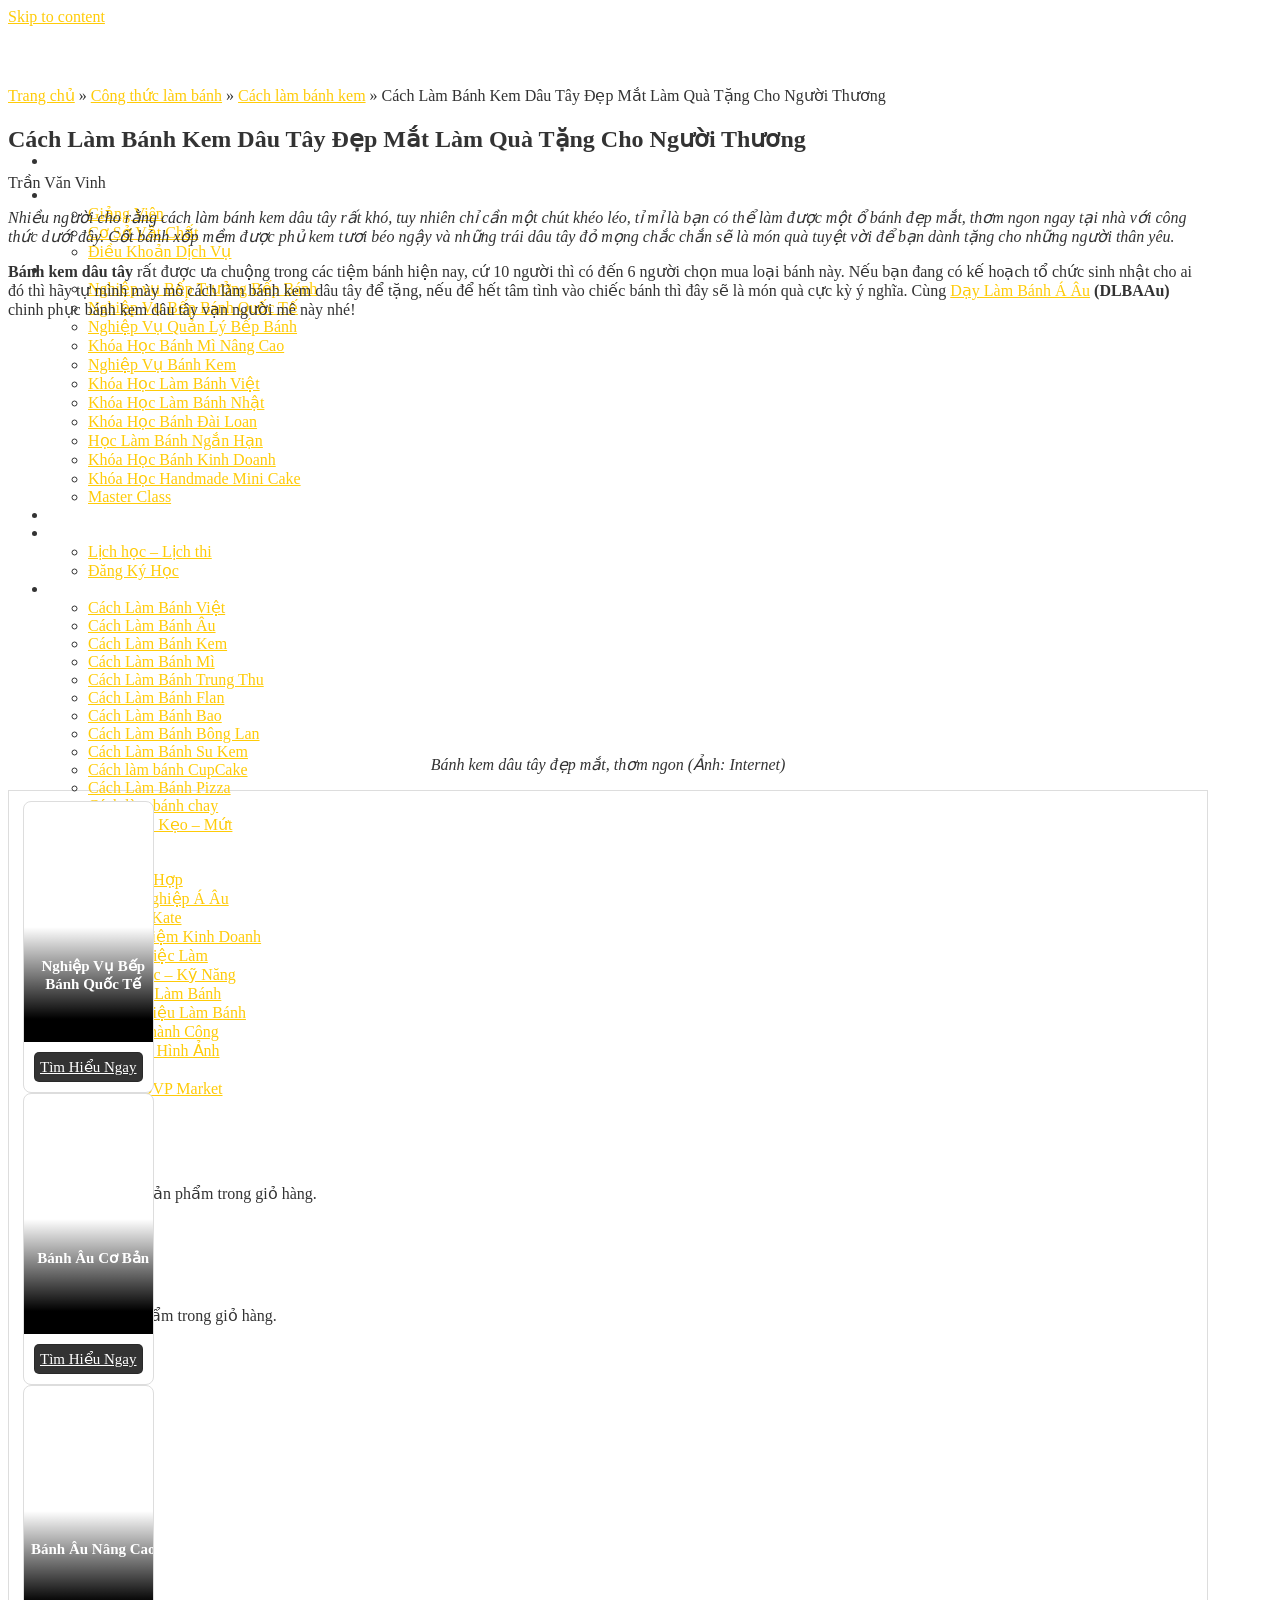
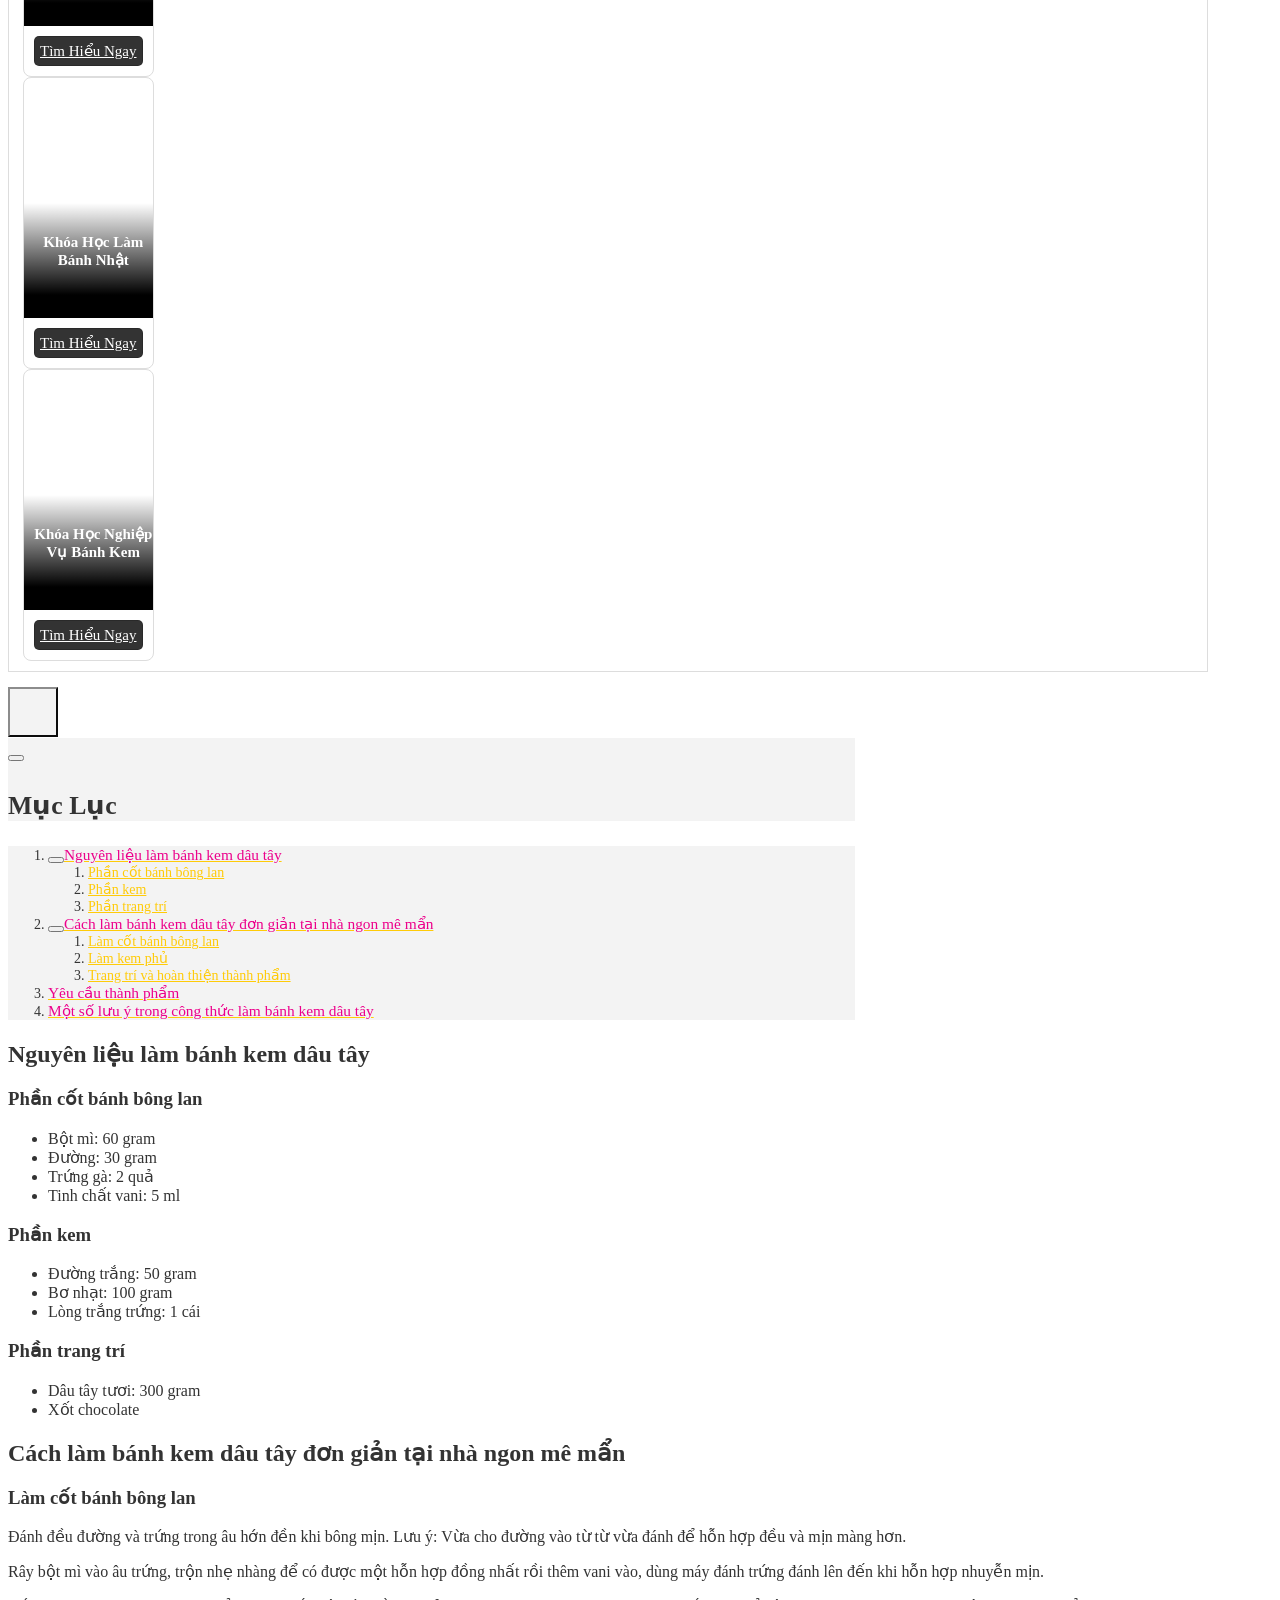
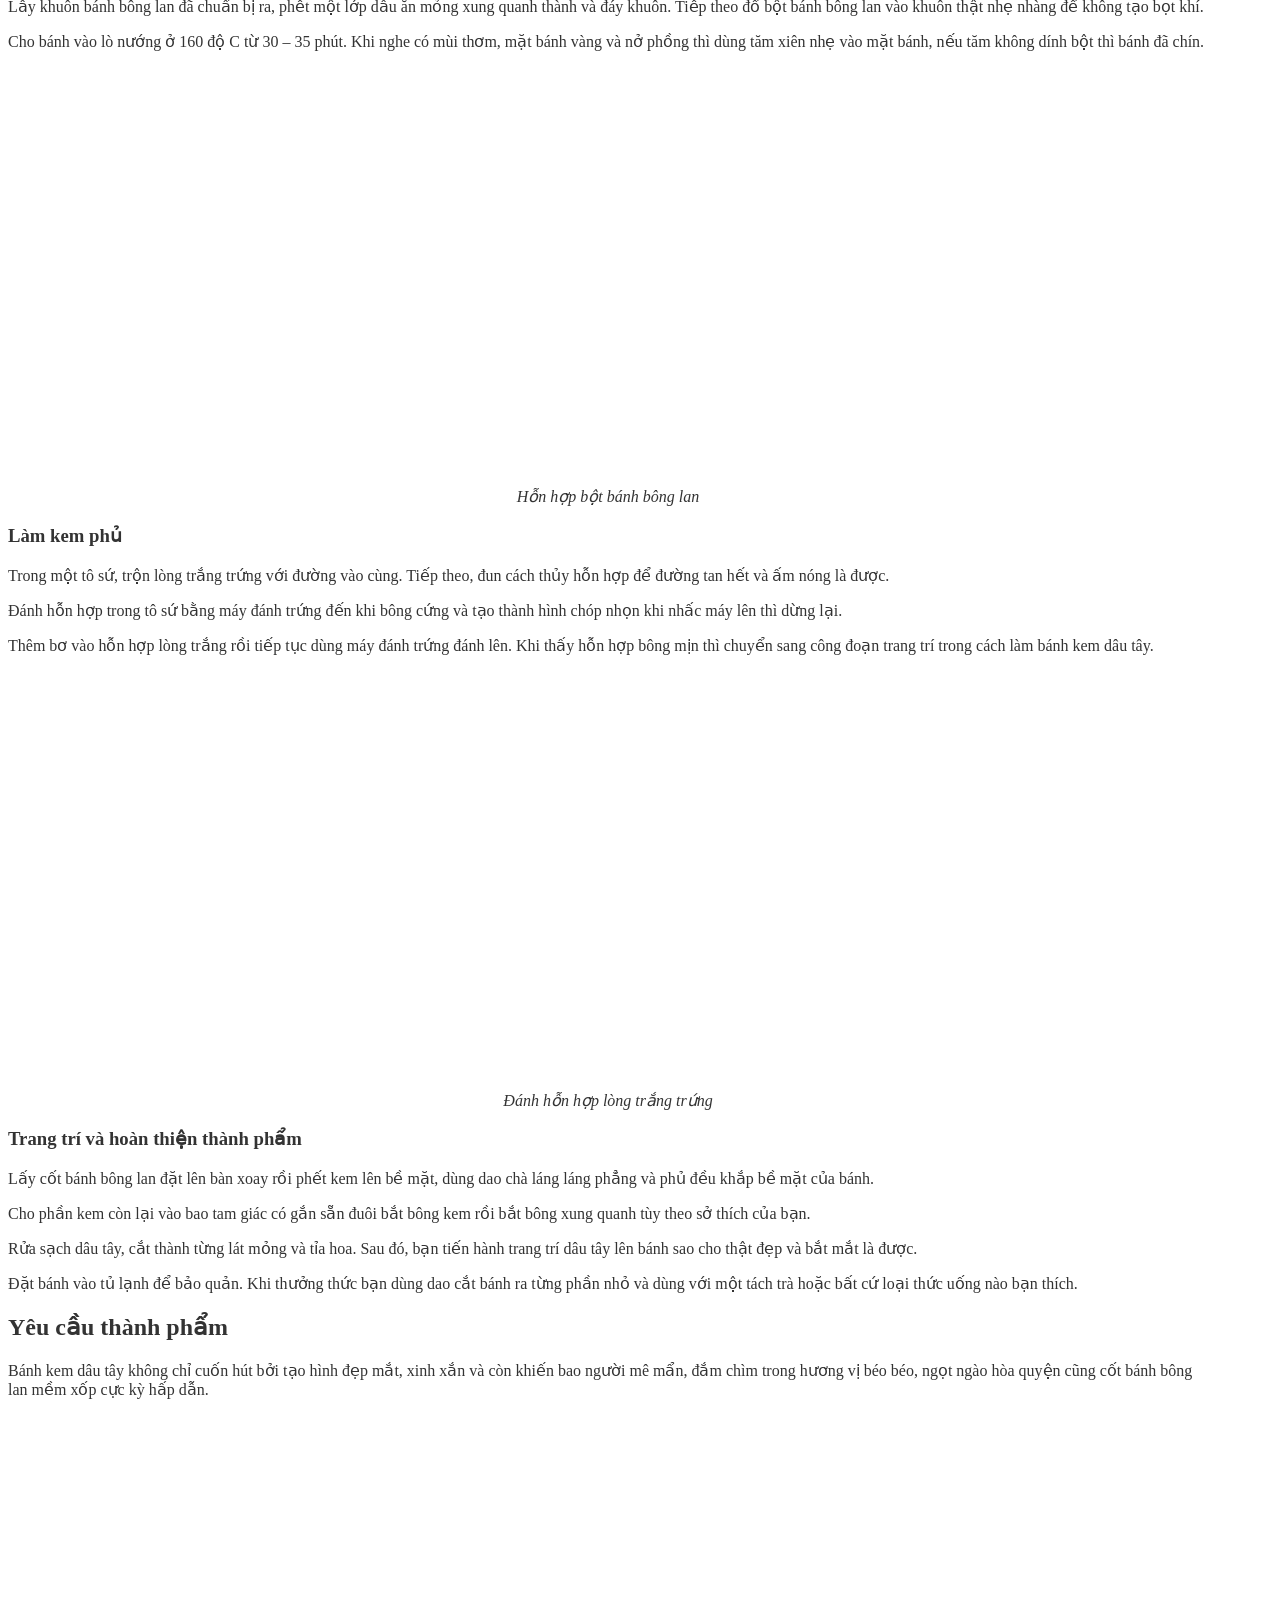
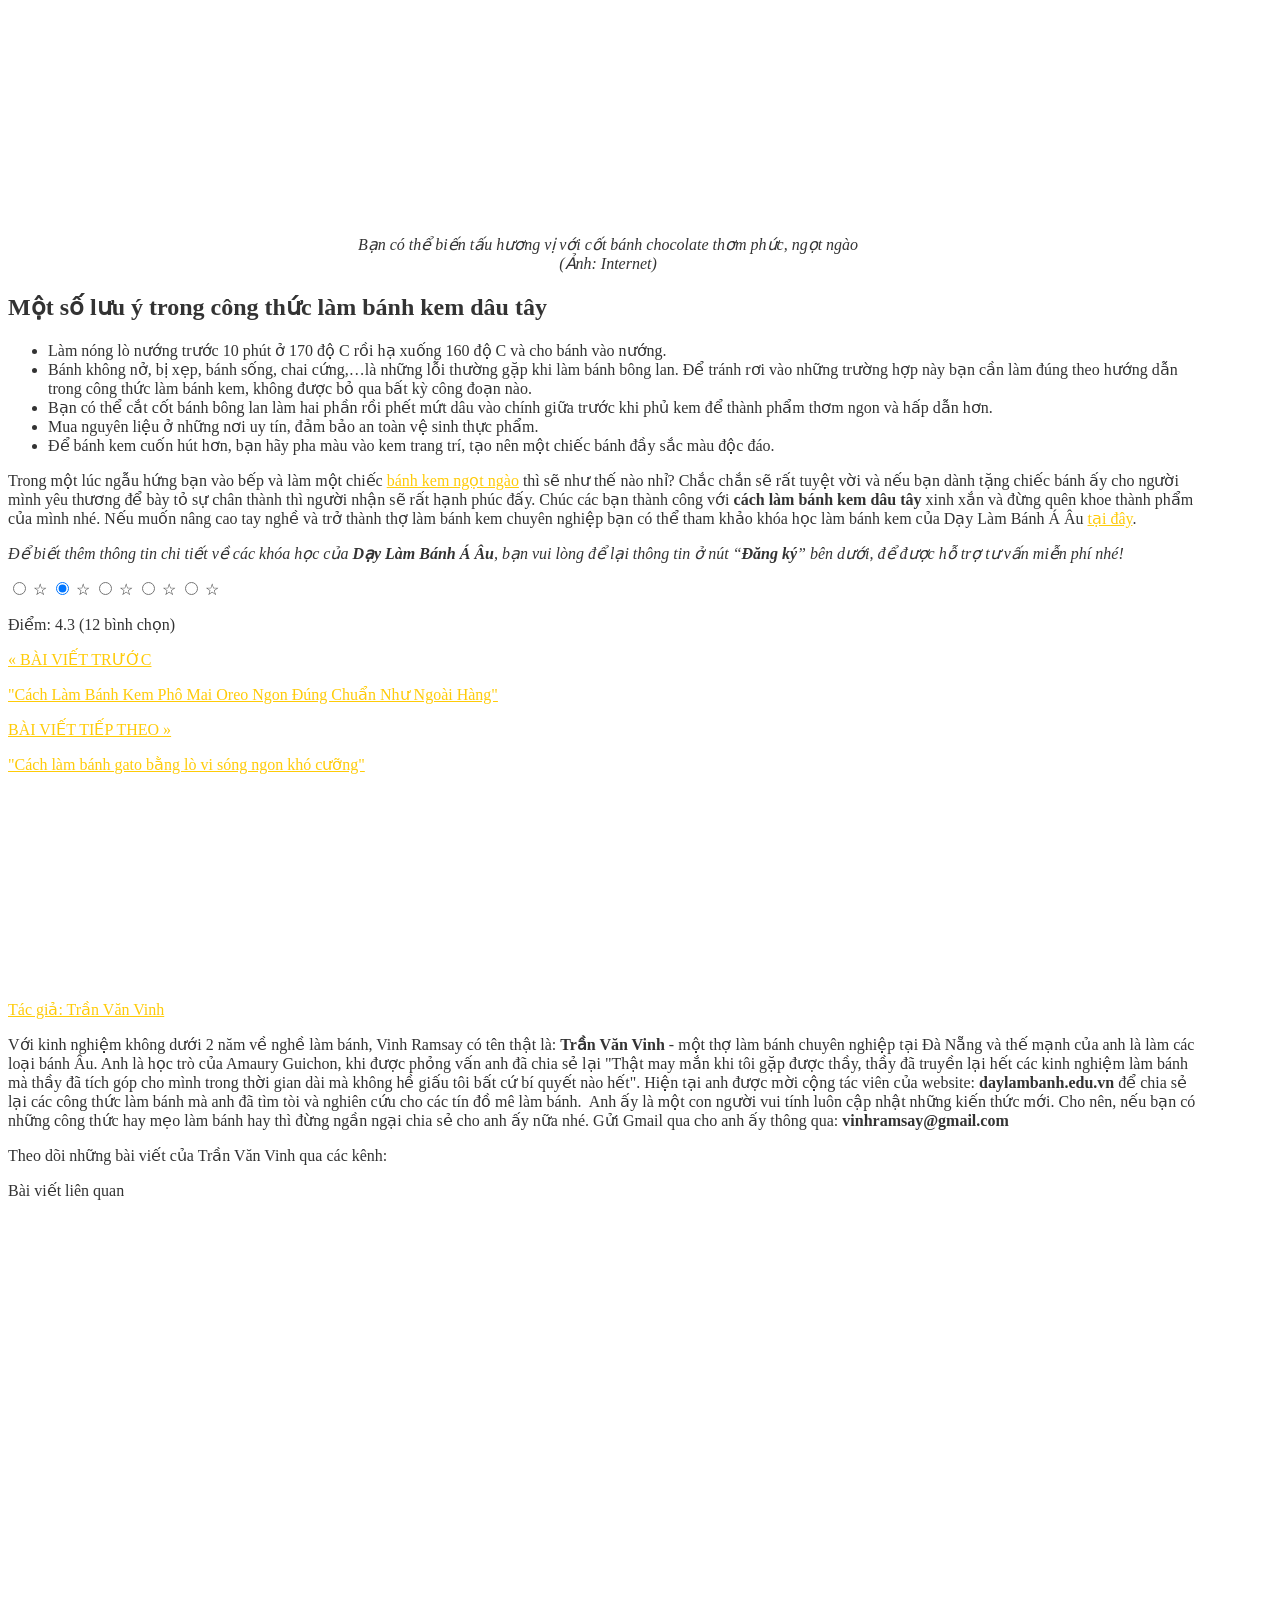
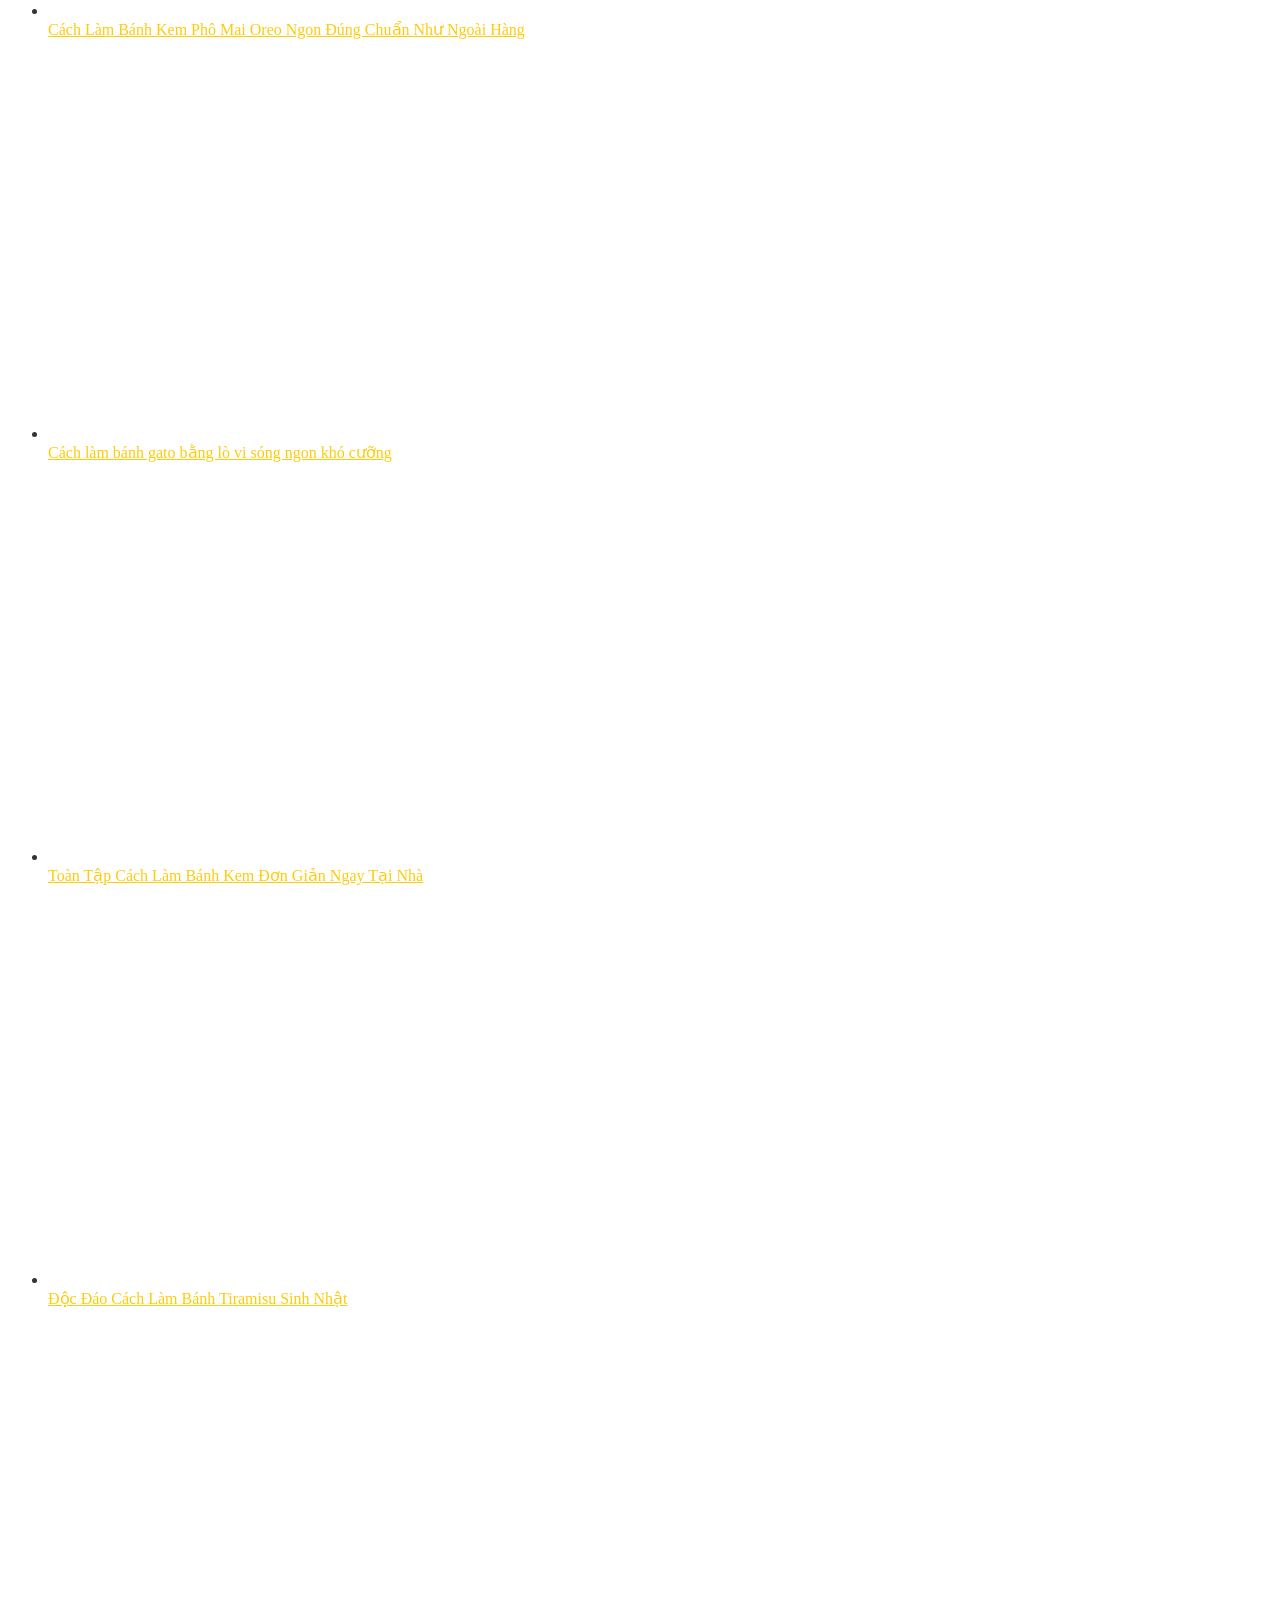
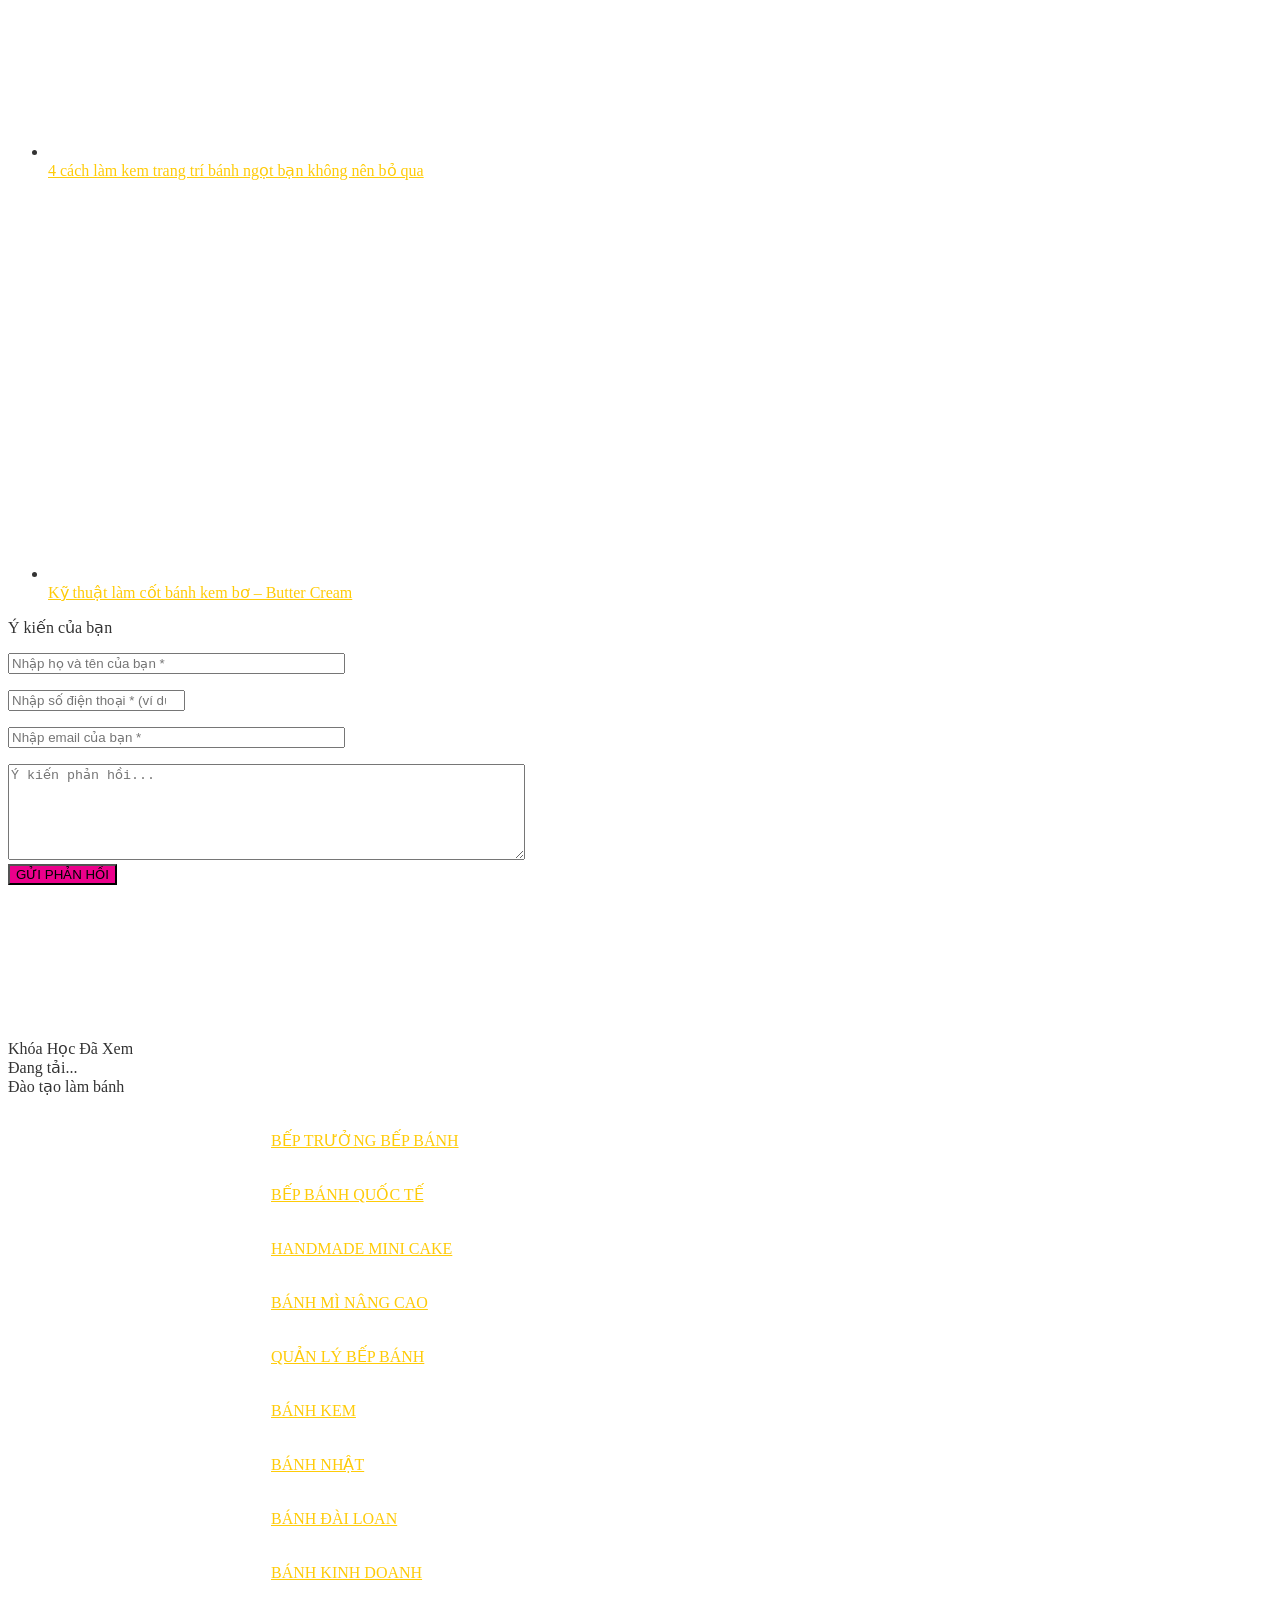
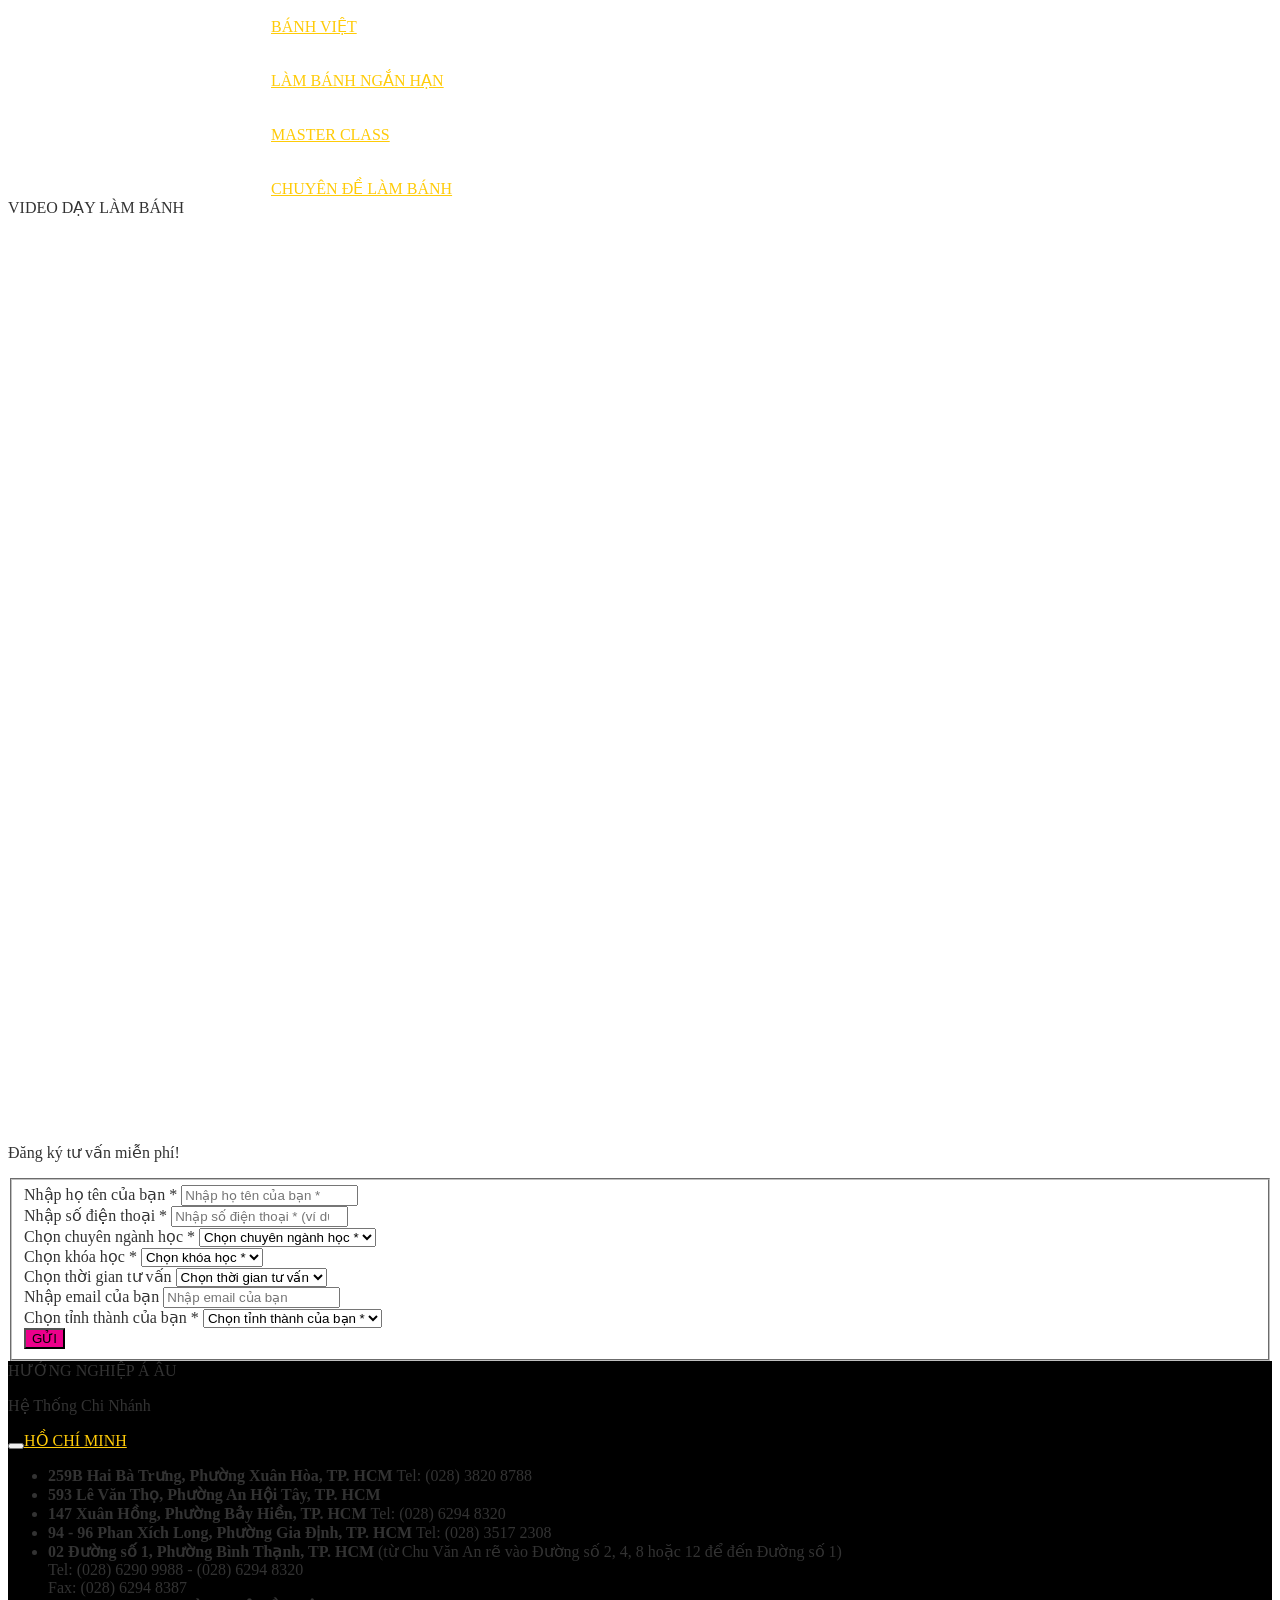
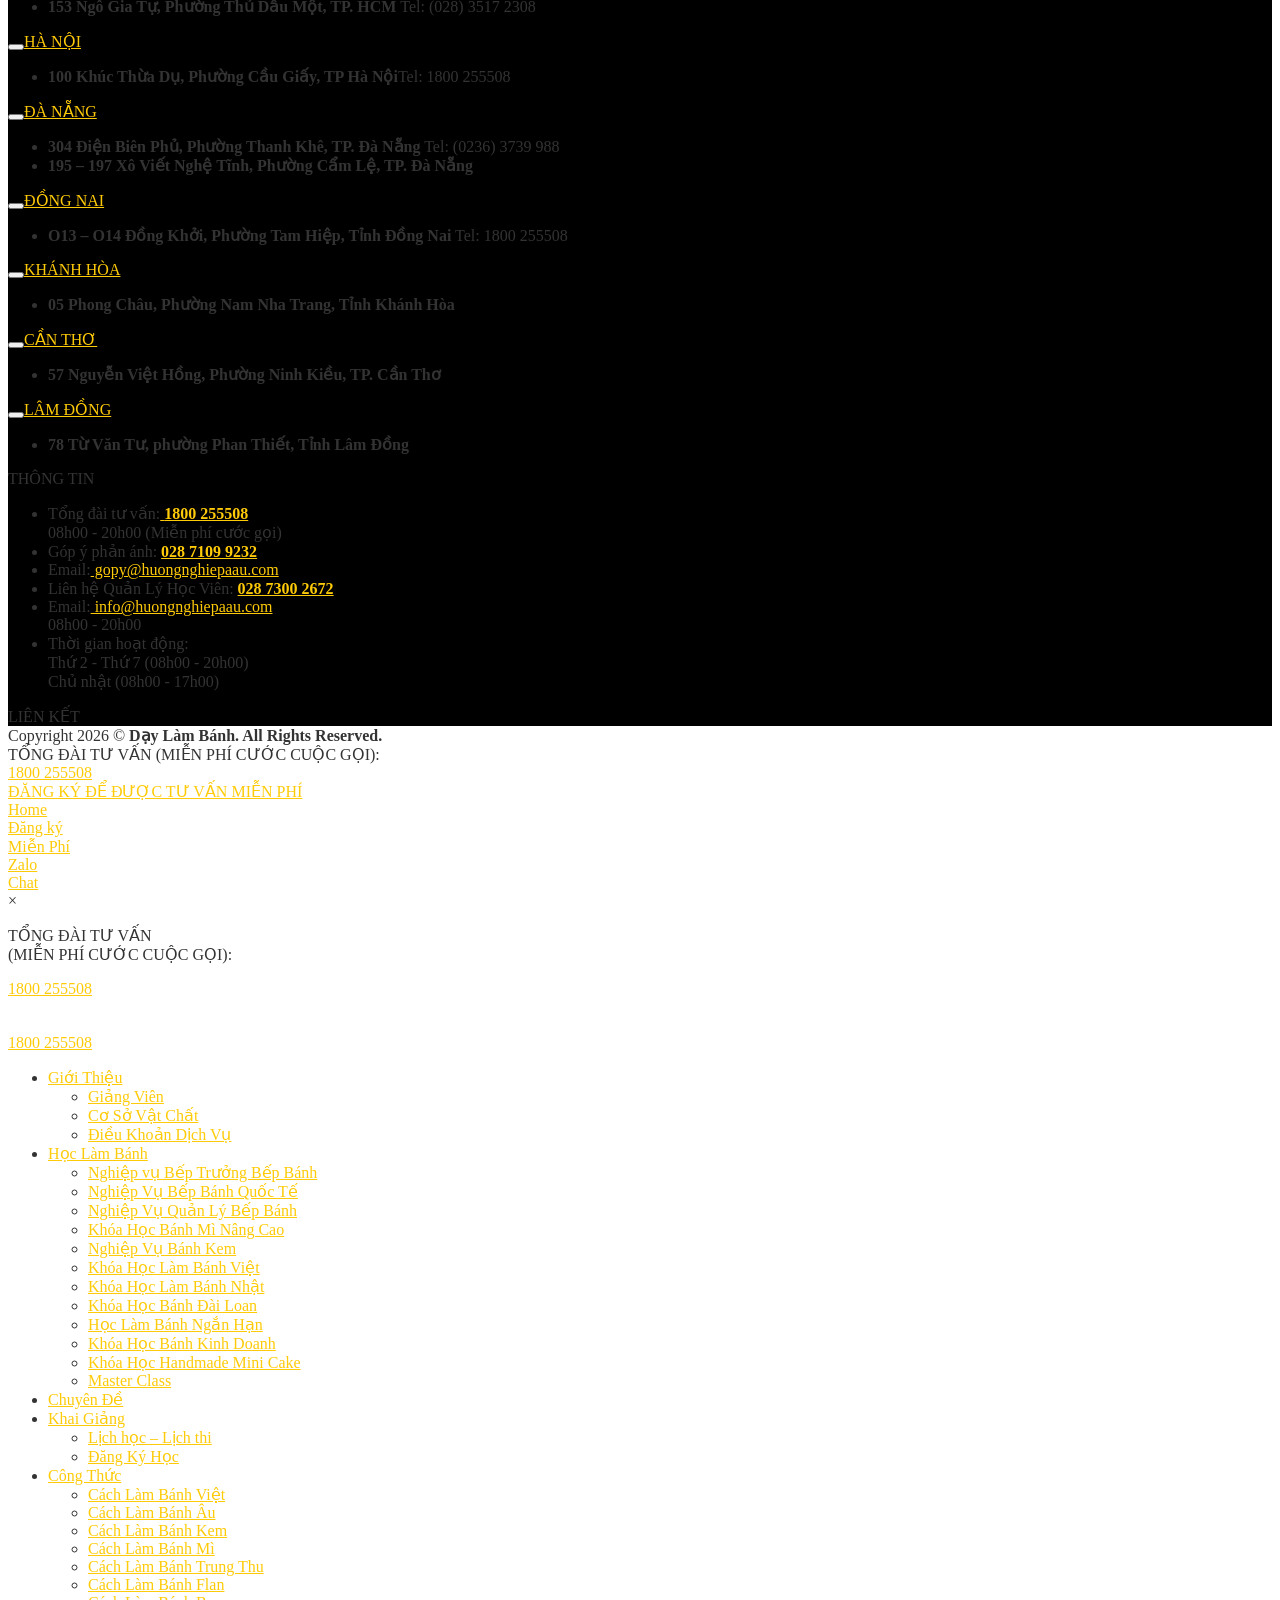
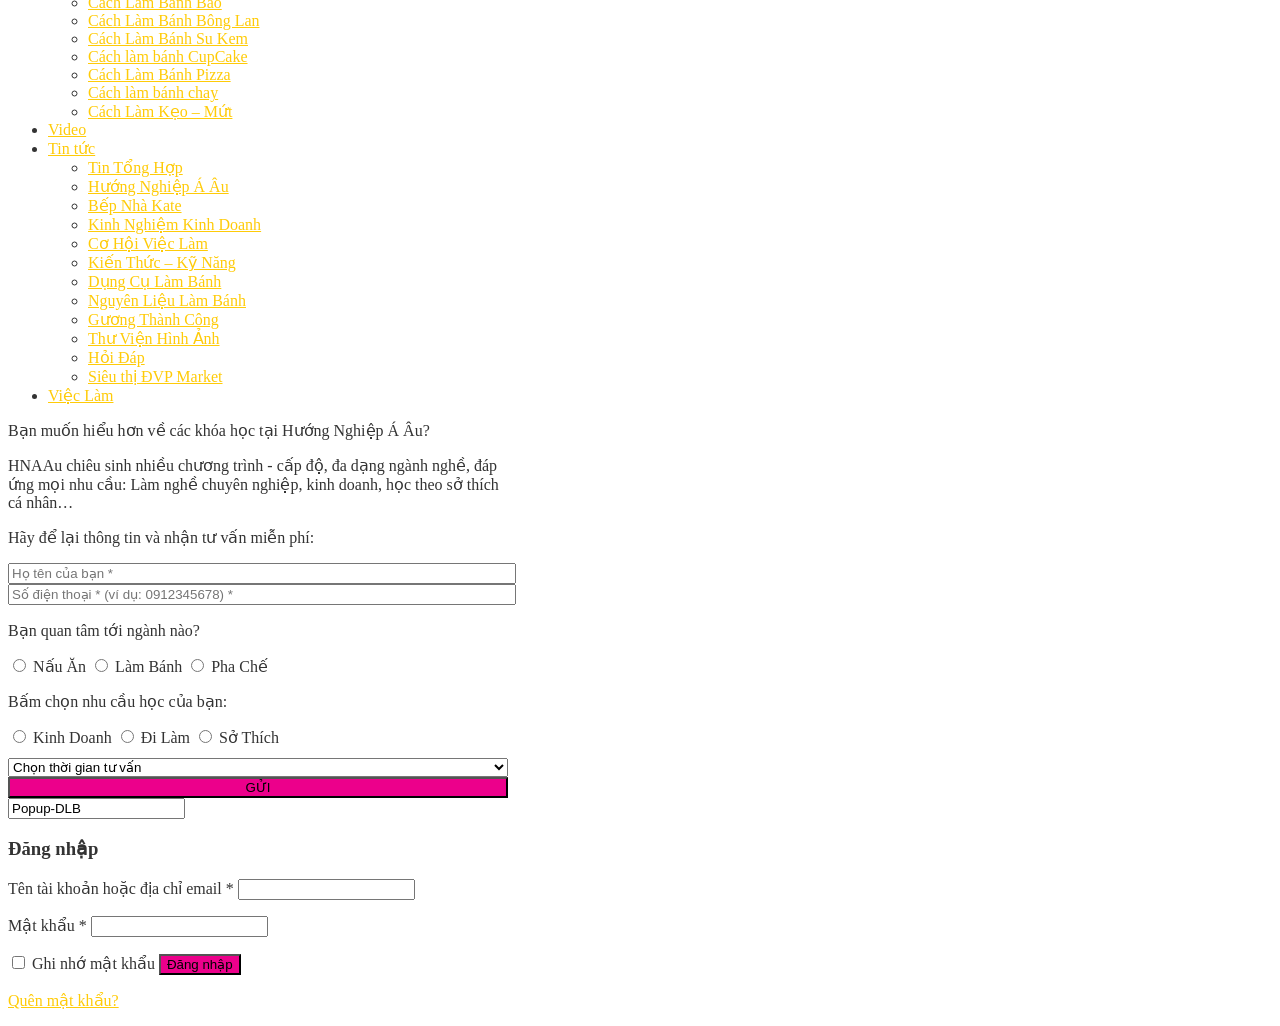
<file: banh-kem-dau-tay.htm>
<!DOCTYPE html>
<!--[if IE 9 ]> <html lang="vi" class="ie9 loading-site no-js"> <![endif]-->
<!--[if IE 8 ]> <html lang="vi" class="ie8 loading-site no-js"> <![endif]-->
<!--[if (gte IE 9)|!(IE)]><!--><html lang="vi" class="loading-site no-js"> <!--<![endif]-->
<head>
	<meta charset="UTF-8" />
	<link rel="profile" href="https://gmpg.org/xfn/11" />
	<link rel="pingback" href="https://daylambanh.edu.vn/xmlrpc.php" />
	<script>(function(html){html.className = html.className.replace(/\bno-js\b/,'js')})(document.documentElement);</script>
<meta name="viewport" content="width=device-width, initial-scale=1, maximum-scale=5">
	<!-- This site is optimized with the Yoast SEO Premium plugin v15.0 - https://yoast.com/wordpress/plugins/seo/ -->
	<title>Cách Làm Bánh Kem Dâu Tây Đẹp Mắt Làm Quà Tặng Người Thương</title>
<link rel="preload" as="font" href="https://daylambanh.edu.vn/wp-content/themes/flatsome/assets/css/icons/fl-icons.woff2?v=3.15.3" crossorigin>
<link rel="preload" as="font" href="https://daylambanh.edu.vn/wp-content/themes/daylambanh-child/assets/fontawesome-free-6.1.1-web/webfonts/fa-brands-400.woff2" crossorigin>
<link rel="preload" as="font" href="https://daylambanh.edu.vn/wp-content/themes/daylambanh-child/assets/fontawesome-free-6.1.1-web/webfonts/fa-solid-900.woff2" crossorigin>
<link rel="preload" as="font" href="https://daylambanh.edu.vn/wp-content/themes/daylambanh-child/assets/fontawesome-free-6.1.1-web/webfonts/fa-regular-400.woff2" crossorigin><style id="rocket-critical-css">label{color:var(--primary-color);display:block;font-weight:bold;margin-bottom:.5em;font-size:14px}select{border:1px solid #bbb;-webkit-border-radius:3px;border-radius:3px;height:40px;max-width:100%;width:100%;padding:0 7px;font-size:15px;line-height:1.5}.single .entry-content p{text-align:justify}h3{color:var(--primary-color)!important;font-weight:bold!important;text-transform:inherit}.progress-container{position:fixed;top:60px;left:0;width:100%;height:6px;background:0 0;z-index:99}.progress-bar{height:6px;background-color:#81d742;width:0}.row-ads-khoahoc{position:relative;display:flex;flex-wrap:wrap;margin-bottom:5px}.row-ads-khoahoc .title-daotao-slidebar{color:#fff;font-size:15px;text-transform:uppercase;line-height:1.5;font-weight:bold;position:absolute;width:auto;top:15px;left:60px}.fa{font-family:var(--fa-style-family,"Font Awesome 6 Free");font-weight:var(--fa-style,900)}.fa,.fa-solid{-moz-osx-font-smoothing:grayscale;-webkit-font-smoothing:antialiased;display:var(--fa-display,inline-block);font-style:normal;font-variant:normal;line-height:1;text-rendering:auto}.fa-angle-double-right:before{content:"\f101"}.fa-arrow-circle-up:before{content:"\f0aa"}.fa-circle-user:before{content:"\f2bd"}.fa-phone:before{content:"\f095"}:host,:root{--fa-font-brands:normal 400 1em/1 "Font Awesome 6 Brands"}:host,:root{--fa-font-regular:normal 400 1em/1 "Font Awesome 6 Free"}@font-face{font-family:"Font Awesome 6 Free";font-style:normal;font-weight:400;font-display:swap;src:url(https://daylambanh.edu.vn/wp-content/themes/daylambanh-child/assets/fontawesome-free-6.1.1-web/webfonts/fa-regular-400.woff2) format("woff2"),url(https://daylambanh.edu.vn/wp-content/themes/daylambanh-child/assets/fontawesome-free-6.1.1-web/webfonts/fa-regular-400.ttf) format("truetype")}:host,:root{--fa-font-solid:normal 900 1em/1 "Font Awesome 6 Free"}@font-face{font-family:"Font Awesome 6 Free";font-style:normal;font-weight:900;font-display:swap;src:url(https://daylambanh.edu.vn/wp-content/themes/daylambanh-child/assets/fontawesome-free-6.1.1-web/webfonts/fa-solid-900.woff2) format("woff2"),url(https://daylambanh.edu.vn/wp-content/themes/daylambanh-child/assets/fontawesome-free-6.1.1-web/webfonts/fa-solid-900.ttf) format("truetype")}.fa-solid{font-family:"Font Awesome 6 Free";font-weight:900}@font-face{font-family:"FontAwesome";font-display:swap;src:url(https://daylambanh.edu.vn/wp-content/themes/daylambanh-child/assets/fontawesome-free-6.1.1-web/webfonts/fa-solid-900.woff2) format("woff2"),url(https://daylambanh.edu.vn/wp-content/themes/daylambanh-child/assets/fontawesome-free-6.1.1-web/webfonts/fa-solid-900.ttf) format("truetype")}@font-face{font-family:"FontAwesome";font-display:swap;src:url(https://daylambanh.edu.vn/wp-content/themes/daylambanh-child/assets/fontawesome-free-6.1.1-web/webfonts/fa-brands-400.woff2) format("woff2"),url(https://daylambanh.edu.vn/wp-content/themes/daylambanh-child/assets/fontawesome-free-6.1.1-web/webfonts/fa-brands-400.ttf) format("truetype")}@font-face{font-family:"FontAwesome";font-display:swap;src:url(https://daylambanh.edu.vn/wp-content/themes/daylambanh-child/assets/fontawesome-free-6.1.1-web/webfonts/fa-regular-400.woff2) format("woff2"),url(https://daylambanh.edu.vn/wp-content/themes/daylambanh-child/assets/fontawesome-free-6.1.1-web/webfonts/fa-regular-400.ttf) format("truetype");unicode-range:u+f003,u+f006,u+f014,u+f016-f017,u+f01a-f01b,u+f01d,u+f022,u+f03e,u+f044,u+f046,u+f05c-f05d,u+f06e,u+f070,u+f087-f088,u+f08a,u+f094,u+f096-f097,u+f09d,u+f0a0,u+f0a2,u+f0a4-f0a7,u+f0c5,u+f0c7,u+f0e5-f0e6,u+f0eb,u+f0f6-f0f8,u+f10c,u+f114-f115,u+f118-f11a,u+f11c-f11d,u+f133,u+f147,u+f14e,u+f150-f152,u+f185-f186,u+f18e,u+f190-f192,u+f196,u+f1c1-f1c9,u+f1d9,u+f1db,u+f1e3,u+f1ea,u+f1f7,u+f1f9,u+f20a,u+f247-f248,u+f24a,u+f24d,u+f255-f25b,u+f25d,u+f271-f274,u+f278,u+f27b,u+f28c,u+f28e,u+f29c,u+f2b5,u+f2b7,u+f2ba,u+f2bc,u+f2be,u+f2c0-f2c1,u+f2c3,u+f2d0,u+f2d2,u+f2d4,u+f2dc}@font-face{font-family:"FontAwesome";font-display:swap;src:url(https://daylambanh.edu.vn/wp-content/themes/daylambanh-child/assets/fontawesome-free-6.1.1-web/webfonts/fa-v4compatibility.woff2) format("woff2"),url(https://daylambanh.edu.vn/wp-content/themes/daylambanh-child/assets/fontawesome-free-6.1.1-web/webfonts/fa-v4compatibility.ttf) format("truetype");unicode-range:u+f041,u+f047,u+f065-f066,u+f07d-f07e,u+f080,u+f08b,u+f08e,u+f090,u+f09a,u+f0ac,u+f0ae,u+f0b2,u+f0d0,u+f0d6,u+f0e4,u+f0ec,u+f10a-f10b,u+f123,u+f13e,u+f148-f149,u+f14c,u+f156,u+f15e,u+f160-f161,u+f163,u+f175-f178,u+f195,u+f1f8,u+f219,u+f250,u+f252,u+f27a}#we_schema_rating .error_msg,#we_schema_rating .sucess_msg{margin:5px 0}#we_schema_rating .error_msg{color:red}#we_schema_rating .sucess_msg{color:green}html{font-family:sans-serif;-ms-text-size-adjust:100%;-webkit-text-size-adjust:100%}body{margin:0}article,aside,header,main,nav{display:block}[hidden]{display:none}a{background-color:transparent}strong{font-weight:inherit}strong{font-weight:bolder}img{border-style:none}button,input,select,textarea{font:inherit}button,input,select{overflow:visible}button,select{text-transform:none}button,[type=submit]{-webkit-appearance:button}button::-moz-focus-inner,input::-moz-focus-inner{border:0;padding:0}button:-moz-focusring,input:-moz-focusring{outline:1px dotted ButtonText}textarea{overflow:auto}[type=checkbox],[type=radio]{-webkit-box-sizing:border-box;box-sizing:border-box;padding:0}[type=search]{-webkit-appearance:textfield}[type=search]::-webkit-search-cancel-button,[type=search]::-webkit-search-decoration{-webkit-appearance:none}*,*:before,*:after{-webkit-box-sizing:border-box;box-sizing:border-box}html{-webkit-box-sizing:border-box;box-sizing:border-box;background-attachment:fixed}body{color:#777;scroll-behavior:smooth;-webkit-font-smoothing:antialiased;-moz-osx-font-smoothing:grayscale}img{max-width:100%;height:auto;display:inline-block;vertical-align:middle}p:empty{display:none}a,button,input{-ms-touch-action:manipulation;touch-action:manipulation}.col{position:relative;margin:0;padding:0 15px 30px;width:100%}@media screen and (max-width:849px){.col{padding-bottom:30px}}@media screen and (min-width:850px){.row-divided>.col+.col:not(.large-12){border-left:1px solid #ececec}}@media screen and (min-width:850px){.large-3{max-width:25%;-ms-flex-preferred-size:25%;flex-basis:25%}.large-9{max-width:75%;-ms-flex-preferred-size:75%;flex-basis:75%}}body,.container,.row{width:100%;margin-left:auto;margin-right:auto}.container{padding-left:15px;padding-right:15px}.container,.row{max-width:1080px}.row.row-large{max-width:1110px}.flex-row{-js-display:flex;display:-webkit-box;display:-ms-flexbox;display:flex;-webkit-box-orient:horizontal;-webkit-box-direction:normal;-ms-flex-flow:row nowrap;flex-flow:row nowrap;-webkit-box-align:center;-ms-flex-align:center;align-items:center;-webkit-box-pack:justify;-ms-flex-pack:justify;justify-content:space-between;width:100%}.text-center .flex-row{-webkit-box-pack:center;-ms-flex-pack:center;justify-content:center}.header .flex-row{height:100%}.flex-col{max-height:100%}.flex-grow{-webkit-box-flex:1;-ms-flex:1;flex:1;-ms-flex-negative:1;-ms-flex-preferred-size:auto!important}.flex-left{margin-right:auto}.flex-right{margin-left:auto}@media all and (-ms-high-contrast:none){.nav>li>a>i{top:-1px}}.row{width:100%;-js-display:flex;display:-webkit-box;display:-ms-flexbox;display:flex;-webkit-box-orient:horizontal;-webkit-box-direction:normal;-ms-flex-flow:row wrap;flex-flow:row wrap}.row>div:not(.col):not([class^=col-]){width:100%!important}@media screen and (min-width:850px){.row-large{padding-left:0;padding-right:0}.row-large>.col{padding:0 30px 30px;margin-bottom:0}}.nav-dropdown{position:absolute;min-width:260px;max-height:0;z-index:9;padding:20px 0 20px;opacity:0;margin:0;color:#777;background-color:#fff;text-align:left;display:table;left:-99999px}.nav-dropdown:after{visibility:hidden;display:block;content:"";clear:both;height:0}.nav-dropdown li{display:block;margin:0;vertical-align:top}.nav-dropdown>li.html{min-width:260px}.nav-dropdown>li>a{width:auto;display:block;padding:10px 20px;line-height:1.3}.nav-dropdown>li:last-child:not(.nav-dropdown-col)>a{border-bottom:0!important}.nav-dropdown.nav-dropdown-bold>li>a{margin:0 10px;padding-left:10px;border-radius:10px;padding-right:5px}.nav-dropdown.nav-dropdown-bold li.html{padding:0 20px 10px}.nav-dropdown-has-arrow li.has-dropdown:after,.nav-dropdown-has-arrow li.has-dropdown:before{bottom:-2px;z-index:10;opacity:0;left:50%;border:solid transparent;content:"";height:0;width:0;position:absolute}.nav-dropdown-has-arrow li.has-dropdown:after{border-color:rgba(221,221,221,0);border-bottom-color:#fff;border-width:8px;margin-left:-8px}.nav-dropdown-has-arrow li.has-dropdown:before{z-index:-999;border-width:11px;margin-left:-11px}.nav-dropdown-has-shadow .nav-dropdown{-webkit-box-shadow:1px 1px 15px rgba(0,0,0,.15);box-shadow:1px 1px 15px rgba(0,0,0,.15)}.nav-dropdown-has-arrow.nav-dropdown-has-border li.has-dropdown:before{border-bottom-color:#ddd}.nav-dropdown-has-border .nav-dropdown{border:2px solid #ddd}.nav p{margin:0;padding-bottom:0}.nav,.nav ul:not(.nav-dropdown){margin:0;padding:0}.nav>li>button{margin-bottom:0}.nav{width:100%;position:relative;display:inline-block;display:-webkit-box;display:-ms-flexbox;display:flex;-webkit-box-orient:horizontal;-webkit-box-direction:normal;-ms-flex-flow:row wrap;flex-flow:row wrap;-webkit-box-align:center;-ms-flex-align:center;align-items:center}.nav>li{display:inline-block;list-style:none;margin:0;padding:0;position:relative;margin:0 7px}.nav>li>a{padding:10px 0;display:inline-block;display:-webkit-inline-box;display:-ms-inline-flexbox;display:inline-flex;-ms-flex-wrap:wrap;flex-wrap:wrap;-webkit-box-align:center;-ms-flex-align:center;align-items:center}.nav-left{-webkit-box-pack:start;-ms-flex-pack:start;justify-content:flex-start}.nav-right{-webkit-box-pack:end;-ms-flex-pack:end;justify-content:flex-end}.nav>li>a,.nav-dropdown>li>a{color:rgba(102,102,102,.85)}.nav-dropdown>li>a{display:block}.nav li:first-child{margin-left:0!important}.nav li:last-child{margin-right:0!important}.nav-uppercase>li>a{letter-spacing:.02em;text-transform:uppercase;font-weight:bolder}li.html form,li.html input{margin:0}.toggle{height:auto;width:45px;line-height:1;-webkit-box-shadow:none!important;box-shadow:none!important;padding:0;color:currentColor;opacity:.6;margin:0 5px 0 0}.toggle i{font-size:1.8em}.nav.nav-vertical{-webkit-box-orient:vertical;-webkit-box-direction:normal;-ms-flex-flow:column;flex-flow:column}.nav.nav-vertical li{list-style:none;margin:0;width:100%}.nav-vertical li li{font-size:1em;padding-left:.5em}.nav-vertical>li{display:-webkit-box;display:-ms-flexbox;display:flex;-webkit-box-orient:horizontal;-webkit-box-direction:normal;-ms-flex-flow:row wrap;flex-flow:row wrap;-webkit-box-align:center;-ms-flex-align:center;align-items:center}.nav-vertical>li ul{width:100%}.nav-vertical>li>ul>li a,.nav-vertical>li>a{display:-webkit-box;display:-ms-flexbox;display:flex;-webkit-box-align:center;-ms-flex-align:center;align-items:center;width:auto;-webkit-box-flex:1;-ms-flex-positive:1;flex-grow:1}.nav-vertical>li.html{padding-top:1em;padding-bottom:1em}.nav-vertical>li>ul li a{color:#666}.nav-vertical>li>ul{margin:0 0 2em;padding-left:1em}.nav .children{position:fixed;opacity:0;left:-99999px;-webkit-transform:translateX(-10px);-ms-transform:translateX(-10px);transform:translateX(-10px)}.nav-sidebar.nav-vertical>li+li{border-top:1px solid #ececec}.nav-vertical>li+li{border-top:1px solid #ececec}.button,button{position:relative;display:inline-block;background-color:transparent;text-transform:uppercase;font-size:.97em;letter-spacing:.03em;font-weight:bolder;text-align:center;color:currentColor;text-decoration:none;border:1px solid transparent;vertical-align:middle;border-radius:0;margin-top:0;margin-right:1em;text-shadow:none;line-height:2.4em;min-height:2.5em;padding:0 1.2em;max-width:100%;text-rendering:optimizeLegibility;-webkit-box-sizing:border-box;box-sizing:border-box}.button.is-outline{line-height:2.19em}.button{color:#fff;background-color:#446084;background-color:var(--primary-color);border-color:rgba(0,0,0,.05)}.button.is-outline{border:2px solid currentColor;background-color:transparent}.dark .button{color:#fff}.is-outline{color:silver}.primary{background-color:#446084}.secondary{background-color:#d26e4b}.text-center .button:first-of-type{margin-left:0!important}.text-center .button:last-of-type{margin-right:0!important}.header-button{display:inline-block}.header-button .button{margin:0}.flex-col button,.flex-col .button,.flex-col input{margin-bottom:0}.is-divider{height:3px;display:block;background-color:rgba(0,0,0,.1);margin:1em 0 1em;width:100%;max-width:30px}.widget .is-divider{margin-top:.66em}form{margin-bottom:0}input[type=search],input[type=text],input[type=tel],input[type=password],textarea,select{-webkit-box-sizing:border-box;box-sizing:border-box;border:1px solid #ddd;padding:0 .75em;height:2.507em;font-size:.97em;border-radius:0;max-width:100%;width:100%;vertical-align:middle;background-color:#fff;color:#333;-webkit-box-shadow:inset 0 1px 2px rgba(0,0,0,.1);box-shadow:inset 0 1px 2px rgba(0,0,0,.1)}input[type=search],input[type=tel],input[type=text],textarea{-webkit-appearance:none;-moz-appearance:none;appearance:none}textarea{padding-top:.7em;min-height:120px}label{font-weight:bold;display:block;font-size:.9em;margin-bottom:.4em}input[type=checkbox],input[type=radio]{display:inline;margin-right:10px;font-size:16px}select{-webkit-box-shadow:inset 0 -1.4em 1em 0 rgba(0,0,0,.02);box-shadow:inset 0 -1.4em 1em 0 rgba(0,0,0,.02);background-color:#fff;-webkit-appearance:none;-moz-appearance:none;background-image:url("data:image/svg+xml;charset=utf8, %3Csvg xmlns='http://www.w3.org/2000/svg' width='24' height='24' viewBox='0 0 24 24' fill='none' stroke='%23333' stroke-width='2' stroke-linecap='round' stroke-linejoin='round' class='feather feather-chevron-down'%3E%3Cpolyline points='6 9 12 15 18 9'%3E%3C/polyline%3E%3C/svg%3E");background-position:right .45em top 50%;background-repeat:no-repeat;padding-right:1.4em;background-size:auto 16px;border-radius:0;display:block}@media screen and (-ms-high-contrast:active),(-ms-high-contrast:none){select::-ms-expand{display:none}}i[class^=icon-]{font-family:"fl-icons"!important;font-display:block;speak:none!important;margin:0;padding:0;display:inline-block;font-style:normal!important;font-weight:normal!important;font-variant:normal!important;text-transform:none!important;position:relative;line-height:1.2}button i,.button i{vertical-align:middle;top:-1.5px}.button.icon{margin-left:.12em;margin-right:.12em;min-width:2.5em;padding-left:.6em;padding-right:.6em;display:inline-block}.button.icon i{font-size:1.2em}.button.icon.is-small{border-width:1px}.button.icon.is-small i{top:-1px}.button.icon.circle{padding-left:0;padding-right:0}.button.icon.circle>i{margin:0 8px}.button.icon.circle>i:only-child{margin:0}.nav>li>a>i{vertical-align:middle;font-size:20px}.nav>li>a>i.icon-search{font-size:1.2em}.nav>li>a>i.icon-menu{font-size:1.9em}.nav>li.has-icon>a>i{min-width:1em}.has-dropdown .icon-angle-down{font-size:16px;margin-left:.2em;opacity:.6}[data-icon-label]{position:relative}[data-icon-label="0"]:after{display:none}[data-icon-label]:after{content:attr(data-icon-label);position:absolute;font-style:normal;font-family:Arial,Sans-serif!important;top:-10px;right:-10px;font-weight:bolder;background-color:#d26e4b;-webkit-box-shadow:1px 1px 3px 0px rgba(0,0,0,.3);box-shadow:1px 1px 3px 0px rgba(0,0,0,.3);font-size:11px;padding-left:2px;padding-right:2px;opacity:.9;line-height:17px;letter-spacing:-0.5px;height:17px;min-width:17px;border-radius:99px;color:#fff;text-align:center;z-index:1}.button [data-icon-label]:after{top:-12px;right:-12px}img{opacity:1}.lightbox-content{background-color:#fff;max-width:875px;margin:0 auto;-webkit-box-shadow:3px 3px 20px 0 rgba(0,0,0,.15);box-shadow:3px 3px 20px 0 rgba(0,0,0,.15);position:relative}.lightbox-content .lightbox-inner{padding:30px 20px}.mfp-hide{display:none!important}label{color:#222}a{color:#334862;text-decoration:none}a.plain{color:currentColor}ul{list-style:disc}ul{margin-top:0;padding:0}ul ul{margin:1.5em 0 1.5em 3em}li{margin-bottom:.6em}.button,button,input,textarea,select{margin-bottom:1em}form,p,ul{margin-bottom:1.3em}form p{margin-bottom:.5em}body{line-height:1.6}h1,h3{color:#555;width:100%;margin-top:0;margin-bottom:.5em;text-rendering:optimizeSpeed}h1{font-size:1.7em;line-height:1.3}h3{font-size:1.25em}@media (max-width:549px){h1{font-size:1.4em}h3{font-size:1em}}p{margin-top:0}.uppercase,span.widget-title{line-height:1.05;letter-spacing:.05em;text-transform:uppercase}span.widget-title{font-size:1em;font-weight:600}.is-normal{font-weight:normal}.uppercase{line-height:1.2;text-transform:uppercase}.is-large{font-size:1.15em}.is-small,.is-small.button{font-size:.8em}@media (max-width:549px){.is-large{font-size:1em}}.nav>li>a{font-size:.8em}.nav>li.html{font-size:.85em}.container:after,.row:after,.clearfix:after{content:"";display:table;clear:both}@media (min-width:850px){.show-for-medium{display:none!important}}@media (max-width:849px){.hide-for-medium{display:none!important}.medium-text-center{text-align:center!important;width:100%!important;float:none!important}}.full-width{width:100%!important;max-width:100%!important;padding-left:0!important;padding-right:0!important;display:block}.mb-0{margin-bottom:0!important}.inner-padding{padding:30px}.text-left{text-align:left}.text-center{text-align:center}.text-center>div,.text-center .is-divider{margin-left:auto;margin-right:auto}.relative{position:relative!important}.fixed{position:fixed!important;z-index:12}.bottom{bottom:0}.fill{position:absolute;top:0;left:0;height:100%;right:0;bottom:0;padding:0!important;margin:0!important}.circle{border-radius:999px!important;-o-object-fit:cover;object-fit:cover}.round{border-radius:5px}.hidden{display:none!important;visibility:hidden!important}.z-1{z-index:21}.z-top{z-index:9995}.no-scrollbar{-ms-overflow-style:-ms-autohiding-scrollbar;scrollbar-width:none}.no-scrollbar::-webkit-scrollbar{width:0px!important;height:0px!important}.screen-reader-text{clip:rect(1px,1px,1px,1px);position:absolute!important;height:1px;width:1px;overflow:hidden}.box-shadow-3{-webkit-box-shadow:0 10px 20px rgba(0,0,0,.19),0 6px 6px rgba(0,0,0,.22);box-shadow:0 10px 20px rgba(0,0,0,.19),0 6px 6px rgba(0,0,0,.22)}.dark{color:#f1f1f1}.dark label{color:#fff}html{overflow-x:hidden}@media (max-width:849px){body{overflow-x:hidden}}#wrapper,#main{background-color:#fff;position:relative}.page-wrapper{padding-top:30px;padding-bottom:30px}.ux-body-overlay{display:block;position:fixed;top:0;left:0;bottom:0;right:0;height:100%;width:100%;background-color:rgba(0,0,0,.3);z-index:29;opacity:0;visibility:hidden}.header,.header-wrapper{width:100%;z-index:30;position:relative;background-size:cover;background-position:50% 0}.header-bg-color{background-color:rgba(255,255,255,.9)}.header-bg-image,.header-bg-color{background-position:50% 0}.header-main{z-index:10;position:relative}.top-divider{margin-bottom:-1px;border-top:1px solid currentColor;opacity:.1}.nav>li.header-divider{border-left:1px solid rgba(0,0,0,.1);height:30px;vertical-align:middle;position:relative;margin:0 7.5px}.post{margin:0 0 30px}.entry-header-text{padding:1.5em 0 1.5em}.entry-header-text.text-center{padding-left:1.5em;padding-right:1.5em}.entry-header-text-top{padding-top:0}.entry-content{padding-top:1.5em;padding-bottom:1.5em}.article-inner.has-shadow{background-color:#fff}.article-inner.has-shadow .entry-content,.article-inner.has-shadow .entry-header-text{padding-left:1.5em;padding-right:1.5em}.article-inner.has-shadow .entry-header-text-top{padding-top:1.5em}@media (min-width:850px){.aligncenter{clear:both;display:block;margin:0 auto}}.widget{margin-bottom:1.5em}.widget ul{margin:0}.widget li{list-style:none}.accordion-inner{padding:1em 2.3em;display:none}.breadcrumbs{color:#222;font-weight:bold;letter-spacing:0;padding:0}.breadcrumbs .divider{position:relative;top:0;opacity:.35;margin:0 .3em;font-weight:300}.breadcrumbs a{color:rgba(102,102,102,.7);font-weight:normal}.breadcrumbs a:first-of-type{margin-left:0}html{background-color:#5b5b5b}.footer ul{margin:0}.back-to-top{margin:0;opacity:0;bottom:20px;right:20px;-webkit-transform:translateY(30%);-ms-transform:translateY(30%);transform:translateY(30%)}.logo{line-height:1;margin:0}.logo a{text-decoration:none;display:block;color:#446084;font-size:32px;text-transform:uppercase;font-weight:bolder;margin:0}.logo img{display:block;width:auto}.header-logo-dark{display:none!important}.logo-left .logo{margin-left:0;margin-right:30px}@media screen and (max-width:849px){.header-inner .nav{-ms-flex-wrap:nowrap;flex-wrap:nowrap}.medium-logo-center .flex-left{-webkit-box-ordinal-group:2;-ms-flex-order:1;order:1;-webkit-box-flex:1;-ms-flex:1 1 0px;flex:1 1 0}.medium-logo-center .logo{-webkit-box-ordinal-group:3;-ms-flex-order:2;order:2;text-align:center;margin:0 15px}.medium-logo-center .logo img{margin:0 auto}.medium-logo-center .flex-right{-webkit-box-flex:1;-ms-flex:1 1 0px;flex:1 1 0;-webkit-box-ordinal-group:4;-ms-flex-order:3;order:3}}.sidebar-menu .search-form{display:block!important}.searchform-wrapper form{margin-bottom:0}.sidebar-menu .search-form{padding:5px 0;width:100%}.searchform-wrapper:not(.form-flat) .submit-button{border-top-left-radius:0!important;border-bottom-left-radius:0!important}.searchform{position:relative}.searchform .button.icon{margin:0}.searchform .button.icon i{font-size:1.2em}.searchform-wrapper{width:100%}.searchform-wrapper .autocomplete-suggestions{overflow-y:scroll;-webkit-overflow-scrolling:touch;max-height:50vh;overflow-y:auto}#search-lightbox{font-size:1.5em;margin:0 auto;max-width:600px}.icon-shopping-cart:before{content:""}.icon-menu:before{content:""}.icon-angle-down:before{content:""}.icon-search:before{content:""}.woocommerce-form-login .button{margin-bottom:0}p.form-row-wide{clear:both}.woocommerce-mini-cart__empty-message{text-align:center}:root{--font:"Roboto", "Helvetica Neue", helvetica, arial, sans-serif;--body-color:#333;--heading-color:#212b36;--primary-color:#ec008b;--white:#ffffff;--black:#333;--black-primary:#000;--yellow:#ffeb3b;--yellow2:#ffcb08;--orange:#ff5722;--line-color:#c1bdbd;--footer-color:#302f31;--line-color-a:#f37423}body{font-family:"Roboto","Helvetica Neue",helvetica,arial,sans-serif;font-size:16px;font-weight:normal;font-style:normal;color:var(--body-color);line-height:1.5;background:url(https://daylambanh.edu.vn/wp-content/themes/daylambanh-child/assets/images/day-lam-banh-a-au-background.jpg) no-repeat fixed top;background-size:cover;overflow-x:hidden}*{margin:0;padding:0;-webkit-box-sizing:border-box;box-sizing:border-box}img{max-width:100%}a{text-decoration:none;outline:none;-webkit-box-shadow:none;box-shadow:none}img{vertical-align:middle}h1,h3{font-weight:400;color:var(--heading-color);text-transform:uppercase;margin:0}h1{font-size:35px}h3{font-size:19px}ul{margin:0;padding:0}p{font-size:16px;font-weight:400;line-height:26px;color:var(--body-color);margin-bottom:10px}strong{font-weight:bold}#header .header-bg-color{background:linear-gradient(to right,#fabbe0,#ec008b 21%,#ec008b 21%,#ec008b 78%,#fabbe0 100%)}.nav>li>a{font-size:15px;font-weight:400!important}.nav-uppercase>li>a{letter-spacing:normal;text-transform:uppercase}.nav>li>a>i.icon-menu{font-size:30px;color:var(--white)}.nav-dropdown{min-width:305px}.nav-dropdown.nav-dropdown-bold>li>a{color:#000}.breadcrumbs{font-weight:normal}.breadcrumbs .divider{opacity:1}#wrapper,#main{background-color:transparent}.page-wrapper .content-full,.content-full{background:#fff;max-width:1170px!important;-webkit-box-shadow:0 3px 9px #636669;box-shadow:0 3px 9px #636669}.row.row-large{max-width:1170px!important}.page-wrapper{padding-top:0;padding-bottom:0}.breadcrumbs-full{min-height:40px;background:#fff;box-shadow:0 0 0 #0b0b0b,0 0 4px #0b0b0b;padding:10px}header.entry-header h1.entry-title:after{content:"";background-image:url(https://daylambanh.edu.vn/wp-content/themes/daylambanh-child/assets/images/heading-line.png);width:100%;display:block;height:25px;background-position:center center;background-repeat:no-repeat;background-size:225px}.breadcrumbs a{color:#333;font-weight:bold}.breadcrumbs .divider{color:var(--primary-color)}.article-inner.has-shadow .entry-header-text-top{padding-top:5px;padding-bottom:0}.entry-content{padding-top:0;padding-bottom:0}h3{color:var(--primary-color)}ul{margin-top:0;padding:0 15px 0}ul ul{margin:1.5em 0 1.5em 0}.sidebar-menu .header-search-form-wrapper{background-color:#fff}.single-post .entry-header .entry-title{font-size:24px;color:var(--body-color);margin-bottom:.25em;text-transform:uppercase;text-align:center;font-weight:400}.author-date-box-meta{text-align:left;border-bottom:1px solid #ddd;margin-bottom:5px;padding-bottom:5px}.author-date-box-meta i{color:var(--primary-color)}.header-search-form-wrapper input[type="search"]{height:33px}.sidebar-menu .searchform .button.icon{margin:0;height:40px;background-color:#118f17}.box-shadow-3{-webkit-box-shadow:none!important;box-shadow:none!important}.article-inner.has-shadow .entry-content,.article-inner.has-shadow .entry-header-text{padding-left:0;padding-right:0}.woocommerce-mini-cart__empty-message{font-size:14px}#search-lightbox{font-size:15px;background-color:var(--primary-color)}.nav>li>a>i.icon-search{color:var(--white)}.page-right-sidebar .widget-area .widget-title,.post-sidebar .widget-area .widget-title{text-transform:uppercase;width:100%;text-align:center;border:1px solid #167ac6;border-radius:5px;padding:10px;color:var(--white);background-color:#167ac6;font-weight:normal;margin-bottom:5px;display:block}.page-right-sidebar .widget .is-divider,.post-sidebar .widget .is-divider{display:none}.page-right-sidebar .widget-area .is-divider{display:none}.accordion.footer-left ul li{font-size:15px;list-style:disc}.accordion.footer-left ul li strong{color:#fff200;display:block;font-size:15px;font-weight:normal}.accordion.footer-left .accordion-item .accordion-inner{padding:5px 20px}.accordion-section-box .accordion-inner{padding:10px 15px}.accordion-section-box ul{padding:0}.accordion-section-box ul li{list-style:disc}.back-to-top{bottom:185px}.footer-bottom-wrapper{position:fixed;bottom:0;width:100%;background:#302f31;left:0;right:0;text-align:center;z-index:999}.footer-bottom-wrapper .row{display:flex;flex-direction:row;flex-wrap:wrap;width:100%}.footer-bottom-wrapper .column-ft{display:flex;flex-direction:column;flex:1}.footer-bottom-wrapper .column-ft-fix{max-width:15%}.footer-bottom-wrapper .text-info-column,.footer-bottom-wrapper .tel-info-column,.footer-bottom-wrapper .button-info-column{height:38px;line-height:38px}.footer-bottom-wrapper .text-info-column{color:var(--primary-color);text-align:right}.footer-bottom-wrapper .tel-info-column{text-align:center}.footer-bottom-wrapper .button-info-column{text-align:left;padding-top:1px;padding-left:20px}.footer-bottom-wrapper .call-tel,.footer-bottom-wrapper .click-register{color:var(--white);text-decoration:none}.footer-bottom-wrapper .call-tel{font-size:24px;font-weight:400}.footer-bottom-wrapper .click-register{background-color:var(--primary-color);padding:6px 20px;border:1px solid #ecec1a;border-radius:5px}.footer-bottom-wrapper .tel-info-column i{padding:0 2px}.footer-bottom-wrapper-mobile{position:fixed;bottom:0;width:100%;background:#302f31;left:0;right:0;text-align:center;z-index:999;display:none}.footer-bottom-wrapper-mobile .row{display:flex;flex-direction:row;flex-wrap:wrap;width:100%}.footer-bottom-wrapper-mobile .col-fl{display:flex;flex-direction:column;flex:1}.footer-bottom-wrapper-mobile .col-fl{border-right:1px solid var(--white)}.footer-bottom-wrapper-mobile .col-fl:last-child{border-right:none}.footer-bottom-wrapper-mobile .col-fl a{color:var(--white);font-size:0.9em;text-decoration:none}.footer-bottom-wrapper-mobile .icon-mobile{display:block;width:40px;height:33px;background:url(https://daylambanh.edu.vn/wp-content/themes/daylambanh-child/assets/images/icon-mobile-final.png) no-repeat;background-size:320px;margin:0 auto}.footer-bottom-wrapper-mobile .px-fix{padding:2px 0 0}.footer-bottom-wrapper-mobile .icon-mobile-home{background-position:2px 0}.footer-bottom-wrapper-mobile .icon-mobile-user{background-position:-39px 0}.footer-bottom-wrapper-mobile .icon-mobile-phone{background-position:-86px 0;animation:1s ease-in-out 0s normal none infinite running ring-alo-circle-img-anim}.footer-bottom-wrapper-mobile .icon-mobile-zalo{background-position:-237px -1px}.footer-bottom-wrapper-mobile .icon-mobile-facebook{background-position:-280px -1px;position:relative}.footer-bottom-wrapper-mobile .col-fl .pulsation{width:74px;height:74px;border-radius:50px;position:absolute;left:-14px;top:-10px;z-index:-1;-webkit-transform:scale(0);-ms-transform:scale(0);transform:scale(0);-webkit-animation:arcontactus-pulse 2s infinite;animation:arcontactus-pulse 2s infinite;background-color:var(--primary-color)}.footer-bottom-wrapper-mobile .col-fl .pulsation:nth-of-type(2n){-webkit-animation-delay:.5s;animation-delay:.5s}.icon-mobile-phone{animation:1s ease-in-out 0s normal none infinite running ring-alo-circle-img-anim}.back-to-top.button.is-outline{border:none;min-width:auto;line-height:normal;height:auto;min-height:auto;margin:0;padding:0;background-color:var(--white)}.back-to-top{font-size:36px;width:43px;height:43px;border-radius:50%;border:none;outline:none;background:none}.back-to-top i{color:#81d742;vertical-align:top}#popup-tel{display:none;position:fixed;top:0;left:0;width:100%;height:100%;background-color:#000000c7;z-index:999999}#popup-tel-content{position:absolute;bottom:65px;left:50%;transform:translateX(-50%);width:100%;max-width:90%;background-color:#fff;padding:10px;border-radius:10px;box-shadow:0 0 20px rgba(0,0,0,0.5);z-index:100}.close-tel{position:absolute;top:-15px;right:-15px;font-size:25px;color:#fff;background-color:var(--primary-color);border-radius:50%;padding:0 10px}.tel-popup-mobile{text-align:center;padding:15px 0}.title-tel-popup{font-size:15px;color:#000;font-weight:600;text-align:center;margin-bottom:15px}.call-tel-popup{background-color:var(--primary-color);padding:8px 15px;border-radius:5px;color:#fff;font-size:18px;font-weight:bold;text-decoration:none}@media (max-width:375px){.call-tel-popup{padding:6px 15px}}@media (max-width:360px){.call-tel-popup{font-size:16px}}@media (max-width:320px){#popup-tel-content{max-width:265px}.call-tel-popup{font-size:14px;padding:8px 8px}}.fone{font-size:24px;color:var(--white);line-height:40px;font-weight:normal;padding-left:40px;margin:0 0}.fone a{var(--white) !important}.fix_tel{position:fixed;bottom:58px;left:18px;z-index:999}.fix_tel a{text-decoration:none;display:block}.tel{background:#81d742;width:195px;height:40px;position:relative;overflow:hidden;background-size:40px;border-radius:28px;border:solid 1px #81d742}.ring-alo-phone{background-color:transparent;height:80px;position:absolute;visibility:hidden;width:80px;z-index:200000!important}.ring-alo-phone.ring-alo-show{visibility:visible}.ring-alo-ph-circle{animation:1.2s ease-in-out 0s normal none infinite running ring-alo-circle-anim;background-color:transparent;border:2px solid rgba(30,30,30,0.4);border-radius:100%;height:70px;left:10px;opacity:0.1;position:absolute;top:12px;transform-origin:50% 50% 0;width:70px}.ring-alo-phone.ring-alo-green .ring-alo-ph-circle{border-color:#509142;opacity:0.5}.ring-alo-ph-circle-fill{animation:2.3s ease-in-out 0s normal none infinite running ring-alo-circle-fill-anim;background-color:#000;border:2px solid transparent;border-radius:100%;height:30px;left:30px;opacity:0.1;position:absolute;top:33px;transform-origin:50% 50% 0;width:30px}.ring-alo-phone.ring-alo-green .ring-alo-ph-circle-fill{background-color:rgba(0,175,242,0.5);opacity:0.75!important}.ring-alo-ph-img-circle{animation:1s ease-in-out 0s normal none infinite running ring-alo-circle-img-anim;border:2px solid transparent;border-radius:100%;height:30px;left:30px;opacity:1;position:absolute;top:33px;transform-origin:50% 50% 0;width:30px}.ring-alo-phone.ring-alo-green .ring-alo-ph-img-circle{background-color:#509142}.ring-alo-ph-img-circle a img{padding:1px 0 0 0;width:24px;position:relative;top:-1px}@keyframes ring-alo-circle-anim{0%{opacity:0.1;transform:rotate(0deg) scale(0.5) skew(1deg)}30%{opacity:0.5;transform:rotate(0deg) scale(0.7) skew(1deg)}100%{opacity:0.6;transform:rotate(0deg) scale(1) skew(1deg)}}@keyframes ring-alo-circle-img-anim{0%{transform:rotate(0deg) scale(1) skew(1deg)}10%{transform:rotate(-25deg) scale(1) skew(1deg)}20%{transform:rotate(25deg) scale(1) skew(1deg)}30%{transform:rotate(-25deg) scale(1) skew(1deg)}40%{transform:rotate(25deg) scale(1) skew(1deg)}50%{transform:rotate(0deg) scale(1) skew(1deg)}100%{transform:rotate(0deg) scale(1) skew(1deg)}}@keyframes ring-alo-circle-fill-anim{0%{opacity:0.2;transform:rotate(0deg) scale(0.7) skew(1deg)}50%{opacity:0.2;transform:rotate(0deg) scale(1) skew(1deg)}100%{opacity:0.2;transform:rotate(0deg) scale(0.7) skew(1deg)}}#tel-home .fix_tel i{padding-top:3px;padding-left:5px;font-size:20px;color:var(--white)}@media only screen and (min-width:990px) and (max-width:1024px){.nav.header-nav>li>a{font-size:11px}}@media only screen and (min-width:768px) and (max-width:990px){.nav.header-nav>li>a{font-size:9px}.footer-bottom-wrapper .text-info-column{font-size:15px}.footer-bottom-wrapper .call-tel{font-size:18px}}@media only screen and (min-width:768px) and (max-width:896px){.logo-left .logo{margin-right:12px}}@media screen and (min-width:850px){.row-large>.col{padding:15px 15px 15px;margin-bottom:0}}@media only screen and (max-width:768px){.footer-bottom-wrapper .call-tel{font-size:16px}.footer-bottom-wrapper .text-info-column{font-size:13px}.footer-bottom-wrapper .click-register{font-size:14px}}@media (max-width:767px){.footer-bottom-wrapper,.fix_tel{display:none}.footer-bottom-wrapper-mobile{display:block}.box-shadow-3{-webkit-box-shadow:none;box-shadow:none}.article-inner.has-shadow .entry-content,.article-inner.has-shadow .entry-header-text{padding-left:0;padding-right:0}.back-to-top{bottom:70px;right:auto;left:10px}}@media (max-width:499px){.sidebar-menu .toggle i,.nav-vertical>li>ul li a{color:var(--white)}.sidebar-menu .toggle{opacity:1}.nav-sidebar.nav-vertical>li+li{border-top:1px solid var(--white)}.nav-vertical li ul.sub-menu li{position:relative;padding-left:1.5em}.nav-vertical li ul.sub-menu li:before,.nav-vertical li ul.sub-menu li.menu-item-type-custom:before{font-family:FontAwesome;display:inline-block;padding-right:0;vertical-align:middle;left:25px;position:absolute;top:5px;color:var(--white)}.nav-vertical li .sub-menu li:before{content:"\f054"}.accordion.footer-left ul li strong{font-size:14px}}.sidebar-form-register #dang-ky input{width:100%;margin-bottom:10px;height:40px}input[type="text"],input[type="password"],input[type="search"],input[type="tel"]{color:#666;border:1px solid #ccc;border-radius:3px;padding:.6em;line-height:1.5;height:40px}#comments input[type="text"],#comments textarea{margin-bottom:5px}.mfp-hide{display:none!important}button::-moz-focus-inner{padding:0;border:0}.we-popup{position:relative;padding:20px;width:auto;margin:20px auto}@media (max-width:549px){.we-popup{margin:20px}}.we-popup{padding:10px}.we-popup form{margin-bottom:0}.popup-content-full{background-color:#ec008b;border:3px solid #ec008b;border-radius:10px;padding:15px}.title-popup01{text-align:center;font-size:28px;font-weight:bold;color:#fff;line-height:normal}.title-popup02{color:#fff;font-size:16px;line-height:1.5}.txtPName input,.txtPPhone input,.txtPTime select{background-color:#ffffff;border-radius:30px 30px 30px 30px;border-width:1px 1px 1px 1px;border-color:rgba(0,0,0,0.2)}.txtPName input,.txtPPhone input,.txtPTime select{font-size:16px;height:42px;line-height:1.5}.we-popup .label-hide{display:block!important;visibility:visible!important;color:#fff;font-size:18px;width:100%;margin-bottom:5px}.txtPSelectbox{background-color:#0000004a;padding:5px;margin-bottom:5px}.txtPSelectbox .radio{display:flex;flex-wrap:wrap;justify-items:center;justify-content:center;text-align:center}.txtPSelectbox .radio label{display:flex;color:#fff;font-size:16px;font-weight:normal;margin-right:20px;margin-bottom:0}.txtPSelectbox .radio input[type=radio]{width:20px;height:20px}.txtPSubmit .weform_submit{background-color:#333;padding:0.65rem 1rem;line-height:1.25;border-radius:30px;color:#ffffff}.txtPSubmit{max-width:250px;width:100%;margin:0 auto}@media (max-width:499px){.we-popup{margin:8px}.title-popup01{font-size:18px}.title-popup02,.txtPName input,.txtPPhone input,.we-popup .label-hide,.txtPSelectbox .radio label{font-size:14px;line-height:1.3}.txtPSelectbox .radio input[type=radio]{margin-bottom:7px}.txtPName input,.txtPPhone input{margin-bottom:10px}}@media (max-width:375px){.txtPSelectbox .radio label{margin-right:10px}}@media (max-width:360px){.txtPSelectbox .radio label{margin-right:5px}}@-webkit-keyframes arcontactus-pulse{0%{-webkit-transform:scale(0);transform:scale(0);opacity:1}50%{opacity:.5}100%{-webkit-transform:scale(1);transform:scale(1);opacity:0}}@keyframes arcontactus-pulse{0%{-webkit-transform:scale(0);transform:scale(0);opacity:1}50%{opacity:.5}100%{-webkit-transform:scale(1);transform:scale(1);opacity:0}}</style><link rel="preload" href="https://daylambanh.edu.vn/wp-content/cache/min/1/1832fa7597351dcf5496f2a21d335514.css" data-rocket-async="style" as="style" onload="this.onload=null;this.rel='stylesheet'" onerror="this.removeAttribute('data-rocket-async')"  media="all" data-minify="1" />
	<meta name="description" content="Nhiều người cho rằng cách làm bánh kem dâu tây rất khó, tuy nhiên chỉ cần một chút khéo léo, tỉ mỉ là bạn có thể làm được một ổ bánh đẹp mắt, thơm ngon" />
	<meta name="robots" content="index, follow, max-snippet:-1, max-image-preview:large, max-video-preview:-1" />
	<meta property="og:locale" content="vi_VN" />
	<meta property="og:type" content="article" />
	<meta property="og:title" content="Cách Làm Bánh Kem Dâu Tây Đẹp Mắt Làm Quà Tặng Người Thương" />
	<meta property="og:description" content="Nhiều người cho rằng cách làm bánh kem dâu tây rất khó, tuy nhiên chỉ cần một chút khéo léo, tỉ mỉ là bạn có thể làm được một ổ bánh đẹp mắt, thơm ngon" />
	<meta property="og:url" content="https://daylambanh.edu.vn/banh-kem-dau-tay" />
	<meta property="og:site_name" content="Trường Dạy Làm Bánh Á Âu" />
	<meta property="article:author" content="https://www.facebook.com/ramsay.vinh" />
	<meta property="article:published_time" content="2017-08-03T23:44:52+00:00" />
	<meta property="article:modified_time" content="2022-06-08T08:00:27+00:00" />
	<meta property="og:image" content="https://daylambanh.edu.vn/wp-content/uploads/2019/08/banh-kem-dau-tay-dep-mat.jpg" />
	<meta property="og:image:width" content="600" />
	<meta property="og:image:height" content="400" />
	<meta name="twitter:card" content="summary_large_image" />
	<!-- / Yoast SEO Premium plugin. -->


<link rel="prefetch" href="https://daylambanh.edu.vn/wp-content/themes/flatsome/assets/js/chunk.countup.fe2c1016.js" />
<link rel="prefetch" href="https://daylambanh.edu.vn/wp-content/themes/flatsome/assets/js/chunk.sticky-sidebar.a58a6557.js" />
<link rel="prefetch" href="https://daylambanh.edu.vn/wp-content/themes/flatsome/assets/js/chunk.tooltips.29144c1c.js" />
<link rel="prefetch" href="https://daylambanh.edu.vn/wp-content/themes/flatsome/assets/js/chunk.vendors-popups.947eca5c.js" />
<link rel="prefetch" href="https://daylambanh.edu.vn/wp-content/themes/flatsome/assets/js/chunk.vendors-slider.f0d2cbc9.js" />



<style id='woocommerce-inline-inline-css' type='text/css'>
.woocommerce form .form-row .required { visibility: visible; }
</style>

<link rel='preload'   href='https://fonts.googleapis.com/css?family=Roboto%3A100%2C100i%2C300%2C300i%2C400%2C400i%2C500%2C500i%2C700%2C700i%2C900%2C900i&#038;subset=latin%2Clatin-ext%2Cvietnamese&#038;display=swap&#038;ver=6.0.9' data-rocket-async="style" as="style" onload="this.onload=null;this.rel='stylesheet'" onerror="this.removeAttribute('data-rocket-async')"  type='text/css' media='all' />








<style id='fixedtoc-style-inline-css' type='text/css'>
.ftwp-in-post#ftwp-container-outer { height: auto; } .ftwp-in-post#ftwp-container-outer.ftwp-float-center { width: 847px; } #ftwp-container.ftwp-wrap #ftwp-contents { width: 250px; height: auto; } .ftwp-in-post#ftwp-container-outer #ftwp-contents { height: auto; } .ftwp-in-post#ftwp-container-outer.ftwp-float-center #ftwp-contents { width: 847px; } #ftwp-container.ftwp-wrap #ftwp-trigger { width: 50px; height: 50px; font-size: 30px; } #ftwp-container #ftwp-trigger.ftwp-border-medium { font-size: 29px; } #ftwp-container.ftwp-wrap #ftwp-header { font-size: 22px; font-family: inherit; } #ftwp-container.ftwp-wrap #ftwp-header-title { font-weight: bold; } #ftwp-container.ftwp-wrap #ftwp-list { font-size: 14px; font-family: inherit; } #ftwp-container #ftwp-list.ftwp-liststyle-decimal .ftwp-anchor::before { font-size: 14px; } #ftwp-container #ftwp-list.ftwp-strong-first>.ftwp-item>.ftwp-anchor .ftwp-text { font-size: 15.4px; } #ftwp-container #ftwp-list.ftwp-strong-first.ftwp-liststyle-decimal>.ftwp-item>.ftwp-anchor::before { font-size: 15.4px; } #ftwp-container.ftwp-wrap #ftwp-trigger { color: #333; background: rgba(243,243,243,0.95); } #ftwp-container.ftwp-wrap #ftwp-trigger { border-color: rgba(51,51,51,0.95); } #ftwp-container.ftwp-wrap #ftwp-contents { border-color: rgba(236,0,139,0.95); } #ftwp-container.ftwp-wrap #ftwp-header { color: #333; background: rgba(243,243,243,0.95); } #ftwp-container.ftwp-wrap #ftwp-contents:hover #ftwp-header { background: #f3f3f3; } #ftwp-container.ftwp-wrap #ftwp-list { color: #333333; background: rgba(243,243,243,0.95); } #ftwp-container.ftwp-wrap #ftwp-contents:hover #ftwp-list { background: #f3f3f3; } #ftwp-container.ftwp-wrap #ftwp-list .ftwp-anchor:hover { color: #00A368; } #ftwp-container.ftwp-wrap #ftwp-list .ftwp-anchor:focus, #ftwp-container.ftwp-wrap #ftwp-list .ftwp-active, #ftwp-container.ftwp-wrap #ftwp-list .ftwp-active:hover { color: #fff; } #ftwp-container.ftwp-wrap #ftwp-list .ftwp-text::before { background: rgba(236,0,139,0.95); } .ftwp-heading-target::before { background: rgba(236,0,139,0.95); }
#ftwp-container #ftwp-list.ftwp-strong-first>.ftwp-item>.ftwp-anchor .ftwp-text { font-weight: 400 !important; } #ftwp-container.ftwp-wrap #ftwp-contents { border-radius: 10px; } #ftwp-container #ftwp-list.ftwp-strong-first>.ftwp-item>.ftwp-anchor .ftwp-text, #ftwp-container #ftwp-list.ftwp-strong-first.ftwp-liststyle-decimal>.ftwp-item>.ftwp-anchor::before { color: #ec008b; } #ftwp-container #ftwp-list.ftwp-strong-first>.ftwp-item>.ftwp-anchor.ftwp-active .ftwp-text, #ftwp-container #ftwp-list.ftwp-strong-first.ftwp-liststyle-decimal>.ftwp-item>.ftwp-anchor.ftwp-active::before { color: #fff; }
</style>

<style id='flatsome-main-inline-css' type='text/css'>
@font-face {
				font-family: "fl-icons";
				font-display: block;
				src: url(https://daylambanh.edu.vn/wp-content/themes/flatsome/assets/css/icons/fl-icons.eot?v=3.15.3);
				src:
					url(https://daylambanh.edu.vn/wp-content/themes/flatsome/assets/css/icons/fl-icons.eot#iefix?v=3.15.3) format("embedded-opentype"),
					url(https://daylambanh.edu.vn/wp-content/themes/flatsome/assets/css/icons/fl-icons.woff2?v=3.15.3) format("woff2"),
					url(https://daylambanh.edu.vn/wp-content/themes/flatsome/assets/css/icons/fl-icons.ttf?v=3.15.3) format("truetype"),
					url(https://daylambanh.edu.vn/wp-content/themes/flatsome/assets/css/icons/fl-icons.woff?v=3.15.3) format("woff"),
					url(https://daylambanh.edu.vn/wp-content/themes/flatsome/assets/css/icons/fl-icons.svg?v=3.15.3#fl-icons) format("svg");
			}
</style>


<script type='text/javascript' src='https://daylambanh.edu.vn/wp-includes/js/jquery/jquery.min.js?ver=3.6.0' id='jquery-core-js'></script>
<script type='text/javascript' src='https://daylambanh.edu.vn/wp-includes/js/jquery/jquery-migrate.min.js?ver=3.3.2' id='jquery-migrate-js'></script>
<script data-minify="1" type='text/javascript' src='https://daylambanh.edu.vn/wp-content/cache/min/1/wp-content/plugins/sm-form/assets/plugins/knockout/knockout.js?ver=1773382814' id='knockout-js'></script>
<script data-minify="1" type='text/javascript' src='https://daylambanh.edu.vn/wp-content/cache/min/1/wp-content/plugins/sm-form/assets/js/front.js?ver=1773382814' id='smform-js'></script>
<script data-minify="1" type='text/javascript' src='https://daylambanh.edu.vn/wp-content/cache/min/1/wp-content/plugins/we-form/assets/js/front.js?ver=1773382814' id='weform-js'></script>
<script type='text/javascript' src='https://daylambanh.edu.vn/wp-content/plugins/we-advert/assets/js/owl.carousel.min.js?ver=6.0.9' id='carousel-js-js'></script>
<script data-minify="1" type='text/javascript' src='https://daylambanh.edu.vn/wp-content/cache/min/1/wp-content/plugins/we-advert/assets/js/custom.js?ver=1773382819' id='custom-js-js'></script>
<!-- WE Schema Pro --><script type="application/ld+json">{"@context":"https:\/\/schema.org","@type":"Recipe","name":"C\u00e1ch L\u00e0m B\u00e1nh Kem D\u00e2u T\u00e2y \u0110\u1eb9p M\u1eaft L\u00e0m Qu\u00e0 T\u1eb7ng Ng\u01b0\u1eddi Th\u01b0\u01a1ng","image":"https:\/\/daylambanh.edu.vn\/wp-content\/uploads\/2019\/08\/banh-kem-dau-tay-dep-mat.jpg","description":"Nhi\u1ec1u ng\u01b0\u1eddi cho r\u1eb1ng c\u00e1ch l\u00e0m b\u00e1nh kem d\u00e2u t\u00e2y r\u1ea5t kh\u00f3, tuy nhi\u00ean ch\u1ec9 c\u1ea7n m\u1ed9t ch\u00fat kh\u00e9o l\u00e9o, t\u1ec9 m\u1ec9 l\u00e0 b\u1ea1n c\u00f3 th\u1ec3 l\u00e0m \u0111\u01b0\u1ee3c m\u1ed9t \u1ed5 b\u00e1nh \u0111\u1eb9p m\u1eaft, th\u01a1m ngon","keywords":"b\u00e1nh kem d\u00e2u t\u00e2y","author":{"@type":"Person","name":"Tr\u1ea7n V\u0103n Vinh"},"datePublished":"2017-08-04","recipeCategory":"C\u00e1ch l\u00e0m b\u00e1nh kem","recipeIngredient":["B\u1ed9t m\u00ec: 60 gram","\u0110\u01b0\u1eddng: 30 gram","Tr\u1ee9ng g\u00e0: 2 qu\u1ea3","Tinh ch\u1ea5t vani: 5 ml","\u0110\u01b0\u1eddng tr\u1eafng: 50 gram","B\u01a1 nh\u1ea1t: 100 gram","L\u00f2ng tr\u1eafng tr\u1ee9ng: 1 c\u00e1i","D\u00e2u t\u00e2y t\u01b0\u01a1i: 300 gram","X\u1ed1t chocolate"],"aggregateRating":{"@type":"AggregateRating","bestRating":5,"ratingCount":12,"ratingValue":"4.3"}}</script>
<script type="application/ld+json">{"@context":"https:\/\/schema.org","@type":"WebSite","name":"D\u1ea1y L\u00e0m B\u00e1nh \u00c1 \u00c2u","alternateName":"DLBAAu","url":"https:\/\/daylambanh.edu.vn","sameAs":["https:\/\/vi-vn.facebook.com\/huongnghiepaau.daylambanh\/","https:\/\/twitter.com\/daylambanhaau\t","https:\/\/www.pinterest.com\/daylambanhaau\/","https:\/\/vn.linkedin.com\/in\/daylambanhaau","https:\/\/www.flickr.com\/photos\/daylambanhaau\/","https:\/\/about.me\/daylambanhaau","https:\/\/www.youtube.com\/playlist?list=PLcl4ytX7-VaqqtzWfxsaZSs4a8jdDUWoY","https:\/\/soundcloud.com\/daylambanhaau","https:\/\/daylambanhaau.tumblr.com\/"],"potentialAction":{"@type":"SearchAction","target":"https:\/\/daylambanh.edu.vn\/?s={search_term}&post_type=product","query-input":"required name=search_term"}}</script>
<script type="application/ld+json">{"@context":"https:\/\/schema.org","@graph":[{"@context":"https:\/\/schema.org","@type":"SiteNavigationElement","id":"menu-1","name":"Gi\u1edbi Thi\u1ec7u","url":"https:\/\/daylambanh.edu.vn\/gioi-thieu"},{"@context":"https:\/\/schema.org","@type":"SiteNavigationElement","id":"menu-1","name":"H\u1ecdc L\u00e0m B\u00e1nh","url":"https:\/\/daylambanh.edu.vn\/hoc-lam-banh"},{"@context":"https:\/\/schema.org","@type":"SiteNavigationElement","id":"menu-1","name":"Chuy\u00ean \u0110\u1ec1","url":"https:\/\/daylambanh.edu.vn\/chuyen-de"},{"@context":"https:\/\/schema.org","@type":"SiteNavigationElement","id":"menu-1","name":"Khai Gi\u1ea3ng","url":"https:\/\/daylambanh.edu.vn\/khai-giang"},{"@context":"https:\/\/schema.org","@type":"SiteNavigationElement","id":"menu-1","name":"C\u00f4ng Th\u1ee9c","url":"https:\/\/daylambanh.edu.vn\/cong-thuc"},{"@context":"https:\/\/schema.org","@type":"SiteNavigationElement","id":"menu-1","name":"Video","url":"https:\/\/daylambanh.edu.vn\/video-day-lam-banh"},{"@context":"https:\/\/schema.org","@type":"SiteNavigationElement","id":"menu-1","name":"Tin t\u1ee9c","url":"https:\/\/daylambanh.edu.vn\/tin-tuc"},{"@context":"https:\/\/schema.org","@type":"SiteNavigationElement","id":"menu-1","name":"Vi\u00ea\u0323c La\u0300m","url":"http:\/\/chefjob.vn"}]}</script>
<script type="application/ld+json">{"@context":"https:\/\/schema.org","@type":"Article","mainEntityOfPage":{"@type":"WebPage","@id":"https:\/\/daylambanh.edu.vn\/banh-kem-dau-tay"},"headline":"C\u00e1ch L\u00e0m B\u00e1nh Kem D\u00e2u T\u00e2y \u0110\u1eb9p M\u1eaft L\u00e0m Qu\u00e0 T\u1eb7ng Ng\u01b0\u1eddi Th\u01b0\u01a1ng","description":"Nhi\u1ec1u ng\u01b0\u1eddi cho r\u1eb1ng c\u00e1ch l\u00e0m b\u00e1nh kem d\u00e2u t\u00e2y r\u1ea5t kh\u00f3, tuy nhi\u00ean ch\u1ec9 c\u1ea7n m\u1ed9t ch\u00fat kh\u00e9o l\u00e9o, t\u1ec9 m\u1ec9 l\u00e0 b\u1ea1n c\u00f3 th\u1ec3 l\u00e0m \u0111\u01b0\u1ee3c m\u1ed9t \u1ed5 b\u00e1nh \u0111\u1eb9p m\u1eaft, th\u01a1m ngon ngay t\u1ea1i nh\u00e0 v\u1edbi c\u00f4ng th\u1ee9c d\u01b0\u1edbi \u0111\u00e2y. C\u1ed1t b\u00e1nh x\u1ed1p m\u1ec1m \u0111\u01b0\u1ee3c ph\u1ee7 kem t\u01b0\u01a1i b\u00e9o ng\u1eady v\u00e0 nh\u1eefng [...]","image":"https:\/\/daylambanh.edu.vn\/wp-content\/uploads\/2019\/08\/banh-kem-dau-tay-dep-mat.jpg","author":{"@type":"Person","name":"Tr\u1ea7n V\u0103n Vinh"},"publisher":{"@type":"Organization","name":"Tr\u01b0\u1eddng D\u1ea1y L\u00e0m B\u00e1nh \u00c1 \u00c2u"},"datePublished":"2017-08-04T06:44:52","dateModified":"2022-06-08T15:00:27"}</script>
<script type="application/ld+json">{"@context":"http:\/\/schema.org","@type":"LocalBusiness","image":"https:\/\/cdn.daylambanh.edu.vn\/wp-content\/uploads\/2019\/06\/logo-daylambanh.png","name":"D\u1ea0Y L\u00c0M B\u00c1NH \u00c1 \u00c2U","mainEntityOfPage":"https:\/\/www.google.com\/maps\/place\/D%E1%BA%A0Y+L%C3%80M+B%C3%81NH+%C3%81+%C3%82U\/@10.773567,106.668473,15z\/data=!4m5!3m4!1s0x0:0x99e498b9e4d2cc9e!8m2!3d10.773567!4d106.668473","address":{"@type":"PostalAddress","addressLocality":"Qu\u1eadn 10","addressCountry":"VI\u1ec6T NAM","addressRegion":"H\u1ed3 Ch\u00ed Minh","postalCode":"700000","streetAddress":"473 S\u01b0 V\u1ea1n H\u1ea1nh, Ph\u01b0\u1eddng 12, Qu\u1eadn 10, H\u1ed3 Ch\u00ed Minh"},"openingHoursSpecification":[{"@type":"OpeningHoursSpecification","dayOfWeek":["Monday","Tuesday","Wednesday","Thursday","Friday","Saturday"],"opens":"07:30","closes":"21:30"}],"geo":{"@type":"GeoCoordinates","latitude":"10.773591","longitude":"106.668550"},"telephone":"1800 6148","priceRange":"15000","hasMap":"https:\/\/www.google.com\/maps\/d\/u\/0\/viewer?mid=1mV2xICWF5-_juoVN_gNi7bq1hJ7Z1JLK&ll"}</script>
<script type="application/ld+json">{"@context":"https:\/\/schema.org","@type":"Person","name":"Nguy\u1ec5n \u0110\u1ee9c Th\u1ee5c Anh","url":"https:\/\/daylambanh.edu.vn\/nguyen-duc-thuc-anh","image":"https:\/\/daylambanh.edu.vn\/wp-content\/uploads\/2021\/12\/co-nguyen-duc-thuc-anh.jpg","jobTitle":"Hi\u1ec7u Tr\u01b0\u1edfng","sameAs":["https:\/\/www.facebook.com\/tathuclinh.theresa"]}</script><!-- end WE Schema Pro -->
<link rel="canonical" href="https://daylambanh.edu.vn/banh-kem-dau-tay" />
<!--[if IE]><link rel="stylesheet" type="text/css" href="https://daylambanh.edu.vn/wp-content/themes/flatsome/assets/css/ie-fallback.css"><script src="//cdnjs.cloudflare.com/ajax/libs/html5shiv/3.6.1/html5shiv.js"></script><script>var head = document.getElementsByTagName('head')[0],style = document.createElement('style');style.type = 'text/css';style.styleSheet.cssText = ':before,:after{content:none !important';head.appendChild(style);setTimeout(function(){head.removeChild(style);}, 0);</script><script src="https://daylambanh.edu.vn/wp-content/themes/flatsome/assets/libs/ie-flexibility.js"></script><![endif]-->	<noscript><style>.woocommerce-product-gallery{ opacity: 1 !important; }</style></noscript>
	<link rel="icon" href="https://daylambanh.edu.vn/wp-content/uploads/2019/06/favicon.png" sizes="32x32" />
<link rel="icon" href="https://daylambanh.edu.vn/wp-content/uploads/2019/06/favicon.png" sizes="192x192" />
<link rel="apple-touch-icon" href="https://daylambanh.edu.vn/wp-content/uploads/2019/06/favicon.png" />
<meta name="msapplication-TileImage" content="https://daylambanh.edu.vn/wp-content/uploads/2019/06/favicon.png" />
<style id="custom-css" type="text/css">:root {--primary-color: #ec008b;}.full-width .ubermenu-nav, .container, .row{max-width: 1170px}.row.row-collapse{max-width: 1140px}.row.row-small{max-width: 1162.5px}.row.row-large{max-width: 1200px}.header-main{height: 60px}#logo img{max-height: 60px}#logo{width:162px;}#logo a{max-width:240pxpx;}.header-bottom{min-height: 55px}.header-top{min-height: 30px}.transparent .header-main{height: 90px}.transparent #logo img{max-height: 90px}.has-transparent + .page-title:first-of-type,.has-transparent + #main > .page-title,.has-transparent + #main > div > .page-title,.has-transparent + #main .page-header-wrapper:first-of-type .page-title{padding-top: 90px;}.header.show-on-scroll,.stuck .header-main{height:60px!important}.stuck #logo img{max-height: 60px!important}.search-form{ width: 100%;}.header-bg-color {background-color: #e23b96}.header-bottom {background-color: #f1f1f1}.top-bar-nav > li > a{line-height: 16px }.header-main .nav > li > a{line-height: 16px }.header-bottom-nav > li > a{line-height: 16px }@media (max-width: 549px) {.header-main{height: 70px}#logo img{max-height: 70px}}.nav-dropdown-has-arrow.nav-dropdown-has-border li.has-dropdown:before{border-bottom-color: #FFFFFF;}.nav .nav-dropdown{border-color: #FFFFFF }.nav-dropdown{border-radius:5px}.nav-dropdown{font-size:100%}.nav-dropdown-has-arrow li.has-dropdown:after{border-bottom-color: #FFFFFF;}.nav .nav-dropdown{background-color: #FFFFFF}/* Color */.accordion-title.active, .has-icon-bg .icon .icon-inner,.logo a, .primary.is-underline, .primary.is-link, .badge-outline .badge-inner, .nav-outline > li.active> a,.nav-outline >li.active > a, .cart-icon strong,[data-color='primary'], .is-outline.primary{color: #ec008b;}/* Color !important */[data-text-color="primary"]{color: #ec008b!important;}/* Background Color */[data-text-bg="primary"]{background-color: #ec008b;}/* Background */.scroll-to-bullets a,.featured-title, .label-new.menu-item > a:after, .nav-pagination > li > .current,.nav-pagination > li > span:hover,.nav-pagination > li > a:hover,.has-hover:hover .badge-outline .badge-inner,button[type="submit"], .button.wc-forward:not(.checkout):not(.checkout-button), .button.submit-button, .button.primary:not(.is-outline),.featured-table .title,.is-outline:hover, .has-icon:hover .icon-label,.nav-dropdown-bold .nav-column li > a:hover, .nav-dropdown.nav-dropdown-bold > li > a:hover, .nav-dropdown-bold.dark .nav-column li > a:hover, .nav-dropdown.nav-dropdown-bold.dark > li > a:hover, .header-vertical-menu__opener ,.is-outline:hover, .tagcloud a:hover,.grid-tools a, input[type='submit']:not(.is-form), .box-badge:hover .box-text, input.button.alt,.nav-box > li > a:hover,.nav-box > li.active > a,.nav-pills > li.active > a ,.current-dropdown .cart-icon strong, .cart-icon:hover strong, .nav-line-bottom > li > a:before, .nav-line-grow > li > a:before, .nav-line > li > a:before,.banner, .header-top, .slider-nav-circle .flickity-prev-next-button:hover svg, .slider-nav-circle .flickity-prev-next-button:hover .arrow, .primary.is-outline:hover, .button.primary:not(.is-outline), input[type='submit'].primary, input[type='submit'].primary, input[type='reset'].button, input[type='button'].primary, .badge-inner{background-color: #ec008b;}/* Border */.nav-vertical.nav-tabs > li.active > a,.scroll-to-bullets a.active,.nav-pagination > li > .current,.nav-pagination > li > span:hover,.nav-pagination > li > a:hover,.has-hover:hover .badge-outline .badge-inner,.accordion-title.active,.featured-table,.is-outline:hover, .tagcloud a:hover,blockquote, .has-border, .cart-icon strong:after,.cart-icon strong,.blockUI:before, .processing:before,.loading-spin, .slider-nav-circle .flickity-prev-next-button:hover svg, .slider-nav-circle .flickity-prev-next-button:hover .arrow, .primary.is-outline:hover{border-color: #ec008b}.nav-tabs > li.active > a{border-top-color: #ec008b}.widget_shopping_cart_content .blockUI.blockOverlay:before { border-left-color: #ec008b }.woocommerce-checkout-review-order .blockUI.blockOverlay:before { border-left-color: #ec008b }/* Fill */.slider .flickity-prev-next-button:hover svg,.slider .flickity-prev-next-button:hover .arrow{fill: #ec008b;}/* Background Color */[data-icon-label]:after, .secondary.is-underline:hover,.secondary.is-outline:hover,.icon-label,.button.secondary:not(.is-outline),.button.alt:not(.is-outline), .badge-inner.on-sale, .button.checkout, .single_add_to_cart_button, .current .breadcrumb-step{ background-color:#81d742; }[data-text-bg="secondary"]{background-color: #81d742;}/* Color */.secondary.is-underline,.secondary.is-link, .secondary.is-outline,.stars a.active, .star-rating:before, .woocommerce-page .star-rating:before,.star-rating span:before, .color-secondary{color: #81d742}/* Color !important */[data-text-color="secondary"]{color: #81d742!important;}/* Border */.secondary.is-outline:hover{border-color:#81d742}body{font-size: 100%;}@media screen and (max-width: 549px){body{font-size: 100%;}}body{font-family:"-apple-system, BlinkMacSystemFont, "Segoe UI", Roboto, Oxygen-Sans, Ubuntu, Cantarell, "Helvetica Neue", sans-serif", sans-serif}body{font-weight: 0}body{color: #333333}.nav > li > a {font-family:"-apple-system, BlinkMacSystemFont, "Segoe UI", Roboto, Oxygen-Sans, Ubuntu, Cantarell, "Helvetica Neue", sans-serif", sans-serif;}.mobile-sidebar-levels-2 .nav > li > ul > li > a {font-family:"-apple-system, BlinkMacSystemFont, "Segoe UI", Roboto, Oxygen-Sans, Ubuntu, Cantarell, "Helvetica Neue", sans-serif", sans-serif;}.nav > li > a {font-weight: 0;}.mobile-sidebar-levels-2 .nav > li > ul > li > a {font-weight: 0;}h1,h2,h3,h4,h5,h6,.heading-font, .off-canvas-center .nav-sidebar.nav-vertical > li > a{font-family: "-apple-system, BlinkMacSystemFont, "Segoe UI", Roboto, Oxygen-Sans, Ubuntu, Cantarell, "Helvetica Neue", sans-serif", sans-serif;}h1,h2,h3,h4,h5,h6,.heading-font,.banner h1,.banner h2{font-weight: 0;}h1,h2,h3,h4,h5,h6,.heading-font{color: #333333;}.breadcrumbs{text-transform: none;}.alt-font{font-family: "-apple-system, BlinkMacSystemFont, "Segoe UI", Roboto, Oxygen-Sans, Ubuntu, Cantarell, "Helvetica Neue", sans-serif", sans-serif;}.alt-font{font-weight: 0!important;}.header:not(.transparent) .header-nav-main.nav > li > a {color: #ffffff;}.header:not(.transparent) .header-nav-main.nav > li > a:hover,.header:not(.transparent) .header-nav-main.nav > li.active > a,.header:not(.transparent) .header-nav-main.nav > li.current > a,.header:not(.transparent) .header-nav-main.nav > li > a.active,.header:not(.transparent) .header-nav-main.nav > li > a.current{color: #eeee22;}.header-nav-main.nav-line-bottom > li > a:before,.header-nav-main.nav-line-grow > li > a:before,.header-nav-main.nav-line > li > a:before,.header-nav-main.nav-box > li > a:hover,.header-nav-main.nav-box > li.active > a,.header-nav-main.nav-pills > li > a:hover,.header-nav-main.nav-pills > li.active > a{color:#FFF!important;background-color: #eeee22;}a{color: #ffcb08;}input[type='submit'], input[type="button"], button:not(.icon), .button:not(.icon){border-radius: 10!important}@media screen and (min-width: 550px){.products .box-vertical .box-image{min-width: 247px!important;width: 247px!important;}}.footer-1{background-color: #000000}.footer-2{background-color: #000000}.label-new.menu-item > a:after{content:"New";}.label-hot.menu-item > a:after{content:"Hot";}.label-sale.menu-item > a:after{content:"Sale";}.label-popular.menu-item > a:after{content:"Popular";}</style><style id="flatsome-swatches-css" type="text/css"></style><noscript><style id="rocket-lazyload-nojs-css">.rll-youtube-player, [data-lazy-src]{display:none !important;}</style></noscript><script>
/*! loadCSS rel=preload polyfill. [c]2017 Filament Group, Inc. MIT License */
(function(w){"use strict";if(!w.loadCSS){w.loadCSS=function(){}}
var rp=loadCSS.relpreload={};rp.support=(function(){var ret;try{ret=w.document.createElement("link").relList.supports("preload")}catch(e){ret=!1}
return function(){return ret}})();rp.bindMediaToggle=function(link){var finalMedia=link.media||"all";function enableStylesheet(){link.media=finalMedia}
if(link.addEventListener){link.addEventListener("load",enableStylesheet)}else if(link.attachEvent){link.attachEvent("onload",enableStylesheet)}
setTimeout(function(){link.rel="stylesheet";link.media="only x"});setTimeout(enableStylesheet,3000)};rp.poly=function(){if(rp.support()){return}
var links=w.document.getElementsByTagName("link");for(var i=0;i<links.length;i++){var link=links[i];if(link.rel==="preload"&&link.getAttribute("as")==="style"&&!link.getAttribute("data-loadcss")){link.setAttribute("data-loadcss",!0);rp.bindMediaToggle(link)}}};if(!rp.support()){rp.poly();var run=w.setInterval(rp.poly,500);if(w.addEventListener){w.addEventListener("load",function(){rp.poly();w.clearInterval(run)})}else if(w.attachEvent){w.attachEvent("onload",function(){rp.poly();w.clearInterval(run)})}}
if(typeof exports!=="undefined"){exports.loadCSS=loadCSS}
else{w.loadCSS=loadCSS}}(typeof global!=="undefined"?global:this))
</script>    <!-- script tag manager -->
    <script src="https://daylambanh.edu.vn/wp-content/themes/daylambanh-child/assets/js/script-tag-manager.js" defer></script>
    <!-- End script tag manager -->
</head>   
<body data-rsssl=1 class="post-template-default single single-post postid-3548 single-format-standard theme-flatsome woocommerce-no-js full-width lightbox nav-dropdown-has-arrow nav-dropdown-has-shadow nav-dropdown-has-border parallax-mobile has-ftoc">
<!-- Google Tag Manager (noscript) -->
<noscript><iframe src="https://www.googletagmanager.com/ns.html?id=GTM-WSWHB9K"
                  height="0" width="0" style="display:none;visibility:hidden"></iframe></noscript>
<!-- End Google Tag Manager (noscript) -->

<a class="skip-link screen-reader-text" href="#main">Skip to content</a>

<div id="wrapper">

	
	<header id="header" class="header has-sticky sticky-jump">
		<div class="header-wrapper">
			<div id="masthead" class="header-main ">
      <div class="header-inner flex-row container logo-left medium-logo-center" role="navigation">

          <!-- Logo -->
          <div id="logo" class="flex-col logo">
            
<!-- Header logo -->
<a href="https://daylambanh.edu.vn/" title="Trường Dạy Làm Bánh Á Âu" rel="home">
		<img width="240" height="51" src="data:image/svg+xml,%3Csvg%20xmlns='http://www.w3.org/2000/svg'%20viewBox='0%200%20240%2051'%3E%3C/svg%3E" class="header_logo header-logo" alt="Trường Dạy Làm Bánh Á Âu" data-lazy-src="https://daylambanh.edu.vn/wp-content/uploads/2023/12/logo-hoc-vien-bep-banh.png"/><noscript><img width="240" height="51" src="https://daylambanh.edu.vn/wp-content/uploads/2023/12/logo-hoc-vien-bep-banh.png" class="header_logo header-logo" alt="Trường Dạy Làm Bánh Á Âu"/></noscript><img  width="240" height="51" src="data:image/svg+xml,%3Csvg%20xmlns='http://www.w3.org/2000/svg'%20viewBox='0%200%20240%2051'%3E%3C/svg%3E" class="header-logo-dark" alt="Trường Dạy Làm Bánh Á Âu" data-lazy-src="https://daylambanh.edu.vn/wp-content/uploads/2023/12/logo-hoc-vien-bep-banh.png"/><noscript><img  width="240" height="51" src="https://daylambanh.edu.vn/wp-content/uploads/2023/12/logo-hoc-vien-bep-banh.png" class="header-logo-dark" alt="Trường Dạy Làm Bánh Á Âu"/></noscript></a>
          </div>

          <!-- Mobile Left Elements -->
          <div class="flex-col show-for-medium flex-left">
            <ul class="mobile-nav nav nav-left ">
              <li class="nav-icon has-icon">
  		<a href="#" data-open="#main-menu" data-pos="left" data-bg="main-menu-overlay" data-color="" class="is-small" aria-label="Menu" aria-controls="main-menu" aria-expanded="false">
		
		  <i class="icon-menu" ></i>
		  		</a>
	</li>            </ul>
          </div>

          <!-- Left Elements -->
          <div class="flex-col hide-for-medium flex-left
            flex-grow">
            <ul class="header-nav header-nav-main nav nav-left  nav-uppercase nav-prompts-overlay" >
              <li id="menu-item-10324" class="menu-item menu-item-type-post_type menu-item-object-page menu-item-has-children menu-item-10324 menu-item-design-default has-dropdown"><a rel="nofollow" href="https://daylambanh.edu.vn/gioi-thieu" class="nav-top-link">Giới Thiệu<i class="icon-angle-down" ></i></a>
<ul class="sub-menu nav-dropdown nav-dropdown-bold">
	<li id="menu-item-10347" class="menu-item menu-item-type-custom menu-item-object-custom menu-item-10347"><a href="https://daylambanh.edu.vn/giang-vien">Giảng Viên</a></li>
	<li id="menu-item-10296" class="menu-item menu-item-type-post_type menu-item-object-page menu-item-10296"><a href="https://daylambanh.edu.vn/co-so-vat-chat">Cơ Sở Vật Chất</a></li>
	<li id="menu-item-10323" class="menu-item menu-item-type-post_type menu-item-object-page menu-item-10323"><a href="https://daylambanh.edu.vn/dieu-khoan-dich-vu">Điều Khoản Dịch Vụ</a></li>
</ul>
</li>
<li id="menu-item-37775" class="menu-item menu-item-type-taxonomy menu-item-object-product_cat menu-item-has-children menu-item-37775 menu-item-design-default has-dropdown"><a href="https://daylambanh.edu.vn/hoc-lam-banh" class="nav-top-link">Học Làm Bánh<i class="icon-angle-down" ></i></a>
<ul class="sub-menu nav-dropdown nav-dropdown-bold">
	<li id="menu-item-37793" class="menu-item menu-item-type-post_type menu-item-object-product menu-item-37793"><a href="https://daylambanh.edu.vn/khoa-hoc-bep-truong-bep-banh">Nghiệp vụ Bếp Trưởng Bếp Bánh</a></li>
	<li id="menu-item-37777" class="menu-item menu-item-type-post_type menu-item-object-product menu-item-37777"><a href="https://daylambanh.edu.vn/khoa-hoc-bep-banh-quoc-te">Nghiệp Vụ Bếp Bánh Quốc Tế</a></li>
	<li id="menu-item-39462" class="menu-item menu-item-type-post_type menu-item-object-product menu-item-39462"><a href="https://daylambanh.edu.vn/nghiep-vu-quan-ly-bep-banh">Nghiệp Vụ Quản Lý Bếp Bánh</a></li>
	<li id="menu-item-37788" class="menu-item menu-item-type-post_type menu-item-object-product menu-item-37788"><a href="https://daylambanh.edu.vn/hoc-lam-banh-mi-nang-cao">Khóa Học Bánh Mì Nâng Cao</a></li>
	<li id="menu-item-37792" class="menu-item menu-item-type-post_type menu-item-object-product menu-item-37792"><a href="https://daylambanh.edu.vn/hoc-lam-banh-kem">Nghiệp Vụ Bánh Kem</a></li>
	<li id="menu-item-37780" class="menu-item menu-item-type-post_type menu-item-object-product menu-item-37780"><a href="https://daylambanh.edu.vn/hoc-lam-banh-viet">Khóa Học Làm Bánh Việt</a></li>
	<li id="menu-item-37782" class="menu-item menu-item-type-post_type menu-item-object-product menu-item-37782"><a href="https://daylambanh.edu.vn/hoc-lam-banh-nhat">Khóa Học Làm Bánh Nhật</a></li>
	<li id="menu-item-37783" class="menu-item menu-item-type-post_type menu-item-object-product menu-item-37783"><a href="https://daylambanh.edu.vn/hoc-lam-banh-dai-loan">Khóa Học Bánh Đài Loan</a></li>
	<li id="menu-item-37795" class="menu-item menu-item-type-post_type menu-item-object-product menu-item-37795"><a href="https://daylambanh.edu.vn/hoc-lam-banh-ngan-han">Học Làm Bánh Ngắn Hạn</a></li>
	<li id="menu-item-39408" class="menu-item menu-item-type-post_type menu-item-object-product menu-item-39408"><a href="https://daylambanh.edu.vn/hoc-lam-banh-kinh-doanh">Khóa Học Bánh Kinh Doanh</a></li>
	<li id="menu-item-39498" class="menu-item menu-item-type-post_type menu-item-object-product menu-item-39498"><a href="https://daylambanh.edu.vn/khoa-hoc-handmade-mini-cake">Khóa Học Handmade Mini Cake</a></li>
	<li id="menu-item-39446" class="menu-item menu-item-type-post_type menu-item-object-product menu-item-39446"><a href="https://daylambanh.edu.vn/master-class">Master Class</a></li>
</ul>
</li>
<li id="menu-item-37674" class="menu-item menu-item-type-post_type menu-item-object-page menu-item-37674 menu-item-design-default"><a rel="nofollow" href="https://daylambanh.edu.vn/chuyen-de" class="nav-top-link">Chuyên Đề</a></li>
<li id="menu-item-10325" class="menu-item menu-item-type-post_type menu-item-object-page menu-item-has-children menu-item-10325 menu-item-design-default has-dropdown"><a href="https://daylambanh.edu.vn/khai-giang" class="nav-top-link">Khai Giảng<i class="icon-angle-down" ></i></a>
<ul class="sub-menu nav-dropdown nav-dropdown-bold">
	<li id="menu-item-10327" class="menu-item menu-item-type-post_type menu-item-object-page menu-item-10327"><a href="https://daylambanh.edu.vn/khai-giang/lich-hoc-lich-thi">Lịch học – Lịch thi</a></li>
	<li id="menu-item-10326" class="menu-item menu-item-type-post_type menu-item-object-page menu-item-10326"><a href="https://daylambanh.edu.vn/khai-giang/dang-ky-hoc">Đăng Ký Học</a></li>
</ul>
</li>
<li id="menu-item-10297" class="menu-item menu-item-type-post_type menu-item-object-page menu-item-has-children menu-item-10297 menu-item-design-default has-dropdown"><a href="https://daylambanh.edu.vn/cong-thuc" class="nav-top-link">Công Thức<i class="icon-angle-down" ></i></a>
<ul class="sub-menu nav-dropdown nav-dropdown-bold">
	<li id="menu-item-10309" class="menu-item menu-item-type-post_type menu-item-object-page menu-item-10309"><a href="https://daylambanh.edu.vn/cong-thuc/banh-viet">Cách Làm Bánh Việt</a></li>
	<li id="menu-item-10298" class="menu-item menu-item-type-post_type menu-item-object-page menu-item-10298"><a href="https://daylambanh.edu.vn/cong-thuc/banh-au">Cách Làm Bánh Âu</a></li>
	<li id="menu-item-10304" class="menu-item menu-item-type-post_type menu-item-object-page menu-item-10304"><a href="https://daylambanh.edu.vn/cong-thuc/banh-kem">Cách Làm Bánh Kem</a></li>
	<li id="menu-item-10305" class="menu-item menu-item-type-post_type menu-item-object-page menu-item-10305"><a href="https://daylambanh.edu.vn/cong-thuc/banh-mi">Cách Làm Bánh Mì</a></li>
	<li id="menu-item-10308" class="menu-item menu-item-type-post_type menu-item-object-page menu-item-10308"><a href="https://daylambanh.edu.vn/cong-thuc/banh-trung-thu">Cách Làm Bánh Trung Thu</a></li>
	<li id="menu-item-10303" class="menu-item menu-item-type-post_type menu-item-object-page menu-item-10303"><a href="https://daylambanh.edu.vn/cong-thuc/banh-flan">Cách Làm Bánh Flan</a></li>
	<li id="menu-item-10299" class="menu-item menu-item-type-post_type menu-item-object-page menu-item-10299"><a href="https://daylambanh.edu.vn/cong-thuc/banh-bao">Cách Làm Bánh Bao</a></li>
	<li id="menu-item-10300" class="menu-item menu-item-type-post_type menu-item-object-page menu-item-10300"><a href="https://daylambanh.edu.vn/cong-thuc/banh-bong-lan">Cách Làm Bánh Bông Lan</a></li>
	<li id="menu-item-10307" class="menu-item menu-item-type-post_type menu-item-object-page menu-item-10307"><a href="https://daylambanh.edu.vn/cong-thuc/banh-su-kem">Cách Làm Bánh Su Kem</a></li>
	<li id="menu-item-10302" class="menu-item menu-item-type-post_type menu-item-object-page menu-item-10302"><a href="https://daylambanh.edu.vn/cong-thuc/cupcake">Cách làm bánh CupCake</a></li>
	<li id="menu-item-10306" class="menu-item menu-item-type-post_type menu-item-object-page menu-item-10306"><a href="https://daylambanh.edu.vn/cong-thuc/banh-pizza">Cách Làm Bánh Pizza</a></li>
	<li id="menu-item-10301" class="menu-item menu-item-type-post_type menu-item-object-page menu-item-10301"><a href="https://daylambanh.edu.vn/cong-thuc/banh-chay">Cách làm bánh chay</a></li>
	<li id="menu-item-37128" class="menu-item menu-item-type-post_type menu-item-object-page menu-item-37128"><a href="https://daylambanh.edu.vn/cong-thuc/keo-mut">Cách Làm Kẹo – Mứt</a></li>
</ul>
</li>
<li id="menu-item-10511" class="menu-item menu-item-type-taxonomy menu-item-object-category menu-item-10511 menu-item-design-default"><a href="https://daylambanh.edu.vn/video-day-lam-banh" class="nav-top-link">Video</a></li>
<li id="menu-item-10328" class="menu-item menu-item-type-post_type menu-item-object-page menu-item-has-children menu-item-10328 menu-item-design-default has-dropdown"><a href="https://daylambanh.edu.vn/tin-tuc" class="nav-top-link">Tin tức<i class="icon-angle-down" ></i></a>
<ul class="sub-menu nav-dropdown nav-dropdown-bold">
	<li id="menu-item-10340" class="menu-item menu-item-type-post_type menu-item-object-page menu-item-10340"><a href="https://daylambanh.edu.vn/tin-tuc/tong-hop">Tin Tổng Hợp</a></li>
	<li id="menu-item-10334" class="menu-item menu-item-type-post_type menu-item-object-page menu-item-10334"><a href="https://daylambanh.edu.vn/tin-tuc/huong-nghiep-a-au">Hướng Nghiệp Á Âu</a></li>
	<li id="menu-item-10329" class="menu-item menu-item-type-post_type menu-item-object-page menu-item-10329"><a href="https://daylambanh.edu.vn/tin-tuc/bep-nha-kate">Bếp Nhà Kate</a></li>
	<li id="menu-item-10336" class="menu-item menu-item-type-post_type menu-item-object-page menu-item-10336"><a href="https://daylambanh.edu.vn/tin-tuc/kinh-nghiem-kinh-doanh">Kinh Nghiệm Kinh Doanh</a></li>
	<li id="menu-item-10330" class="menu-item menu-item-type-post_type menu-item-object-page menu-item-10330"><a href="https://daylambanh.edu.vn/tin-tuc/co-hoi-viec-lam">Cơ Hội Việc Làm</a></li>
	<li id="menu-item-10335" class="menu-item menu-item-type-post_type menu-item-object-page menu-item-10335"><a href="https://daylambanh.edu.vn/tin-tuc/kien-thuc-ky-nang">Kiến Thức – Kỹ Năng</a></li>
	<li id="menu-item-10331" class="menu-item menu-item-type-post_type menu-item-object-page menu-item-10331"><a href="https://daylambanh.edu.vn/tin-tuc/dung-cu-lam-banh">Dụng Cụ Làm Bánh</a></li>
	<li id="menu-item-10337" class="menu-item menu-item-type-post_type menu-item-object-page menu-item-10337"><a href="https://daylambanh.edu.vn/tin-tuc/nguyen-lieu-lam-banh">Nguyên Liệu Làm Bánh</a></li>
	<li id="menu-item-10332" class="menu-item menu-item-type-post_type menu-item-object-page menu-item-10332"><a href="https://daylambanh.edu.vn/tin-tuc/guong-thanh-cong">Gương Thành Công</a></li>
	<li id="menu-item-10339" class="menu-item menu-item-type-post_type menu-item-object-page menu-item-10339"><a href="https://daylambanh.edu.vn/tin-tuc/hinh-anh-banh-dep">Thư Viện Hình Ảnh</a></li>
	<li id="menu-item-10333" class="menu-item menu-item-type-post_type menu-item-object-page menu-item-10333"><a href="https://daylambanh.edu.vn/tin-tuc/hoi-dap">Hỏi Đáp</a></li>
	<li id="menu-item-10338" class="menu-item menu-item-type-post_type menu-item-object-page menu-item-10338"><a href="https://daylambanh.edu.vn/tin-tuc/sieu-thi-dvp-market">Siêu thị ĐVP Market</a></li>
</ul>
</li>
<li id="menu-item-10346" class="menu-item menu-item-type-custom menu-item-object-custom menu-item-10346 menu-item-design-default"><a target="_blank" rel="nofollow" href="http://chefjob.vn" class="nav-top-link">Việc Làm</a></li>
            </ul>
          </div>

          <!-- Right Elements -->
          <div class="flex-col hide-for-medium flex-right">
            <ul class="header-nav header-nav-main nav nav-right  nav-uppercase nav-prompts-overlay">
              <li class="html custom html_topbar_left">        <style>
            .asm-pro-main-modal-1 {
                display: none;
                position: fixed;
                top: 0;
                left: 0;
                width: 100%;
                height: 100%;
                background: #0b0b0bcc;
                opacity: 1;
                z-index: 9999;
            }
            .asm-pro-main-modal-content-1 {
                position: relative;
                background-color: #fff;
                width: 100%;
                max-width: 1170px;
                border-radius: 10px;
                padding: 20px;
                margin: 30px auto 30px auto;
            }
            .asm-pro-main-close-1 {
                position: absolute;
                top: -15px !important;
                right: -15px;
                background: #fff;
                color: #333;
                font-size: 28px;
                font-weight: bold;
                line-height: 26px;
                text-decoration: none;
                border: 1px solid #ddd;
                border-radius: 50%;
                text-align: center;
                width: 30px;
                height: 30px;
                cursor: pointer;
                z-index: 9999;
            }
            .asm-pro-main-search-icon-1 {
                cursor: pointer;
                display: inline-block;
                padding-top: 3px;
            }
            .asm-pro-main-search-icon-1 i {
                font-size: 1.4em;
                color: #fff;
            }
            .asm-pro-main-search-icon-1 i:hover{
                color: #ef772e;
            }
            @media (max-width: 499px){
                .asm-pro-main-modal-content-1 {
                    width: 98%;
                    max-height: 88vh;
                    padding: 12px;
                    margin: 22px auto 0 auto;
                }
                .asm-pro-main-close-1 {
                    top: -20px !important;
                    right: 0;
                }
                .asm-pro-main-search-icon-1 i {
                    font-size: 1.6em;
                }
            }
        </style>
        
        <div class="asm-pro-main-search-icon-1">
            <i class="fa fa-search icon-search" aria-hidden="true"></i>
        </div>

        <div id="asm-pro-main-modal-1" class="asm-pro-main-modal-1">
            <div class="asm-pro-main-modal-content-1">
                <span class="asm-pro-main-close-1">&times;</span>
                <div class="text-center asm-pro-main-search-input-row">
                    <img width="96" height="96" class="asm-pro-main-icon-search" src="data:image/svg+xml,%3Csvg%20xmlns='http://www.w3.org/2000/svg'%20viewBox='0%200%2096%2096'%3E%3C/svg%3E" alt="icon-search" data-lazy-src="https://daylambanh.edu.vn/wp-content/plugins/advanced-search-manager-pro/includes/../assets/images/asm-pro-main-icon-search.png"><noscript><img width="96" height="96" class="asm-pro-main-icon-search" src="https://daylambanh.edu.vn/wp-content/plugins/advanced-search-manager-pro/includes/../assets/images/asm-pro-main-icon-search.png" alt="icon-search"></noscript>
                    <input type="text" id="asm-pro-main-search-input-1" placeholder="Vui lòng nhập từ khóa cần tìm..." autocomplete="off" style="width:100%; padding:8px; margin-bottom:10px;" />
                </div>
                <div id="asm-pro-main-suggestions-1">
                    <div id="asm-pro-main-suggestions"><div class="asm-pro-main-suggested-keywords"><div class="asm-pro-main-searches-keywords"><img width="24px" height="24px" src="data:image/svg+xml,%3Csvg%20xmlns='http://www.w3.org/2000/svg'%20viewBox='0%200%2024%2024'%3E%3C/svg%3E" class="asm-pro-main-trending-img" data-lazy-src="https://daylambanh.edu.vn/wp-content/plugins/advanced-search-manager-pro/includes/../assets/images/keyword-icon.png"><noscript><img width="24px" height="24px" src="https://daylambanh.edu.vn/wp-content/plugins/advanced-search-manager-pro/includes/../assets/images/keyword-icon.png" class="asm-pro-main-trending-img"></noscript><div class="asm-pro-main-title-suggestion">Từ khóa gợi ý</div></div><ul><li><img width="600" height="400" src="data:image/svg+xml,%3Csvg%20xmlns='http://www.w3.org/2000/svg'%20viewBox='0%200%20600%20400'%3E%3C/svg%3E" alt="Nghiệp Vụ Bếp Trưởng Bếp Bánh" style="width:50px;height:50px;vertical-align:middle;margin-right:5px;" data-lazy-src="https://daylambanh.edu.vn/wp-content/uploads/2024/01/khoa-hoc-bep-truong-bep-banh.jpg" /><noscript><img width="600" height="400" src="https://daylambanh.edu.vn/wp-content/uploads/2024/01/khoa-hoc-bep-truong-bep-banh.jpg" alt="Nghiệp Vụ Bếp Trưởng Bếp Bánh" style="width:50px;height:50px;vertical-align:middle;margin-right:5px;" /></noscript><a href="https://daylambanh.edu.vn/khoa-hoc-bep-truong-bep-banh" rel="nofollow">Nghiệp Vụ Bếp Trưởng Bếp Bánh</a></li><li><img width="600" height="400" src="data:image/svg+xml,%3Csvg%20xmlns='http://www.w3.org/2000/svg'%20viewBox='0%200%20600%20400'%3E%3C/svg%3E" alt="Nghiệp Vụ Bếp Bánh Quốc Tế" style="width:50px;height:50px;vertical-align:middle;margin-right:5px;" data-lazy-src="https://daylambanh.edu.vn/wp-content/uploads/2020/12/khoa-hoc-banh-quoc-te.jpg" /><noscript><img width="600" height="400" src="https://daylambanh.edu.vn/wp-content/uploads/2020/12/khoa-hoc-banh-quoc-te.jpg" alt="Nghiệp Vụ Bếp Bánh Quốc Tế" style="width:50px;height:50px;vertical-align:middle;margin-right:5px;" /></noscript><a href="https://daylambanh.edu.vn/khoa-hoc-bep-banh-quoc-te" rel="nofollow">Nghiệp Vụ Bếp Bánh Quốc Tế</a></li><li><img width="600" height="400" src="data:image/svg+xml,%3Csvg%20xmlns='http://www.w3.org/2000/svg'%20viewBox='0%200%20600%20400'%3E%3C/svg%3E" alt="Nghiệp Vụ Quản Lý Bếp Bánh" style="width:50px;height:50px;vertical-align:middle;margin-right:5px;" data-lazy-src="https://daylambanh.edu.vn/wp-content/uploads/2024/04/khoa-nghiep-vu-quan-ly-bep-banh.jpg" /><noscript><img width="600" height="400" src="https://daylambanh.edu.vn/wp-content/uploads/2024/04/khoa-nghiep-vu-quan-ly-bep-banh.jpg" alt="Nghiệp Vụ Quản Lý Bếp Bánh" style="width:50px;height:50px;vertical-align:middle;margin-right:5px;" /></noscript><a href="https://daylambanh.edu.vn/nghiep-vu-quan-ly-bep-banh" rel="nofollow">Nghiệp Vụ Quản Lý Bếp Bánh</a></li><li><img width="600" height="400" src="data:image/svg+xml,%3Csvg%20xmlns='http://www.w3.org/2000/svg'%20viewBox='0%200%20600%20400'%3E%3C/svg%3E" alt="Khóa Học Làm Bánh Mì Nâng Cao" style="width:50px;height:50px;vertical-align:middle;margin-right:5px;" data-lazy-src="https://daylambanh.edu.vn/wp-content/uploads/2024/07/khoa-hoc-lam-banh-mi.jpg" /><noscript><img width="600" height="400" src="https://daylambanh.edu.vn/wp-content/uploads/2024/07/khoa-hoc-lam-banh-mi.jpg" alt="Khóa Học Làm Bánh Mì Nâng Cao" style="width:50px;height:50px;vertical-align:middle;margin-right:5px;" /></noscript><a href="https://daylambanh.edu.vn/hoc-lam-banh-mi-nang-cao" rel="nofollow">Khóa Học Làm Bánh Mì Nâng Cao</a></li><li><img width="600" height="400" src="data:image/svg+xml,%3Csvg%20xmlns='http://www.w3.org/2000/svg'%20viewBox='0%200%20600%20400'%3E%3C/svg%3E" alt="Nghiệp Vụ Bánh Kem" style="width:50px;height:50px;vertical-align:middle;margin-right:5px;" data-lazy-src="https://daylambanh.edu.vn/wp-content/uploads/2019/06/doi-ngu-giang-vien.jpg" /><noscript><img width="600" height="400" src="https://daylambanh.edu.vn/wp-content/uploads/2019/06/doi-ngu-giang-vien.jpg" alt="Nghiệp Vụ Bánh Kem" style="width:50px;height:50px;vertical-align:middle;margin-right:5px;" /></noscript><a href="https://daylambanh.edu.vn/hoc-lam-banh-kem" rel="nofollow">Nghiệp Vụ Bánh Kem</a></li><li><img width="600" height="400" src="data:image/svg+xml,%3Csvg%20xmlns='http://www.w3.org/2000/svg'%20viewBox='0%200%20600%20400'%3E%3C/svg%3E" alt="Làm Bánh Việt" style="width:50px;height:50px;vertical-align:middle;margin-right:5px;" data-lazy-src="https://daylambanh.edu.vn/wp-content/uploads/2019/06/hinh-khoa-hoc-lam-banh-viet-4.jpg" /><noscript><img width="600" height="400" src="https://daylambanh.edu.vn/wp-content/uploads/2019/06/hinh-khoa-hoc-lam-banh-viet-4.jpg" alt="Làm Bánh Việt" style="width:50px;height:50px;vertical-align:middle;margin-right:5px;" /></noscript><a href="https://daylambanh.edu.vn/hoc-lam-banh-viet" rel="nofollow">Làm Bánh Việt</a></li></ul></div><div class="asm-pro-main-popular-searches"><div class="asm-pro-main-searches-trending"><img width="24px" height="24px" src="data:image/svg+xml,%3Csvg%20xmlns='http://www.w3.org/2000/svg'%20viewBox='0%200%2024%2024'%3E%3C/svg%3E" class="asm-pro-main-trending-img" data-lazy-src="https://daylambanh.edu.vn/wp-content/plugins/advanced-search-manager-pro/includes/../assets/images/tim-kiem-pho-bien-img.png"><noscript><img width="24px" height="24px" src="https://daylambanh.edu.vn/wp-content/plugins/advanced-search-manager-pro/includes/../assets/images/tim-kiem-pho-bien-img.png" class="asm-pro-main-trending-img"></noscript><div class="asm-pro-main-title-suggestion">Tìm kiếm phổ biến</div></div><ul><li><img width="600" height="400" src="data:image/svg+xml,%3Csvg%20xmlns='http://www.w3.org/2000/svg'%20viewBox='0%200%20600%20400'%3E%3C/svg%3E" alt="cách làm bánh mì" style="width:50px;height:50px;vertical-align:middle;margin-right:5px;" data-lazy-src="https://daylambanh.edu.vn/wp-content/uploads/2018/12/b3ec876a90da9bb8980edd2250434fb3.jpg" /><noscript><img width="600" height="400" src="https://daylambanh.edu.vn/wp-content/uploads/2018/12/b3ec876a90da9bb8980edd2250434fb3.jpg" alt="cách làm bánh mì" style="width:50px;height:50px;vertical-align:middle;margin-right:5px;" /></noscript><a href="https://daylambanh.edu.vn/cong-thuc/banh-mi" rel="nofollow">cách làm bánh mì</a> <span class="search-count">41</span></li><li><img width="600" height="400" src="data:image/svg+xml,%3Csvg%20xmlns='http://www.w3.org/2000/svg'%20viewBox='0%200%20600%20400'%3E%3C/svg%3E" alt="bánh âu" style="width:50px;height:50px;vertical-align:middle;margin-right:5px;" data-lazy-src="https://daylambanh.edu.vn/wp-content/uploads/2021/05/banh-au.jpg" /><noscript><img width="600" height="400" src="https://daylambanh.edu.vn/wp-content/uploads/2021/05/banh-au.jpg" alt="bánh âu" style="width:50px;height:50px;vertical-align:middle;margin-right:5px;" /></noscript><a href="https://daylambanh.edu.vn/cong-thuc/banh-au" rel="nofollow">bánh âu</a> <span class="search-count">15</span></li><li><img width="600" height="400" src="data:image/svg+xml,%3Csvg%20xmlns='http://www.w3.org/2000/svg'%20viewBox='0%200%20600%20400'%3E%3C/svg%3E" alt="bánh bông lan hấp" style="width:50px;height:50px;vertical-align:middle;margin-right:5px;" data-lazy-src="https://daylambanh.edu.vn/wp-content/uploads/2019/08/banh-bong-lan-hap-sieu-ngon.jpg" /><noscript><img width="600" height="400" src="https://daylambanh.edu.vn/wp-content/uploads/2019/08/banh-bong-lan-hap-sieu-ngon.jpg" alt="bánh bông lan hấp" style="width:50px;height:50px;vertical-align:middle;margin-right:5px;" /></noscript><a href="https://daylambanh.edu.vn/banh-bong-lan-hap" rel="nofollow">bánh bông lan hấp</a> <span class="search-count">14</span></li><li><img width="600" height="400" src="data:image/svg+xml,%3Csvg%20xmlns='http://www.w3.org/2000/svg'%20viewBox='0%200%20600%20400'%3E%3C/svg%3E" alt="lớp học làm bánh tiramisu" style="width:50px;height:50px;vertical-align:middle;margin-right:5px;" data-lazy-src="https://daylambanh.edu.vn/wp-content/uploads/2019/06/tiramisu-ngot-ngao.jpg" /><noscript><img width="600" height="400" src="https://daylambanh.edu.vn/wp-content/uploads/2019/06/tiramisu-ngot-ngao.jpg" alt="lớp học làm bánh tiramisu" style="width:50px;height:50px;vertical-align:middle;margin-right:5px;" /></noscript><a href="https://daylambanh.edu.vn/lop-hoc-lam-banh-tiramisu" rel="nofollow">lớp học làm bánh tiramisu</a> <span class="search-count">12</span></li><li><img width="600" height="400" src="data:image/svg+xml,%3Csvg%20xmlns='http://www.w3.org/2000/svg'%20viewBox='0%200%20600%20400'%3E%3C/svg%3E" alt="học làm rau câu 3d" style="width:50px;height:50px;vertical-align:middle;margin-right:5px;" data-lazy-src="https://daylambanh.edu.vn/wp-content/uploads/2019/06/rau-cau-3d-dep-mat.jpg" /><noscript><img width="600" height="400" src="https://daylambanh.edu.vn/wp-content/uploads/2019/06/rau-cau-3d-dep-mat.jpg" alt="học làm rau câu 3d" style="width:50px;height:50px;vertical-align:middle;margin-right:5px;" /></noscript><a href="https://daylambanh.edu.vn/hoc-lam-rau-cau-3d" rel="nofollow">học làm rau câu 3d</a> <span class="search-count">12</span></li><li><img width="600" height="400" src="data:image/svg+xml,%3Csvg%20xmlns='http://www.w3.org/2000/svg'%20viewBox='0%200%20600%20400'%3E%3C/svg%3E" alt="cách làm bánh trung thu" style="width:50px;height:50px;vertical-align:middle;margin-right:5px;" data-lazy-src="https://daylambanh.edu.vn/wp-content/uploads/2022/08/cach-lam-banh-trung-thu.jpg" /><noscript><img width="600" height="400" src="https://daylambanh.edu.vn/wp-content/uploads/2022/08/cach-lam-banh-trung-thu.jpg" alt="cách làm bánh trung thu" style="width:50px;height:50px;vertical-align:middle;margin-right:5px;" /></noscript><a href="https://daylambanh.edu.vn/cong-thuc/banh-trung-thu" rel="nofollow">cách làm bánh trung thu</a> <span class="search-count">10</span></li><li><img width="600" height="400" src="data:image/svg+xml,%3Csvg%20xmlns='http://www.w3.org/2000/svg'%20viewBox='0%200%20600%20400'%3E%3C/svg%3E" alt="khóa học làm bánh việt" style="width:50px;height:50px;vertical-align:middle;margin-right:5px;" data-lazy-src="https://daylambanh.edu.vn/wp-content/uploads/2019/06/hinh-khoa-hoc-lam-banh-viet.jpg" /><noscript><img width="600" height="400" src="https://daylambanh.edu.vn/wp-content/uploads/2019/06/hinh-khoa-hoc-lam-banh-viet.jpg" alt="khóa học làm bánh việt" style="width:50px;height:50px;vertical-align:middle;margin-right:5px;" /></noscript><a href="https://daylambanh.edu.vn/hoc-lam-banh-viet" rel="nofollow">khóa học làm bánh việt</a> <span class="search-count">8</span></li><li><img width="600" height="452" src="data:image/svg+xml,%3Csvg%20xmlns='http://www.w3.org/2000/svg'%20viewBox='0%200%20600%20452'%3E%3C/svg%3E" alt="bánh tacos là gì? cách làm bánh tacos của mexico tại nhà" style="width:50px;height:50px;vertical-align:middle;margin-right:5px;" data-lazy-src="https://daylambanh.edu.vn/wp-content/uploads/2018/03/9a889c845c1eb560c41fd8301ed4311d.jpg" /><noscript><img width="600" height="452" src="https://daylambanh.edu.vn/wp-content/uploads/2018/03/9a889c845c1eb560c41fd8301ed4311d.jpg" alt="bánh tacos là gì? cách làm bánh tacos của mexico tại nhà" style="width:50px;height:50px;vertical-align:middle;margin-right:5px;" /></noscript><a href="https://daylambanh.edu.vn/banh-tacos-mexico" rel="nofollow">bánh tacos là gì? cách làm bánh tacos của mexico tại nhà</a> <span class="search-count">8</span></li><li><img width="600" height="400" src="data:image/svg+xml,%3Csvg%20xmlns='http://www.w3.org/2000/svg'%20viewBox='0%200%20600%20400'%3E%3C/svg%3E" alt="cách làm bánh lọt nước cốt dừa ngọt thơm, thanh mát cho ngày hè" style="width:50px;height:50px;vertical-align:middle;margin-right:5px;" data-lazy-src="https://daylambanh.edu.vn/wp-content/uploads/2019/08/banh-lot-nuoc-cot-dua-thanh-mat.jpg" /><noscript><img width="600" height="400" src="https://daylambanh.edu.vn/wp-content/uploads/2019/08/banh-lot-nuoc-cot-dua-thanh-mat.jpg" alt="cách làm bánh lọt nước cốt dừa ngọt thơm, thanh mát cho ngày hè" style="width:50px;height:50px;vertical-align:middle;margin-right:5px;" /></noscript><a href="https://daylambanh.edu.vn/banh-lot-nuoc-dua" rel="nofollow">cách làm bánh lọt nước cốt dừa ngọt thơm, thanh mát cho ngày hè</a> <span class="search-count">7</span></li><li><img width="600" height="400" src="data:image/svg+xml,%3Csvg%20xmlns='http://www.w3.org/2000/svg'%20viewBox='0%200%20600%20400'%3E%3C/svg%3E" alt="chuyên đề croissant, danish and puff pastry" style="width:50px;height:50px;vertical-align:middle;margin-right:5px;" data-lazy-src="https://daylambanh.edu.vn/wp-content/uploads/2019/11/croissant-doc-dao-tinh-te.jpg" /><noscript><img width="600" height="400" src="https://daylambanh.edu.vn/wp-content/uploads/2019/11/croissant-doc-dao-tinh-te.jpg" alt="chuyên đề croissant, danish and puff pastry" style="width:50px;height:50px;vertical-align:middle;margin-right:5px;" /></noscript><a href="https://daylambanh.edu.vn/croissant-danish-and-puff-pastry" rel="nofollow">chuyên đề croissant, danish and puff pastry</a> <span class="search-count">6</span></li><li><img width="600" height="400" src="data:image/svg+xml,%3Csvg%20xmlns='http://www.w3.org/2000/svg'%20viewBox='0%200%20600%20400'%3E%3C/svg%3E" alt="cách làm bánh ít trần nhân đậu xanh thơm bùi ngon miệng" style="width:50px;height:50px;vertical-align:middle;margin-right:5px;" data-lazy-src="https://daylambanh.edu.vn/wp-content/uploads/2022/09/banh-it-tran-nhan-dau-xanh.jpg" /><noscript><img width="600" height="400" src="https://daylambanh.edu.vn/wp-content/uploads/2022/09/banh-it-tran-nhan-dau-xanh.jpg" alt="cách làm bánh ít trần nhân đậu xanh thơm bùi ngon miệng" style="width:50px;height:50px;vertical-align:middle;margin-right:5px;" /></noscript><a href="https://daylambanh.edu.vn/cach-lam-banh-it-tran-nhan-dau-xanh" rel="nofollow">cách làm bánh ít trần nhân đậu xanh thơm bùi ngon miệng</a> <span class="search-count">6</span></li><li><img width="600" height="400" src="data:image/svg+xml,%3Csvg%20xmlns='http://www.w3.org/2000/svg'%20viewBox='0%200%20600%20400'%3E%3C/svg%3E" alt="bánh bông lan trứng muối" style="width:50px;height:50px;vertical-align:middle;margin-right:5px;" data-lazy-src="https://daylambanh.edu.vn/wp-content/uploads/2019/12/banh-bong-lan-trung-muoi.jpg" /><noscript><img width="600" height="400" src="https://daylambanh.edu.vn/wp-content/uploads/2019/12/banh-bong-lan-trung-muoi.jpg" alt="bánh bông lan trứng muối" style="width:50px;height:50px;vertical-align:middle;margin-right:5px;" /></noscript><a href="https://daylambanh.edu.vn/banh-bong-lan-trung-muoi" rel="nofollow">bánh bông lan trứng muối</a> <span class="search-count">6</span></li><li><img width="600" height="400" src="data:image/svg+xml,%3Csvg%20xmlns='http://www.w3.org/2000/svg'%20viewBox='0%200%20600%20400'%3E%3C/svg%3E" alt="học làm bánh mousse cake" style="width:50px;height:50px;vertical-align:middle;margin-right:5px;" data-lazy-src="https://daylambanh.edu.vn/wp-content/uploads/2019/06/hoc-lam-banh-mousse-cake.jpg" /><noscript><img width="600" height="400" src="https://daylambanh.edu.vn/wp-content/uploads/2019/06/hoc-lam-banh-mousse-cake.jpg" alt="học làm bánh mousse cake" style="width:50px;height:50px;vertical-align:middle;margin-right:5px;" /></noscript><a href="https://daylambanh.edu.vn/hoc-lam-banh-mousse-cake" rel="nofollow">học làm bánh mousse cake</a> <span class="search-count">6</span></li><li><img width="640" height="427" src="data:image/svg+xml,%3Csvg%20xmlns='http://www.w3.org/2000/svg'%20viewBox='0%200%20640%20427'%3E%3C/svg%3E" alt="học làm bánh cheese cake" style="width:50px;height:50px;vertical-align:middle;margin-right:5px;" data-lazy-src="https://daylambanh.edu.vn/wp-content/uploads/2019/06/hoc-lam-banh-cheese-cake-viet-quat.jpg" /><noscript><img width="640" height="427" src="https://daylambanh.edu.vn/wp-content/uploads/2019/06/hoc-lam-banh-cheese-cake-viet-quat.jpg" alt="học làm bánh cheese cake" style="width:50px;height:50px;vertical-align:middle;margin-right:5px;" /></noscript><a href="https://daylambanh.edu.vn/hoc-lam-banh-cheese-cake" rel="nofollow">học làm bánh cheese cake</a> <span class="search-count">6</span></li><li><img width="600" height="400" src="data:image/svg+xml,%3Csvg%20xmlns='http://www.w3.org/2000/svg'%20viewBox='0%200%20600%20400'%3E%3C/svg%3E" alt="rau câu bánh flan phô mai" style="width:50px;height:50px;vertical-align:middle;margin-right:5px;" data-lazy-src="https://daylambanh.edu.vn/wp-content/uploads/2018/10/f76a4807a834eef3b5b786da7dba75f6.jpg" /><noscript><img width="600" height="400" src="https://daylambanh.edu.vn/wp-content/uploads/2018/10/f76a4807a834eef3b5b786da7dba75f6.jpg" alt="rau câu bánh flan phô mai" style="width:50px;height:50px;vertical-align:middle;margin-right:5px;" /></noscript><a href="https://daylambanh.edu.vn/rau-cau-banh-flan-pho-mai" rel="nofollow">rau câu bánh flan phô mai</a> <span class="search-count">5</span></li><li><img width="640" height="426" src="data:image/svg+xml,%3Csvg%20xmlns='http://www.w3.org/2000/svg'%20viewBox='0%200%20640%20426'%3E%3C/svg%3E" alt="học tạo hình chocolate" style="width:50px;height:50px;vertical-align:middle;margin-right:5px;" data-lazy-src="https://daylambanh.edu.vn/wp-content/uploads/2019/06/hoc-cach-lam-Chocolate-dep.jpg" /><noscript><img width="640" height="426" src="https://daylambanh.edu.vn/wp-content/uploads/2019/06/hoc-cach-lam-Chocolate-dep.jpg" alt="học tạo hình chocolate" style="width:50px;height:50px;vertical-align:middle;margin-right:5px;" /></noscript><a href="https://daylambanh.edu.vn/hoc-tao-hinh-chocolate" rel="nofollow">học tạo hình chocolate</a> <span class="search-count">5</span></li><li><img width="600" height="400" src="data:image/svg+xml,%3Csvg%20xmlns='http://www.w3.org/2000/svg'%20viewBox='0%200%20600%20400'%3E%3C/svg%3E" alt="học làm bánh ở quy nhơn" style="width:50px;height:50px;vertical-align:middle;margin-right:5px;" data-lazy-src="https://daylambanh.edu.vn/wp-content/uploads/2019/06/hoc-nghe-lam-banh-1.jpg" /><noscript><img width="600" height="400" src="https://daylambanh.edu.vn/wp-content/uploads/2019/06/hoc-nghe-lam-banh-1.jpg" alt="học làm bánh ở quy nhơn" style="width:50px;height:50px;vertical-align:middle;margin-right:5px;" /></noscript><a href="https://daylambanh.edu.vn/hoc-lam-banh-o-quy-nhon" rel="nofollow">học làm bánh ở quy nhơn</a> <span class="search-count">5</span></li><li><img width="500" height="523" src="data:image/svg+xml,%3Csvg%20xmlns='http://www.w3.org/2000/svg'%20viewBox='0%200%20500%20523'%3E%3C/svg%3E" alt="cách làm bánh kem" style="width:50px;height:50px;vertical-align:middle;margin-right:5px;" data-lazy-src="https://daylambanh.edu.vn/wp-content/uploads/2017/11/9ea2fd39c455df0cf2159afcc971c01a.jpg" /><noscript><img width="500" height="523" src="https://daylambanh.edu.vn/wp-content/uploads/2017/11/9ea2fd39c455df0cf2159afcc971c01a.jpg" alt="cách làm bánh kem" style="width:50px;height:50px;vertical-align:middle;margin-right:5px;" /></noscript><a href="https://daylambanh.edu.vn/cong-thuc/banh-kem" rel="nofollow">cách làm bánh kem</a> <span class="search-count">4</span></li></ul></div><div class="asm-pro-main-featured-categories"><div class="asm-pro-main-searches-featured-categories"><img width="24px" height="24px" src="data:image/svg+xml,%3Csvg%20xmlns='http://www.w3.org/2000/svg'%20viewBox='0%200%2024%2024'%3E%3C/svg%3E" class="asm-pro-main-trending-img" data-lazy-src="https://daylambanh.edu.vn/wp-content/plugins/advanced-search-manager-pro/includes/../assets/images/icon-danh-muc-noi-bat.png"><noscript><img width="24px" height="24px" src="https://daylambanh.edu.vn/wp-content/plugins/advanced-search-manager-pro/includes/../assets/images/icon-danh-muc-noi-bat.png" class="asm-pro-main-trending-img"></noscript><div class="asm-pro-main-title-suggestion">Danh mục nổi bật</div></div><ul><li><img width="600" height="400" src="data:image/svg+xml,%3Csvg%20xmlns='http://www.w3.org/2000/svg'%20viewBox='0%200%20600%20400'%3E%3C/svg%3E" alt="Học Làm Bánh" style="width:50px;height:50px;vertical-align:middle;margin-right:5px;" data-lazy-src="https://daylambanh.edu.vn/wp-content/uploads/2019/10/hoc-lam-banh-chuyen-nghiep.jpg" /><noscript><img width="600" height="400" src="https://daylambanh.edu.vn/wp-content/uploads/2019/10/hoc-lam-banh-chuyen-nghiep.jpg" alt="Học Làm Bánh" style="width:50px;height:50px;vertical-align:middle;margin-right:5px;" /></noscript><a href="https://daylambanh.edu.vn/hoc-lam-banh" rel="nofollow">Học Làm Bánh</a></li><li><img width="600" height="400" src="data:image/svg+xml,%3Csvg%20xmlns='http://www.w3.org/2000/svg'%20viewBox='0%200%20600%20400'%3E%3C/svg%3E" alt="Master Class" style="width:50px;height:50px;vertical-align:middle;margin-right:5px;" data-lazy-src="https://daylambanh.edu.vn/wp-content/uploads/2024/03/khoa-master-class.jpg" /><noscript><img width="600" height="400" src="https://daylambanh.edu.vn/wp-content/uploads/2024/03/khoa-master-class.jpg" alt="Master Class" style="width:50px;height:50px;vertical-align:middle;margin-right:5px;" /></noscript><a href="https://daylambanh.edu.vn/master-class" rel="nofollow">Master Class</a></li><li><img width="600" height="400" src="data:image/svg+xml,%3Csvg%20xmlns='http://www.w3.org/2000/svg'%20viewBox='0%200%20600%20400'%3E%3C/svg%3E" alt="Bếp Bánh Quốc Tế" style="width:50px;height:50px;vertical-align:middle;margin-right:5px;" data-lazy-src="https://daylambanh.edu.vn/wp-content/uploads/2020/12/banh-quoc-te-06.jpg" /><noscript><img width="600" height="400" src="https://daylambanh.edu.vn/wp-content/uploads/2020/12/banh-quoc-te-06.jpg" alt="Bếp Bánh Quốc Tế" style="width:50px;height:50px;vertical-align:middle;margin-right:5px;" /></noscript><a href="https://daylambanh.edu.vn/khoa-hoc-bep-banh-quoc-te" rel="nofollow">Bếp Bánh Quốc Tế</a></li><li><img width="600" height="400" src="data:image/svg+xml,%3Csvg%20xmlns='http://www.w3.org/2000/svg'%20viewBox='0%200%20600%20400'%3E%3C/svg%3E" alt="Bếp Trưởng Bếp Bánh" style="width:50px;height:50px;vertical-align:middle;margin-right:5px;" data-lazy-src="https://daylambanh.edu.vn/wp-content/uploads/2024/01/nghiep-vu-bep-truong-bep-banh.jpg" /><noscript><img width="600" height="400" src="https://daylambanh.edu.vn/wp-content/uploads/2024/01/nghiep-vu-bep-truong-bep-banh.jpg" alt="Bếp Trưởng Bếp Bánh" style="width:50px;height:50px;vertical-align:middle;margin-right:5px;" /></noscript><a href="https://daylambanh.edu.vn/khoa-hoc-bep-truong-bep-banh" rel="nofollow">Bếp Trưởng Bếp Bánh</a></li><li><img width="600" height="400" src="data:image/svg+xml,%3Csvg%20xmlns='http://www.w3.org/2000/svg'%20viewBox='0%200%20600%20400'%3E%3C/svg%3E" alt="Handmade Mini Cake" style="width:50px;height:50px;vertical-align:middle;margin-right:5px;" data-lazy-src="https://daylambanh.edu.vn/wp-content/uploads/2024/10/hoc-handmade-mini-cake.jpg" /><noscript><img width="600" height="400" src="https://daylambanh.edu.vn/wp-content/uploads/2024/10/hoc-handmade-mini-cake.jpg" alt="Handmade Mini Cake" style="width:50px;height:50px;vertical-align:middle;margin-right:5px;" /></noscript><a href="https://daylambanh.edu.vn/khoa-hoc-handmade-mini-cake" rel="nofollow">Handmade Mini Cake</a></li><li><img width="600" height="400" src="data:image/svg+xml,%3Csvg%20xmlns='http://www.w3.org/2000/svg'%20viewBox='0%200%20600%20400'%3E%3C/svg%3E" alt="Quản Lý Bếp Bánh" style="width:50px;height:50px;vertical-align:middle;margin-right:5px;" data-lazy-src="https://daylambanh.edu.vn/wp-content/uploads/2024/04/khoa-nghiep-vu-quan-ly-bep-banh.jpg" /><noscript><img width="600" height="400" src="https://daylambanh.edu.vn/wp-content/uploads/2024/04/khoa-nghiep-vu-quan-ly-bep-banh.jpg" alt="Quản Lý Bếp Bánh" style="width:50px;height:50px;vertical-align:middle;margin-right:5px;" /></noscript><a href="https://daylambanh.edu.vn/nghiep-vu-quan-ly-bep-banh" rel="nofollow">Quản Lý Bếp Bánh</a></li></ul></div></div>                </div>
                <div id="asm-pro-main-summary-1" class="asm-pro-main-summary"></div>
                <div id="asm-pro-main-results-1" class="asm-pro-main-results"></div>
                <div id="asm-pro-main-load-more-btn-1"><button id="load-more-btn-1" style="display: none;">Xem Thêm</button></div>
            </div>
        </div>

        <script>
            jQuery(document).ready(function($) {
                $('.asm-pro-main-search-icon-1').on('click', function(){
                    $('#asm-pro-main-modal-1').fadeIn();
                });
                $('.asm-pro-main-close-1').on('click', function(){
                    $('#asm-pro-main-modal-1').fadeOut();
                });
                $(document).mouseup(function(e) {
                    var container = $(".asm-pro-main-modal-content-1");
                    if (!container.is(e.target) && container.has(e.target).length === 0) {
                        $('#asm-pro-main-modal-1').fadeOut();
                    }
                });
            });
        </script> 
        </li><li class="header-divider"></li><li class="cart-item has-icon has-dropdown">
<div class="header-button">
<a href="https://daylambanh.edu.vn/thanh-toan" title="Giỏ hàng" class="header-cart-link icon primary button round is-small">



    <i class="icon-shopping-cart"
    data-icon-label="0">
  </i>
  </a>
</div>
 <ul class="nav-dropdown nav-dropdown-bold">
    <li class="html widget_shopping_cart">
      <div class="widget_shopping_cart_content">
        

	<p class="woocommerce-mini-cart__empty-message">Chưa có sản phẩm trong giỏ hàng.</p>


      </div>
    </li>
     </ul>

</li>
            </ul>
          </div>

          <!-- Mobile Right Elements -->
          <div class="flex-col show-for-medium flex-right">
            <ul class="mobile-nav nav nav-right ">
              <li class="html custom html_topbar_right">        <style>
            .asm-pro-main-modal-2 {
                display: none;
                position: fixed;
                top: 0;
                left: 0;
                width: 100%;
                height: 100%;
                background: #0b0b0bcc;
                opacity: 1;
                z-index: 9999;
            }
            .asm-pro-main-modal-content-2 {
                position: relative;
                background-color: #fff;
                width: 100%;
                max-width: 1170px;
                border-radius: 10px;
                padding: 20px;
                margin: 30px auto 30px auto;
            }
            .asm-pro-main-close-2 {
                position: absolute;
                top: -15px !important;
                right: -15px;
                background: #fff;
                color: #333;
                font-size: 28px;
                font-weight: bold;
                line-height: 26px;
                text-decoration: none;
                border: 1px solid #ddd;
                border-radius: 50%;
                text-align: center;
                width: 30px;
                height: 30px;
                cursor: pointer;
                z-index: 9999;
            }
            .asm-pro-main-search-icon-2 {
                cursor: pointer;
                display: inline-block;
                padding-top: 3px;
            }
            .asm-pro-main-search-icon-2 i {
                font-size: 1.4em;
                color: #fff;
            }
            .asm-pro-main-search-icon-2 i:hover{
                color: #ef772e;
            }
            @media (max-width: 499px){
                .asm-pro-main-modal-content-2 {
                    width: 98%;
                    max-height: 88vh;
                    padding: 12px;
                    margin: 22px auto 0 auto;
                }
                .asm-pro-main-close-2 {
                    top: -20px !important;
                    right: 0;
                }
                .asm-pro-main-search-icon-2 i {
                    font-size: 1.6em;
                }
            }
        </style>
        
        <div class="asm-pro-main-search-icon-2">
            <i class="fa fa-search icon-search" aria-hidden="true"></i>
        </div>

        <div id="asm-pro-main-modal-2" class="asm-pro-main-modal-2">
            <div class="asm-pro-main-modal-content-2">
                <span class="asm-pro-main-close-2">&times;</span>
                <div class="text-center asm-pro-main-search-input-row">
                    <img width="96" height="96" class="asm-pro-main-icon-search" src="data:image/svg+xml,%3Csvg%20xmlns='http://www.w3.org/2000/svg'%20viewBox='0%200%2096%2096'%3E%3C/svg%3E" alt="icon-search" data-lazy-src="https://daylambanh.edu.vn/wp-content/plugins/advanced-search-manager-pro/includes/../assets/images/asm-pro-main-icon-search.png"><noscript><img width="96" height="96" class="asm-pro-main-icon-search" src="https://daylambanh.edu.vn/wp-content/plugins/advanced-search-manager-pro/includes/../assets/images/asm-pro-main-icon-search.png" alt="icon-search"></noscript>
                    <input type="text" id="asm-pro-main-search-input-2" placeholder="Vui lòng nhập từ khóa cần tìm..." autocomplete="off" style="width:100%; padding:8px; margin-bottom:10px;" />
                </div>
                <div id="asm-pro-main-suggestions-2">
                    <div id="asm-pro-main-suggestions"><div class="asm-pro-main-suggested-keywords"><div class="asm-pro-main-searches-keywords"><img width="24px" height="24px" src="data:image/svg+xml,%3Csvg%20xmlns='http://www.w3.org/2000/svg'%20viewBox='0%200%2024%2024'%3E%3C/svg%3E" class="asm-pro-main-trending-img" data-lazy-src="https://daylambanh.edu.vn/wp-content/plugins/advanced-search-manager-pro/includes/../assets/images/keyword-icon.png"><noscript><img width="24px" height="24px" src="https://daylambanh.edu.vn/wp-content/plugins/advanced-search-manager-pro/includes/../assets/images/keyword-icon.png" class="asm-pro-main-trending-img"></noscript><div class="asm-pro-main-title-suggestion">Từ khóa gợi ý</div></div><ul><li><img width="600" height="400" src="data:image/svg+xml,%3Csvg%20xmlns='http://www.w3.org/2000/svg'%20viewBox='0%200%20600%20400'%3E%3C/svg%3E" alt="Nghiệp Vụ Bếp Trưởng Bếp Bánh" style="width:50px;height:50px;vertical-align:middle;margin-right:5px;" data-lazy-src="https://daylambanh.edu.vn/wp-content/uploads/2024/01/khoa-hoc-bep-truong-bep-banh.jpg" /><noscript><img width="600" height="400" src="https://daylambanh.edu.vn/wp-content/uploads/2024/01/khoa-hoc-bep-truong-bep-banh.jpg" alt="Nghiệp Vụ Bếp Trưởng Bếp Bánh" style="width:50px;height:50px;vertical-align:middle;margin-right:5px;" /></noscript><a href="https://daylambanh.edu.vn/khoa-hoc-bep-truong-bep-banh" rel="nofollow">Nghiệp Vụ Bếp Trưởng Bếp Bánh</a></li><li><img width="600" height="400" src="data:image/svg+xml,%3Csvg%20xmlns='http://www.w3.org/2000/svg'%20viewBox='0%200%20600%20400'%3E%3C/svg%3E" alt="Nghiệp Vụ Bếp Bánh Quốc Tế" style="width:50px;height:50px;vertical-align:middle;margin-right:5px;" data-lazy-src="https://daylambanh.edu.vn/wp-content/uploads/2020/12/khoa-hoc-banh-quoc-te.jpg" /><noscript><img width="600" height="400" src="https://daylambanh.edu.vn/wp-content/uploads/2020/12/khoa-hoc-banh-quoc-te.jpg" alt="Nghiệp Vụ Bếp Bánh Quốc Tế" style="width:50px;height:50px;vertical-align:middle;margin-right:5px;" /></noscript><a href="https://daylambanh.edu.vn/khoa-hoc-bep-banh-quoc-te" rel="nofollow">Nghiệp Vụ Bếp Bánh Quốc Tế</a></li><li><img width="600" height="400" src="data:image/svg+xml,%3Csvg%20xmlns='http://www.w3.org/2000/svg'%20viewBox='0%200%20600%20400'%3E%3C/svg%3E" alt="Nghiệp Vụ Quản Lý Bếp Bánh" style="width:50px;height:50px;vertical-align:middle;margin-right:5px;" data-lazy-src="https://daylambanh.edu.vn/wp-content/uploads/2024/04/khoa-nghiep-vu-quan-ly-bep-banh.jpg" /><noscript><img width="600" height="400" src="https://daylambanh.edu.vn/wp-content/uploads/2024/04/khoa-nghiep-vu-quan-ly-bep-banh.jpg" alt="Nghiệp Vụ Quản Lý Bếp Bánh" style="width:50px;height:50px;vertical-align:middle;margin-right:5px;" /></noscript><a href="https://daylambanh.edu.vn/nghiep-vu-quan-ly-bep-banh" rel="nofollow">Nghiệp Vụ Quản Lý Bếp Bánh</a></li><li><img width="600" height="400" src="data:image/svg+xml,%3Csvg%20xmlns='http://www.w3.org/2000/svg'%20viewBox='0%200%20600%20400'%3E%3C/svg%3E" alt="Khóa Học Làm Bánh Mì Nâng Cao" style="width:50px;height:50px;vertical-align:middle;margin-right:5px;" data-lazy-src="https://daylambanh.edu.vn/wp-content/uploads/2024/07/khoa-hoc-lam-banh-mi.jpg" /><noscript><img width="600" height="400" src="https://daylambanh.edu.vn/wp-content/uploads/2024/07/khoa-hoc-lam-banh-mi.jpg" alt="Khóa Học Làm Bánh Mì Nâng Cao" style="width:50px;height:50px;vertical-align:middle;margin-right:5px;" /></noscript><a href="https://daylambanh.edu.vn/hoc-lam-banh-mi-nang-cao" rel="nofollow">Khóa Học Làm Bánh Mì Nâng Cao</a></li><li><img width="600" height="400" src="data:image/svg+xml,%3Csvg%20xmlns='http://www.w3.org/2000/svg'%20viewBox='0%200%20600%20400'%3E%3C/svg%3E" alt="Nghiệp Vụ Bánh Kem" style="width:50px;height:50px;vertical-align:middle;margin-right:5px;" data-lazy-src="https://daylambanh.edu.vn/wp-content/uploads/2019/06/doi-ngu-giang-vien.jpg" /><noscript><img width="600" height="400" src="https://daylambanh.edu.vn/wp-content/uploads/2019/06/doi-ngu-giang-vien.jpg" alt="Nghiệp Vụ Bánh Kem" style="width:50px;height:50px;vertical-align:middle;margin-right:5px;" /></noscript><a href="https://daylambanh.edu.vn/hoc-lam-banh-kem" rel="nofollow">Nghiệp Vụ Bánh Kem</a></li><li><img width="600" height="400" src="data:image/svg+xml,%3Csvg%20xmlns='http://www.w3.org/2000/svg'%20viewBox='0%200%20600%20400'%3E%3C/svg%3E" alt="Làm Bánh Việt" style="width:50px;height:50px;vertical-align:middle;margin-right:5px;" data-lazy-src="https://daylambanh.edu.vn/wp-content/uploads/2019/06/hinh-khoa-hoc-lam-banh-viet-4.jpg" /><noscript><img width="600" height="400" src="https://daylambanh.edu.vn/wp-content/uploads/2019/06/hinh-khoa-hoc-lam-banh-viet-4.jpg" alt="Làm Bánh Việt" style="width:50px;height:50px;vertical-align:middle;margin-right:5px;" /></noscript><a href="https://daylambanh.edu.vn/hoc-lam-banh-viet" rel="nofollow">Làm Bánh Việt</a></li></ul></div><div class="asm-pro-main-popular-searches"><div class="asm-pro-main-searches-trending"><img width="24px" height="24px" src="data:image/svg+xml,%3Csvg%20xmlns='http://www.w3.org/2000/svg'%20viewBox='0%200%2024%2024'%3E%3C/svg%3E" class="asm-pro-main-trending-img" data-lazy-src="https://daylambanh.edu.vn/wp-content/plugins/advanced-search-manager-pro/includes/../assets/images/tim-kiem-pho-bien-img.png"><noscript><img width="24px" height="24px" src="https://daylambanh.edu.vn/wp-content/plugins/advanced-search-manager-pro/includes/../assets/images/tim-kiem-pho-bien-img.png" class="asm-pro-main-trending-img"></noscript><div class="asm-pro-main-title-suggestion">Tìm kiếm phổ biến</div></div><ul><li><img width="600" height="400" src="data:image/svg+xml,%3Csvg%20xmlns='http://www.w3.org/2000/svg'%20viewBox='0%200%20600%20400'%3E%3C/svg%3E" alt="cách làm bánh mì" style="width:50px;height:50px;vertical-align:middle;margin-right:5px;" data-lazy-src="https://daylambanh.edu.vn/wp-content/uploads/2018/12/b3ec876a90da9bb8980edd2250434fb3.jpg" /><noscript><img width="600" height="400" src="https://daylambanh.edu.vn/wp-content/uploads/2018/12/b3ec876a90da9bb8980edd2250434fb3.jpg" alt="cách làm bánh mì" style="width:50px;height:50px;vertical-align:middle;margin-right:5px;" /></noscript><a href="https://daylambanh.edu.vn/cong-thuc/banh-mi" rel="nofollow">cách làm bánh mì</a> <span class="search-count">41</span></li><li><img width="600" height="400" src="data:image/svg+xml,%3Csvg%20xmlns='http://www.w3.org/2000/svg'%20viewBox='0%200%20600%20400'%3E%3C/svg%3E" alt="bánh âu" style="width:50px;height:50px;vertical-align:middle;margin-right:5px;" data-lazy-src="https://daylambanh.edu.vn/wp-content/uploads/2021/05/banh-au.jpg" /><noscript><img width="600" height="400" src="https://daylambanh.edu.vn/wp-content/uploads/2021/05/banh-au.jpg" alt="bánh âu" style="width:50px;height:50px;vertical-align:middle;margin-right:5px;" /></noscript><a href="https://daylambanh.edu.vn/cong-thuc/banh-au" rel="nofollow">bánh âu</a> <span class="search-count">15</span></li><li><img width="600" height="400" src="data:image/svg+xml,%3Csvg%20xmlns='http://www.w3.org/2000/svg'%20viewBox='0%200%20600%20400'%3E%3C/svg%3E" alt="bánh bông lan hấp" style="width:50px;height:50px;vertical-align:middle;margin-right:5px;" data-lazy-src="https://daylambanh.edu.vn/wp-content/uploads/2019/08/banh-bong-lan-hap-sieu-ngon.jpg" /><noscript><img width="600" height="400" src="https://daylambanh.edu.vn/wp-content/uploads/2019/08/banh-bong-lan-hap-sieu-ngon.jpg" alt="bánh bông lan hấp" style="width:50px;height:50px;vertical-align:middle;margin-right:5px;" /></noscript><a href="https://daylambanh.edu.vn/banh-bong-lan-hap" rel="nofollow">bánh bông lan hấp</a> <span class="search-count">14</span></li><li><img width="600" height="400" src="data:image/svg+xml,%3Csvg%20xmlns='http://www.w3.org/2000/svg'%20viewBox='0%200%20600%20400'%3E%3C/svg%3E" alt="lớp học làm bánh tiramisu" style="width:50px;height:50px;vertical-align:middle;margin-right:5px;" data-lazy-src="https://daylambanh.edu.vn/wp-content/uploads/2019/06/tiramisu-ngot-ngao.jpg" /><noscript><img width="600" height="400" src="https://daylambanh.edu.vn/wp-content/uploads/2019/06/tiramisu-ngot-ngao.jpg" alt="lớp học làm bánh tiramisu" style="width:50px;height:50px;vertical-align:middle;margin-right:5px;" /></noscript><a href="https://daylambanh.edu.vn/lop-hoc-lam-banh-tiramisu" rel="nofollow">lớp học làm bánh tiramisu</a> <span class="search-count">12</span></li><li><img width="600" height="400" src="data:image/svg+xml,%3Csvg%20xmlns='http://www.w3.org/2000/svg'%20viewBox='0%200%20600%20400'%3E%3C/svg%3E" alt="học làm rau câu 3d" style="width:50px;height:50px;vertical-align:middle;margin-right:5px;" data-lazy-src="https://daylambanh.edu.vn/wp-content/uploads/2019/06/rau-cau-3d-dep-mat.jpg" /><noscript><img width="600" height="400" src="https://daylambanh.edu.vn/wp-content/uploads/2019/06/rau-cau-3d-dep-mat.jpg" alt="học làm rau câu 3d" style="width:50px;height:50px;vertical-align:middle;margin-right:5px;" /></noscript><a href="https://daylambanh.edu.vn/hoc-lam-rau-cau-3d" rel="nofollow">học làm rau câu 3d</a> <span class="search-count">12</span></li><li><img width="600" height="400" src="data:image/svg+xml,%3Csvg%20xmlns='http://www.w3.org/2000/svg'%20viewBox='0%200%20600%20400'%3E%3C/svg%3E" alt="cách làm bánh trung thu" style="width:50px;height:50px;vertical-align:middle;margin-right:5px;" data-lazy-src="https://daylambanh.edu.vn/wp-content/uploads/2022/08/cach-lam-banh-trung-thu.jpg" /><noscript><img width="600" height="400" src="https://daylambanh.edu.vn/wp-content/uploads/2022/08/cach-lam-banh-trung-thu.jpg" alt="cách làm bánh trung thu" style="width:50px;height:50px;vertical-align:middle;margin-right:5px;" /></noscript><a href="https://daylambanh.edu.vn/cong-thuc/banh-trung-thu" rel="nofollow">cách làm bánh trung thu</a> <span class="search-count">10</span></li><li><img width="600" height="400" src="data:image/svg+xml,%3Csvg%20xmlns='http://www.w3.org/2000/svg'%20viewBox='0%200%20600%20400'%3E%3C/svg%3E" alt="khóa học làm bánh việt" style="width:50px;height:50px;vertical-align:middle;margin-right:5px;" data-lazy-src="https://daylambanh.edu.vn/wp-content/uploads/2019/06/hinh-khoa-hoc-lam-banh-viet.jpg" /><noscript><img width="600" height="400" src="https://daylambanh.edu.vn/wp-content/uploads/2019/06/hinh-khoa-hoc-lam-banh-viet.jpg" alt="khóa học làm bánh việt" style="width:50px;height:50px;vertical-align:middle;margin-right:5px;" /></noscript><a href="https://daylambanh.edu.vn/hoc-lam-banh-viet" rel="nofollow">khóa học làm bánh việt</a> <span class="search-count">8</span></li><li><img width="600" height="452" src="data:image/svg+xml,%3Csvg%20xmlns='http://www.w3.org/2000/svg'%20viewBox='0%200%20600%20452'%3E%3C/svg%3E" alt="bánh tacos là gì? cách làm bánh tacos của mexico tại nhà" style="width:50px;height:50px;vertical-align:middle;margin-right:5px;" data-lazy-src="https://daylambanh.edu.vn/wp-content/uploads/2018/03/9a889c845c1eb560c41fd8301ed4311d.jpg" /><noscript><img width="600" height="452" src="https://daylambanh.edu.vn/wp-content/uploads/2018/03/9a889c845c1eb560c41fd8301ed4311d.jpg" alt="bánh tacos là gì? cách làm bánh tacos của mexico tại nhà" style="width:50px;height:50px;vertical-align:middle;margin-right:5px;" /></noscript><a href="https://daylambanh.edu.vn/banh-tacos-mexico" rel="nofollow">bánh tacos là gì? cách làm bánh tacos của mexico tại nhà</a> <span class="search-count">8</span></li><li><img width="600" height="400" src="data:image/svg+xml,%3Csvg%20xmlns='http://www.w3.org/2000/svg'%20viewBox='0%200%20600%20400'%3E%3C/svg%3E" alt="cách làm bánh lọt nước cốt dừa ngọt thơm, thanh mát cho ngày hè" style="width:50px;height:50px;vertical-align:middle;margin-right:5px;" data-lazy-src="https://daylambanh.edu.vn/wp-content/uploads/2019/08/banh-lot-nuoc-cot-dua-thanh-mat.jpg" /><noscript><img width="600" height="400" src="https://daylambanh.edu.vn/wp-content/uploads/2019/08/banh-lot-nuoc-cot-dua-thanh-mat.jpg" alt="cách làm bánh lọt nước cốt dừa ngọt thơm, thanh mát cho ngày hè" style="width:50px;height:50px;vertical-align:middle;margin-right:5px;" /></noscript><a href="https://daylambanh.edu.vn/banh-lot-nuoc-dua" rel="nofollow">cách làm bánh lọt nước cốt dừa ngọt thơm, thanh mát cho ngày hè</a> <span class="search-count">7</span></li><li><img width="600" height="400" src="data:image/svg+xml,%3Csvg%20xmlns='http://www.w3.org/2000/svg'%20viewBox='0%200%20600%20400'%3E%3C/svg%3E" alt="chuyên đề croissant, danish and puff pastry" style="width:50px;height:50px;vertical-align:middle;margin-right:5px;" data-lazy-src="https://daylambanh.edu.vn/wp-content/uploads/2019/11/croissant-doc-dao-tinh-te.jpg" /><noscript><img width="600" height="400" src="https://daylambanh.edu.vn/wp-content/uploads/2019/11/croissant-doc-dao-tinh-te.jpg" alt="chuyên đề croissant, danish and puff pastry" style="width:50px;height:50px;vertical-align:middle;margin-right:5px;" /></noscript><a href="https://daylambanh.edu.vn/croissant-danish-and-puff-pastry" rel="nofollow">chuyên đề croissant, danish and puff pastry</a> <span class="search-count">6</span></li><li><img width="600" height="400" src="data:image/svg+xml,%3Csvg%20xmlns='http://www.w3.org/2000/svg'%20viewBox='0%200%20600%20400'%3E%3C/svg%3E" alt="cách làm bánh ít trần nhân đậu xanh thơm bùi ngon miệng" style="width:50px;height:50px;vertical-align:middle;margin-right:5px;" data-lazy-src="https://daylambanh.edu.vn/wp-content/uploads/2022/09/banh-it-tran-nhan-dau-xanh.jpg" /><noscript><img width="600" height="400" src="https://daylambanh.edu.vn/wp-content/uploads/2022/09/banh-it-tran-nhan-dau-xanh.jpg" alt="cách làm bánh ít trần nhân đậu xanh thơm bùi ngon miệng" style="width:50px;height:50px;vertical-align:middle;margin-right:5px;" /></noscript><a href="https://daylambanh.edu.vn/cach-lam-banh-it-tran-nhan-dau-xanh" rel="nofollow">cách làm bánh ít trần nhân đậu xanh thơm bùi ngon miệng</a> <span class="search-count">6</span></li><li><img width="600" height="400" src="data:image/svg+xml,%3Csvg%20xmlns='http://www.w3.org/2000/svg'%20viewBox='0%200%20600%20400'%3E%3C/svg%3E" alt="bánh bông lan trứng muối" style="width:50px;height:50px;vertical-align:middle;margin-right:5px;" data-lazy-src="https://daylambanh.edu.vn/wp-content/uploads/2019/12/banh-bong-lan-trung-muoi.jpg" /><noscript><img width="600" height="400" src="https://daylambanh.edu.vn/wp-content/uploads/2019/12/banh-bong-lan-trung-muoi.jpg" alt="bánh bông lan trứng muối" style="width:50px;height:50px;vertical-align:middle;margin-right:5px;" /></noscript><a href="https://daylambanh.edu.vn/banh-bong-lan-trung-muoi" rel="nofollow">bánh bông lan trứng muối</a> <span class="search-count">6</span></li><li><img width="600" height="400" src="data:image/svg+xml,%3Csvg%20xmlns='http://www.w3.org/2000/svg'%20viewBox='0%200%20600%20400'%3E%3C/svg%3E" alt="học làm bánh mousse cake" style="width:50px;height:50px;vertical-align:middle;margin-right:5px;" data-lazy-src="https://daylambanh.edu.vn/wp-content/uploads/2019/06/hoc-lam-banh-mousse-cake.jpg" /><noscript><img width="600" height="400" src="https://daylambanh.edu.vn/wp-content/uploads/2019/06/hoc-lam-banh-mousse-cake.jpg" alt="học làm bánh mousse cake" style="width:50px;height:50px;vertical-align:middle;margin-right:5px;" /></noscript><a href="https://daylambanh.edu.vn/hoc-lam-banh-mousse-cake" rel="nofollow">học làm bánh mousse cake</a> <span class="search-count">6</span></li><li><img width="640" height="427" src="data:image/svg+xml,%3Csvg%20xmlns='http://www.w3.org/2000/svg'%20viewBox='0%200%20640%20427'%3E%3C/svg%3E" alt="học làm bánh cheese cake" style="width:50px;height:50px;vertical-align:middle;margin-right:5px;" data-lazy-src="https://daylambanh.edu.vn/wp-content/uploads/2019/06/hoc-lam-banh-cheese-cake-viet-quat.jpg" /><noscript><img width="640" height="427" src="https://daylambanh.edu.vn/wp-content/uploads/2019/06/hoc-lam-banh-cheese-cake-viet-quat.jpg" alt="học làm bánh cheese cake" style="width:50px;height:50px;vertical-align:middle;margin-right:5px;" /></noscript><a href="https://daylambanh.edu.vn/hoc-lam-banh-cheese-cake" rel="nofollow">học làm bánh cheese cake</a> <span class="search-count">6</span></li><li><img width="600" height="400" src="data:image/svg+xml,%3Csvg%20xmlns='http://www.w3.org/2000/svg'%20viewBox='0%200%20600%20400'%3E%3C/svg%3E" alt="rau câu bánh flan phô mai" style="width:50px;height:50px;vertical-align:middle;margin-right:5px;" data-lazy-src="https://daylambanh.edu.vn/wp-content/uploads/2018/10/f76a4807a834eef3b5b786da7dba75f6.jpg" /><noscript><img width="600" height="400" src="https://daylambanh.edu.vn/wp-content/uploads/2018/10/f76a4807a834eef3b5b786da7dba75f6.jpg" alt="rau câu bánh flan phô mai" style="width:50px;height:50px;vertical-align:middle;margin-right:5px;" /></noscript><a href="https://daylambanh.edu.vn/rau-cau-banh-flan-pho-mai" rel="nofollow">rau câu bánh flan phô mai</a> <span class="search-count">5</span></li><li><img width="640" height="426" src="data:image/svg+xml,%3Csvg%20xmlns='http://www.w3.org/2000/svg'%20viewBox='0%200%20640%20426'%3E%3C/svg%3E" alt="học tạo hình chocolate" style="width:50px;height:50px;vertical-align:middle;margin-right:5px;" data-lazy-src="https://daylambanh.edu.vn/wp-content/uploads/2019/06/hoc-cach-lam-Chocolate-dep.jpg" /><noscript><img width="640" height="426" src="https://daylambanh.edu.vn/wp-content/uploads/2019/06/hoc-cach-lam-Chocolate-dep.jpg" alt="học tạo hình chocolate" style="width:50px;height:50px;vertical-align:middle;margin-right:5px;" /></noscript><a href="https://daylambanh.edu.vn/hoc-tao-hinh-chocolate" rel="nofollow">học tạo hình chocolate</a> <span class="search-count">5</span></li><li><img width="600" height="400" src="data:image/svg+xml,%3Csvg%20xmlns='http://www.w3.org/2000/svg'%20viewBox='0%200%20600%20400'%3E%3C/svg%3E" alt="học làm bánh ở quy nhơn" style="width:50px;height:50px;vertical-align:middle;margin-right:5px;" data-lazy-src="https://daylambanh.edu.vn/wp-content/uploads/2019/06/hoc-nghe-lam-banh-1.jpg" /><noscript><img width="600" height="400" src="https://daylambanh.edu.vn/wp-content/uploads/2019/06/hoc-nghe-lam-banh-1.jpg" alt="học làm bánh ở quy nhơn" style="width:50px;height:50px;vertical-align:middle;margin-right:5px;" /></noscript><a href="https://daylambanh.edu.vn/hoc-lam-banh-o-quy-nhon" rel="nofollow">học làm bánh ở quy nhơn</a> <span class="search-count">5</span></li><li><img width="500" height="523" src="data:image/svg+xml,%3Csvg%20xmlns='http://www.w3.org/2000/svg'%20viewBox='0%200%20500%20523'%3E%3C/svg%3E" alt="cách làm bánh kem" style="width:50px;height:50px;vertical-align:middle;margin-right:5px;" data-lazy-src="https://daylambanh.edu.vn/wp-content/uploads/2017/11/9ea2fd39c455df0cf2159afcc971c01a.jpg" /><noscript><img width="500" height="523" src="https://daylambanh.edu.vn/wp-content/uploads/2017/11/9ea2fd39c455df0cf2159afcc971c01a.jpg" alt="cách làm bánh kem" style="width:50px;height:50px;vertical-align:middle;margin-right:5px;" /></noscript><a href="https://daylambanh.edu.vn/cong-thuc/banh-kem" rel="nofollow">cách làm bánh kem</a> <span class="search-count">4</span></li></ul></div><div class="asm-pro-main-featured-categories"><div class="asm-pro-main-searches-featured-categories"><img width="24px" height="24px" src="data:image/svg+xml,%3Csvg%20xmlns='http://www.w3.org/2000/svg'%20viewBox='0%200%2024%2024'%3E%3C/svg%3E" class="asm-pro-main-trending-img" data-lazy-src="https://daylambanh.edu.vn/wp-content/plugins/advanced-search-manager-pro/includes/../assets/images/icon-danh-muc-noi-bat.png"><noscript><img width="24px" height="24px" src="https://daylambanh.edu.vn/wp-content/plugins/advanced-search-manager-pro/includes/../assets/images/icon-danh-muc-noi-bat.png" class="asm-pro-main-trending-img"></noscript><div class="asm-pro-main-title-suggestion">Danh mục nổi bật</div></div><ul><li><img width="600" height="400" src="data:image/svg+xml,%3Csvg%20xmlns='http://www.w3.org/2000/svg'%20viewBox='0%200%20600%20400'%3E%3C/svg%3E" alt="Học Làm Bánh" style="width:50px;height:50px;vertical-align:middle;margin-right:5px;" data-lazy-src="https://daylambanh.edu.vn/wp-content/uploads/2019/10/hoc-lam-banh-chuyen-nghiep.jpg" /><noscript><img width="600" height="400" src="https://daylambanh.edu.vn/wp-content/uploads/2019/10/hoc-lam-banh-chuyen-nghiep.jpg" alt="Học Làm Bánh" style="width:50px;height:50px;vertical-align:middle;margin-right:5px;" /></noscript><a href="https://daylambanh.edu.vn/hoc-lam-banh" rel="nofollow">Học Làm Bánh</a></li><li><img width="600" height="400" src="data:image/svg+xml,%3Csvg%20xmlns='http://www.w3.org/2000/svg'%20viewBox='0%200%20600%20400'%3E%3C/svg%3E" alt="Master Class" style="width:50px;height:50px;vertical-align:middle;margin-right:5px;" data-lazy-src="https://daylambanh.edu.vn/wp-content/uploads/2024/03/khoa-master-class.jpg" /><noscript><img width="600" height="400" src="https://daylambanh.edu.vn/wp-content/uploads/2024/03/khoa-master-class.jpg" alt="Master Class" style="width:50px;height:50px;vertical-align:middle;margin-right:5px;" /></noscript><a href="https://daylambanh.edu.vn/master-class" rel="nofollow">Master Class</a></li><li><img width="600" height="400" src="data:image/svg+xml,%3Csvg%20xmlns='http://www.w3.org/2000/svg'%20viewBox='0%200%20600%20400'%3E%3C/svg%3E" alt="Bếp Bánh Quốc Tế" style="width:50px;height:50px;vertical-align:middle;margin-right:5px;" data-lazy-src="https://daylambanh.edu.vn/wp-content/uploads/2020/12/banh-quoc-te-06.jpg" /><noscript><img width="600" height="400" src="https://daylambanh.edu.vn/wp-content/uploads/2020/12/banh-quoc-te-06.jpg" alt="Bếp Bánh Quốc Tế" style="width:50px;height:50px;vertical-align:middle;margin-right:5px;" /></noscript><a href="https://daylambanh.edu.vn/khoa-hoc-bep-banh-quoc-te" rel="nofollow">Bếp Bánh Quốc Tế</a></li><li><img width="600" height="400" src="data:image/svg+xml,%3Csvg%20xmlns='http://www.w3.org/2000/svg'%20viewBox='0%200%20600%20400'%3E%3C/svg%3E" alt="Bếp Trưởng Bếp Bánh" style="width:50px;height:50px;vertical-align:middle;margin-right:5px;" data-lazy-src="https://daylambanh.edu.vn/wp-content/uploads/2024/01/nghiep-vu-bep-truong-bep-banh.jpg" /><noscript><img width="600" height="400" src="https://daylambanh.edu.vn/wp-content/uploads/2024/01/nghiep-vu-bep-truong-bep-banh.jpg" alt="Bếp Trưởng Bếp Bánh" style="width:50px;height:50px;vertical-align:middle;margin-right:5px;" /></noscript><a href="https://daylambanh.edu.vn/khoa-hoc-bep-truong-bep-banh" rel="nofollow">Bếp Trưởng Bếp Bánh</a></li><li><img width="600" height="400" src="data:image/svg+xml,%3Csvg%20xmlns='http://www.w3.org/2000/svg'%20viewBox='0%200%20600%20400'%3E%3C/svg%3E" alt="Handmade Mini Cake" style="width:50px;height:50px;vertical-align:middle;margin-right:5px;" data-lazy-src="https://daylambanh.edu.vn/wp-content/uploads/2024/10/hoc-handmade-mini-cake.jpg" /><noscript><img width="600" height="400" src="https://daylambanh.edu.vn/wp-content/uploads/2024/10/hoc-handmade-mini-cake.jpg" alt="Handmade Mini Cake" style="width:50px;height:50px;vertical-align:middle;margin-right:5px;" /></noscript><a href="https://daylambanh.edu.vn/khoa-hoc-handmade-mini-cake" rel="nofollow">Handmade Mini Cake</a></li><li><img width="600" height="400" src="data:image/svg+xml,%3Csvg%20xmlns='http://www.w3.org/2000/svg'%20viewBox='0%200%20600%20400'%3E%3C/svg%3E" alt="Quản Lý Bếp Bánh" style="width:50px;height:50px;vertical-align:middle;margin-right:5px;" data-lazy-src="https://daylambanh.edu.vn/wp-content/uploads/2024/04/khoa-nghiep-vu-quan-ly-bep-banh.jpg" /><noscript><img width="600" height="400" src="https://daylambanh.edu.vn/wp-content/uploads/2024/04/khoa-nghiep-vu-quan-ly-bep-banh.jpg" alt="Quản Lý Bếp Bánh" style="width:50px;height:50px;vertical-align:middle;margin-right:5px;" /></noscript><a href="https://daylambanh.edu.vn/nghiep-vu-quan-ly-bep-banh" rel="nofollow">Quản Lý Bếp Bánh</a></li></ul></div></div>                </div>
                <div id="asm-pro-main-summary-2" class="asm-pro-main-summary"></div>
                <div id="asm-pro-main-results-2" class="asm-pro-main-results"></div>
                <div id="asm-pro-main-load-more-btn-2"><button id="load-more-btn-2" style="display: none;">Xem Thêm</button></div>
            </div>
        </div>

        <script>
            jQuery(document).ready(function($) {
                $('.asm-pro-main-search-icon-2').on('click', function(){
                    $('#asm-pro-main-modal-2').fadeIn();
                });
                $('.asm-pro-main-close-2').on('click', function(){
                    $('#asm-pro-main-modal-2').fadeOut();
                });
                $(document).mouseup(function(e) {
                    var container = $(".asm-pro-main-modal-content-2");
                    if (!container.is(e.target) && container.has(e.target).length === 0) {
                        $('#asm-pro-main-modal-2').fadeOut();
                    }
                });
            });
        </script> 
        </li><li class="header-divider"></li><li class="cart-item has-icon">

<div class="header-button">      <a href="https://daylambanh.edu.vn/thanh-toan" class="header-cart-link off-canvas-toggle nav-top-link icon primary button round is-small" data-open="#cart-popup" data-class="off-canvas-cart" title="Giỏ hàng" data-pos="right">
  
    <i class="icon-shopping-cart"
    data-icon-label="0">
  </i>
  </a>
</div>

  <!-- Cart Sidebar Popup -->
  <div id="cart-popup" class="mfp-hide widget_shopping_cart">
  <div class="cart-popup-inner inner-padding">
      <div class="cart-popup-title text-center">
          <p class="uppercase">Giỏ hàng</p>
          <div class="is-divider"></div>
      </div>
      <div class="widget_shopping_cart_content">
          

	<p class="woocommerce-mini-cart__empty-message">Chưa có sản phẩm trong giỏ hàng.</p>


      </div>
             <div class="cart-sidebar-content relative"></div>  </div>
  </div>

</li>
            </ul>
          </div>

      </div>
     
            <div class="container"><div class="top-divider full-width"></div></div>
      </div>
<div class="header-bg-container fill"><div class="header-bg-image fill"></div><div class="header-bg-color fill"></div></div>		</div>
                	</header>

	
    <div class="progress-container">
    <div class="progress-bar" id="progressBar"></div>
</div>
	<main id="main" class="">

<div id="content" class="blog-wrapper blog-single page-wrapper page-right-sidebar">
	

<div class="row row-large row-divided  content-full">

			<div class="flex-col flex-row medium-text-center breadcrumbs-full 2222"> 
			<nav id="breadcrumbs" class="page-breadcrumbs yoast-breadcrumb breadcrumbs uppercase"><span><span><a href="https://daylambanh.edu.vn/">Trang chủ</a> <span class="divider">»</span> <span><a href="https://daylambanh.edu.vn/cong-thuc">Công thức làm bánh</a> <span class="divider">»</span> <span><a href="https://daylambanh.edu.vn/cong-thuc/banh-kem">Cách làm bánh kem</a> <span class="divider">»</span> <span class="breadcrumb_last" aria-current="page">Cách Làm Bánh Kem Dâu Tây Đẹp Mắt Làm Quà Tặng Cho Người Thương</span></span></span></span></span></nav>		</div>
		<div class="large-9 col">
        		


<article id="post-3548" class="post-3548 post type-post status-publish format-standard has-post-thumbnail hentry category-banh-kem post-ftoc">
	<div class="article-inner has-shadow box-shadow-3 box-shadow-2-hover">
		<header class="entry-header">
	<div class="entry-header-text entry-header-text-top text-center">
		<!-- <h6 class="entry-category is-xsmall">
	</h6> -->

<h1 class="entry-title">Cách Làm Bánh Kem Dâu Tây Đẹp Mắt Làm Quà Tặng Cho Người Thương</h1>	<div class="author-date-box-meta">
        <i class="fa-solid fa-circle-user"></i>
		<span style="margin-right: 5px">Trần Văn Vinh</span>
<!--		<i class="fa fa-calendar"></i> -->
<!--		<span>--><!--</span>-->
	</div>
<!-- <div class="entry-divider is-divider small"></div> -->

	</div>
				</header>
		<div class="entry-content single-page">

	<div id="ftwp-postcontent"><div>
<p><em>Nhiều người cho rằng cách làm bánh kem dâu tây rất khó, tuy nhiên chỉ cần một chút khéo léo, tỉ mỉ là bạn có thể làm được một ổ bánh đẹp mắt, thơm ngon ngay tại nhà với công thức dưới đây. Cốt bánh xốp mềm được phủ kem tươi béo ngậy và những trái dâu tây đỏ mọng chắc chắn sẽ là món quà tuyệt vời để bạn dành tặng cho những người thân yêu. </em></p>
<p><strong>Bánh kem dâu tây</strong> rất được ưa chuộng trong các tiệm bánh hiện nay, cứ 10 người thì có đến 6 người chọn mua loại bánh này. Nếu bạn đang có kế hoạch tổ chức sinh nhật cho ai đó thì hãy tự mình mày mò cách làm bánh kem dâu tây để tặng, nếu để hết tâm tình vào chiếc bánh thì đây sẽ là món quà cực kỳ ý nghĩa. Cùng <a href="https://daylambanh.edu.vn" target="_blank" rel="noopener noreferrer">Dạy Làm Bánh Á Âu</a><strong> (DLBAAu)</strong> chinh phục bánh kem dâu tây vạn người mê này nhé!</p>
<p><img class="size-medium wp-image-18065 aligncenter" src="data:image/svg+xml,%3Csvg%20xmlns='http://www.w3.org/2000/svg'%20viewBox='0%200%20600%20400'%3E%3C/svg%3E" alt="bánh kem dâu tây đẹp mắt" width="600" height="400" data-lazy-srcset="https://daylambanh.edu.vn/wp-content/uploads/2019/08/banh-kem-dau-tay-dep-mat.jpg 600w, https://daylambanh.edu.vn/wp-content/uploads/2019/08/banh-kem-dau-tay-dep-mat-247x165.jpg 247w, https://daylambanh.edu.vn/wp-content/uploads/2019/08/banh-kem-dau-tay-dep-mat-510x340.jpg 510w" data-lazy-sizes="(max-width: 600px) 100vw, 600px" data-lazy-src="https://daylambanh.edu.vn/wp-content/uploads/2019/08/banh-kem-dau-tay-dep-mat-600x400.jpg"><noscript><img class="size-medium wp-image-18065 aligncenter" src="https://daylambanh.edu.vn/wp-content/uploads/2019/08/banh-kem-dau-tay-dep-mat-600x400.jpg" alt="bánh kem dâu tây đẹp mắt" width="600" height="400" srcset="https://daylambanh.edu.vn/wp-content/uploads/2019/08/banh-kem-dau-tay-dep-mat.jpg 600w, https://daylambanh.edu.vn/wp-content/uploads/2019/08/banh-kem-dau-tay-dep-mat-247x165.jpg 247w, https://daylambanh.edu.vn/wp-content/uploads/2019/08/banh-kem-dau-tay-dep-mat-510x340.jpg 510w" sizes="(max-width: 600px) 100vw, 600px"></noscript></p>
<p style="text-align: center;"><em>Bánh kem dâu tây đẹp mắt, thơm ngon (Ảnh: Internet) </em></p>
            <div id="we-advert198" class="we-advert">
                                <div class="owl-carousel owl-theme slider-custom-carousel">
                                    <div class="we-advert-item">
                        <div class="we-advert-item-ctn">
                            <div data-bg="https://daylambanh.edu.vn/wp-content/uploads/2020/12/khoa-hoc-banh-quoc-te.jpg" class="we-advert-item-head rocket-lazyload" style="">
                                <a href="https://daylambanh.edu.vn/khoa-hoc-bep-banh-quoc-te?utm_source=Internal&amp;utm_medium=Banner&amp;utm_campaign=Carousel_courses" rel="nofollow" target="_blank">
                                                                        <div class="we-advert-item-title">Nghiệp Vụ Bếp Bánh Quốc Tế</div>
                                                                    </a>
                            </div>
                            <div class="we-advert-item-body">
                                <a class="we-advert-item-button" href="https://daylambanh.edu.vn/khoa-hoc-bep-banh-quoc-te?utm_source=Internal&amp;utm_medium=Banner&amp;utm_campaign=Carousel_courses" rel="nofollow" target="_blank">Tìm Hiểu Ngay</a>
                            </div>
                        </div>
                    </div>
                                    <div class="we-advert-item">
                        <div class="we-advert-item-ctn">
                            <div data-bg="https://daylambanh.edu.vn/wp-content/uploads/2019/07/san-pham-banh-au-co-ban-01.jpg" class="we-advert-item-head rocket-lazyload" style="">
                                <a href="https://daylambanh.edu.vn/hoc-lam-banh-au-co-ban?utm_source=Internal&amp;utm_medium=Banner&amp;utm_campaign=Carousel_courses" rel="nofollow" target="_blank">
                                                                        <div class="we-advert-item-title">Bánh Âu Cơ Bản</div>
                                                                    </a>
                            </div>
                            <div class="we-advert-item-body">
                                <a class="we-advert-item-button" href="https://daylambanh.edu.vn/hoc-lam-banh-au-co-ban?utm_source=Internal&amp;utm_medium=Banner&amp;utm_campaign=Carousel_courses" rel="nofollow" target="_blank">Tìm Hiểu Ngay</a>
                            </div>
                        </div>
                    </div>
                                    <div class="we-advert-item">
                        <div class="we-advert-item-ctn">
                            <div data-bg="https://daylambanh.edu.vn/wp-content/uploads/2019/07/banh-au-nang-cao-04.jpg" class="we-advert-item-head rocket-lazyload" style="">
                                <a href="https://daylambanh.edu.vn/hoc-lam-banh-au-nang-cao?utm_source=Internal&amp;utm_medium=Banner&amp;utm_campaign=Carousel_courses" rel="nofollow" target="_blank">
                                                                        <div class="we-advert-item-title">Bánh Âu Nâng Cao</div>
                                                                    </a>
                            </div>
                            <div class="we-advert-item-body">
                                <a class="we-advert-item-button" href="https://daylambanh.edu.vn/hoc-lam-banh-au-nang-cao?utm_source=Internal&amp;utm_medium=Banner&amp;utm_campaign=Carousel_courses" rel="nofollow" target="_blank">Tìm Hiểu Ngay</a>
                            </div>
                        </div>
                    </div>
                                    <div class="we-advert-item">
                        <div class="we-advert-item-ctn">
                            <div data-bg="https://daylambanh.edu.vn/wp-content/uploads/2019/06/hinh-khoa-hoc-lam-banh-nhat.jpg" class="we-advert-item-head rocket-lazyload" style="">
                                <a href="https://daylambanh.edu.vn/hoc-lam-banh-nhat?utm_source=Internal&amp;utm_medium=Banner&amp;utm_campaign=Carousel_courses" rel="nofollow" target="_blank">
                                                                        <div class="we-advert-item-title">Khóa Học Làm Bánh Nhật</div>
                                                                    </a>
                            </div>
                            <div class="we-advert-item-body">
                                <a class="we-advert-item-button" href="https://daylambanh.edu.vn/hoc-lam-banh-nhat?utm_source=Internal&amp;utm_medium=Banner&amp;utm_campaign=Carousel_courses" rel="nofollow" target="_blank">Tìm Hiểu Ngay</a>
                            </div>
                        </div>
                    </div>
                                    <div class="we-advert-item">
                        <div class="we-advert-item-ctn">
                            <div data-bg="https://daylambanh.edu.vn/wp-content/uploads/2019/06/hinh-nghiep-vu-banh-kem.jpg" class="we-advert-item-head rocket-lazyload" style="">
                                <a href="https://daylambanh.edu.vn/hoc-lam-banh-kem?utm_source=Internal&amp;utm_medium=Banner&amp;utm_campaign=Carousel_courses" rel="nofollow" target="_blank">
                                                                        <div class="we-advert-item-title">Khóa Học Nghiệp Vụ Bánh Kem</div>
                                                                    </a>
                            </div>
                            <div class="we-advert-item-body">
                                <a class="we-advert-item-button" href="https://daylambanh.edu.vn/hoc-lam-banh-kem?utm_source=Internal&amp;utm_medium=Banner&amp;utm_campaign=Carousel_courses" rel="nofollow" target="_blank">Tìm Hiểu Ngay</a>
                            </div>
                        </div>
                    </div>
                                </div>
            </div>
            <style type="text/css">
                .we-advert{
                    display: flex;
                    border: 1px solid #ddd;
                    padding: 10px;
                    text-align: center;
                    margin-bottom: 15px;
                }
                .we-advert button:hover{
                    background: transparent;
                }
                .we-pushsal-headline{
                    justify-content: center;
                    text-transform: uppercase;
                    font-size: 20px;
                    margin-bottom: 10px;
                    margin-top: -10px;
                }
                .we-advert-item{
                    padding: 0 4px;
                }
                .we-advert-item-ctn{
                    border: 1px solid #ddd;
                    border-radius: 8px;
                    text-align: center;
                    white-space: normal;
                    background-color: #fff;
                    overflow: hidden;
                }
                .we-advert .owl-carousel div > .we-advert-item:last-child,
                .we-advert .owl-carousel div > .we-advert-item:first-child{
                    margin:0;
                }
                .we-advert-item-head{
                    background-size: cover;
                    background-position: center;
                    background-repeat: no-repeat;
                    position: relative;
                    width: 100%;
                    height: 240px;
                }
                .we-advert-item-head a{
                    display: block;
                    width: 100%;
                    height: 100%;
                }
                .we-advert-item-title{
                    position: absolute;
                    padding: 30px 5px 5px 5px;
                    bottom: 0;
                    background-image: linear-gradient(transparent, #000 80%);
                    font-size: 15px;
                    width: 100%;
                    color: #ffffff;
                    min-height: 80px;
                    font-weight: bold;
                }
                .we-advert-item-body{
                    padding: 10px;
                }
                .we-advert-item-button{
                    padding: 5px;
                    display: block;
                    background-color: #333333;
                    border: 1px solid rgba(0,0,0,0.2);
                    cursor: pointer;
                    font-size: 15px;
                    transition: all 500ms;
                    border-radius: 5px;
                }
                #we-advert198 a.we-advert-item-button{
                    color: #ffffff;
                    background-color: #333333;
                }
                #we-advert198 .we-advert-item:hover a.we-advert-item-button{
                    color: #ffffff;
                    background-color: #e23b96;
                }
                .we-advert .amp-carousel-button-next, .we-advert .amp-carousel-button-prev{
                    border-radius: 50%;
                }
            </style>
<div id="ftwp-container-outer" class="ftwp-in-post ftwp-float-center"><div id="ftwp-container" class="ftwp-wrap ftwp-hidden-state ftwp-minimize ftwp-middle-left"><button type="button" id="ftwp-trigger" class="ftwp-shape-round ftwp-border-medium" title="click To Maximize The Table Of Contents"><span class="ftwp-trigger-icon ftwp-icon-number"></span></button><nav id="ftwp-contents" class="ftwp-shape-square ftwp-border-thin"><header id="ftwp-header"><span id="ftwp-header-control" class="ftwp-icon-number"></span><button type="button" id="ftwp-header-minimize" class="ftwp-icon-expand" aria-labelledby="ftwp-header-title"></button><h3 id="ftwp-header-title">Mục Lục</h3></header><ol id="ftwp-list" class="ftwp-liststyle-decimal ftwp-effect-bounce-to-right ftwp-list-nest ftwp-strong-first ftwp-colexp ftwp-colexp-icon"><li class="ftwp-item ftwp-has-sub ftwp-expand"><button type="button" class="ftwp-icon-expand"></button><a class="ftwp-anchor" href="#nguyen-lieu-lam-banh-kem-dau-tay"><span class="ftwp-text">Nguyên liệu làm bánh kem dâu tây</span></a><ol class="ftwp-sub"><li class="ftwp-item"><a class="ftwp-anchor" href="#phan-cot-banh-bong-lan"><span class="ftwp-text">Phần cốt bánh bông lan</span></a></li><li class="ftwp-item"><a class="ftwp-anchor" href="#phan-kem"><span class="ftwp-text">Phần kem</span></a></li><li class="ftwp-item"><a class="ftwp-anchor" href="#phan-trang-tri"><span class="ftwp-text">Phần trang trí</span></a></li></ol></li><li class="ftwp-item ftwp-has-sub ftwp-expand"><button type="button" class="ftwp-icon-expand"></button><a class="ftwp-anchor" href="#cach-lam-banh-kem-dau-tay-don-gian-tai-nha-ngon-me-man"><span class="ftwp-text">Cách làm bánh kem dâu tây đơn giản tại nhà ngon mê mẩn</span></a><ol class="ftwp-sub"><li class="ftwp-item"><a class="ftwp-anchor" href="#lam-cot-banh-bong-lan"><span class="ftwp-text">Làm cốt bánh bông lan</span></a></li><li class="ftwp-item"><a class="ftwp-anchor" href="#lam-kem-phu"><span class="ftwp-text">Làm kem phủ</span></a></li><li class="ftwp-item"><a class="ftwp-anchor" href="#trang-tri-va-hoan-thien-thanh-pham"><span class="ftwp-text">Trang trí và hoàn thiện thành phẩm</span></a></li></ol></li><li class="ftwp-item"><a class="ftwp-anchor" href="#yeu-cau-thanh-pham"><span class="ftwp-text">Yêu cầu thành phẩm</span></a></li><li class="ftwp-item"><a class="ftwp-anchor" href="#mot-so-luu-y-trong-cong-thuc-lam-banh-kem-dau-tay"><span class="ftwp-text">Một số lưu ý trong công thức làm bánh kem dâu tây</span></a></li></ol></nav></div></div><h2 id="nguyen-lieu-lam-banh-kem-dau-tay" class="ftwp-heading">Nguyên liệu làm bánh kem dâu tây</h2>
<h3 id="phan-cot-banh-bong-lan" class="ftwp-heading">Phần cốt bánh bông lan</h3>
<div class="nguyen-lieu-daylambanh">
<ul>
<li>Bột mì: 60 gram</li>
<li>Đường: 30 gram</li>
<li>Trứng gà: 2 quả</li>
<li>Tinh chất vani: 5 ml</li>
</ul>
</div>
<h3 id="phan-kem" class="ftwp-heading">Phần kem</h3>
<div class="nguyen-lieu-daylambanh">
<ul>
<li>Đường trắng: 50 gram</li>
<li>Bơ nhạt: 100 gram</li>
<li>Lòng trắng trứng: 1 cái</li>
</ul>
</div>
<h3 id="phan-trang-tri" class="ftwp-heading">Phần trang trí</h3>
<div class="nguyen-lieu-daylambanh">
<ul>
<li>Dâu tây tươi: 300 gram</li>
<li>Xốt chocolate</li>
</ul>
</div>
<h2 id="cach-lam-banh-kem-dau-tay-don-gian-tai-nha-ngon-me-man" class="ftwp-heading">Cách làm bánh kem dâu tây đơn giản tại nhà ngon mê mẩn</h2>
<h3 id="lam-cot-banh-bong-lan" class="ftwp-heading">Làm cốt bánh bông lan</h3>
<p>Đánh đều đường và trứng trong âu hớn đền khi bông mịn. Lưu ý: Vừa cho đường vào từ từ vừa đánh để hỗn hợp đều và mịn màng hơn.</p>
<p>Rây bột mì vào âu trứng, trộn nhẹ nhàng để có được một hỗn hợp đồng nhất rồi thêm vani vào, dùng máy đánh trứng đánh lên đến khi hỗn hợp nhuyễn mịn.</p>
<p>Lấy khuôn bánh bông lan đã chuẩn bị ra, phết một lớp dầu ăn mỏng xung quanh thành và đáy khuôn. Tiếp theo đổ bột bánh bông lan vào khuôn thật nhẹ nhàng để không tạo bọt khí.</p>
<p>Cho bánh vào lò nướng ở 160 độ C từ 30 – 35 phút. Khi nghe có mùi thơm, mặt bánh vàng và nở phồng thì dùng tăm xiên nhẹ vào mặt bánh, nếu tăm không dính bột thì bánh đã chín.</p>
<p><img class="size-medium wp-image-18068 aligncenter" src="data:image/svg+xml,%3Csvg%20xmlns='http://www.w3.org/2000/svg'%20viewBox='0%200%20600%20400'%3E%3C/svg%3E" alt="hỗn hợp bột bánh bông lan" width="600" height="400" data-lazy-srcset="https://daylambanh.edu.vn/wp-content/uploads/2019/08/hon-hop-bot-banh-bong-lan.jpg 600w, https://daylambanh.edu.vn/wp-content/uploads/2019/08/hon-hop-bot-banh-bong-lan-247x165.jpg 247w, https://daylambanh.edu.vn/wp-content/uploads/2019/08/hon-hop-bot-banh-bong-lan-510x340.jpg 510w" data-lazy-sizes="(max-width: 600px) 100vw, 600px" data-lazy-src="https://daylambanh.edu.vn/wp-content/uploads/2019/08/hon-hop-bot-banh-bong-lan-600x400.jpg"><noscript><img class="size-medium wp-image-18068 aligncenter" src="https://daylambanh.edu.vn/wp-content/uploads/2019/08/hon-hop-bot-banh-bong-lan-600x400.jpg" alt="hỗn hợp bột bánh bông lan" width="600" height="400" srcset="https://daylambanh.edu.vn/wp-content/uploads/2019/08/hon-hop-bot-banh-bong-lan.jpg 600w, https://daylambanh.edu.vn/wp-content/uploads/2019/08/hon-hop-bot-banh-bong-lan-247x165.jpg 247w, https://daylambanh.edu.vn/wp-content/uploads/2019/08/hon-hop-bot-banh-bong-lan-510x340.jpg 510w" sizes="(max-width: 600px) 100vw, 600px"></noscript></p>
<p style="text-align: center;"><em>Hỗn hợp bột bánh bông lan </em></p>
<h3 id="lam-kem-phu" class="ftwp-heading">Làm kem phủ</h3>
<p>Trong một tô sứ, trộn lòng trắng trứng với đường vào cùng. Tiếp theo, đun cách thủy hỗn hợp để đường tan hết và ấm nóng là được.</p>
<p>Đánh hỗn hợp trong tô sứ bằng máy đánh trứng đến khi bông cứng và tạo thành hình chóp nhọn khi nhấc máy lên thì dừng lại.</p>
<p>Thêm bơ vào hỗn hợp lòng trắng rồi tiếp tục dùng máy đánh trứng đánh lên. Khi thấy hỗn hợp bông mịn thì chuyển sang công đoạn trang trí trong cách làm bánh kem dâu tây.</p>
<p><img class="size-medium wp-image-18067 aligncenter" src="data:image/svg+xml,%3Csvg%20xmlns='http://www.w3.org/2000/svg'%20viewBox='0%200%20600%20400'%3E%3C/svg%3E" alt="đánh hỗn hợp lòng trắng trứng" width="600" height="400" data-lazy-srcset="https://daylambanh.edu.vn/wp-content/uploads/2019/08/danh-hon-hop-long-trang-trung.jpg 600w, https://daylambanh.edu.vn/wp-content/uploads/2019/08/danh-hon-hop-long-trang-trung-247x165.jpg 247w, https://daylambanh.edu.vn/wp-content/uploads/2019/08/danh-hon-hop-long-trang-trung-510x340.jpg 510w" data-lazy-sizes="(max-width: 600px) 100vw, 600px" data-lazy-src="https://daylambanh.edu.vn/wp-content/uploads/2019/08/danh-hon-hop-long-trang-trung-600x400.jpg"><noscript><img class="size-medium wp-image-18067 aligncenter" src="https://daylambanh.edu.vn/wp-content/uploads/2019/08/danh-hon-hop-long-trang-trung-600x400.jpg" alt="đánh hỗn hợp lòng trắng trứng" width="600" height="400" srcset="https://daylambanh.edu.vn/wp-content/uploads/2019/08/danh-hon-hop-long-trang-trung.jpg 600w, https://daylambanh.edu.vn/wp-content/uploads/2019/08/danh-hon-hop-long-trang-trung-247x165.jpg 247w, https://daylambanh.edu.vn/wp-content/uploads/2019/08/danh-hon-hop-long-trang-trung-510x340.jpg 510w" sizes="(max-width: 600px) 100vw, 600px"></noscript></p>
<p style="text-align: center;"><em>Đánh hỗn hợp lòng trắng trứng </em></p>
<h3 id="trang-tri-va-hoan-thien-thanh-pham" class="ftwp-heading">Trang trí và hoàn thiện thành phẩm</h3>
<p>Lấy cốt bánh bông lan đặt lên bàn xoay rồi phết kem lên bề mặt, dùng dao chà láng láng phẳng và phủ đều khắp bề mặt của bánh.</p>
<p>Cho phần kem còn lại vào bao tam giác có gắn sẵn đuôi bắt bông kem rồi bắt bông xung quanh tùy theo sở thích của bạn.</p>
<p>Rửa sạch dâu tây, cắt thành từng lát mỏng và tỉa hoa. Sau đó, bạn tiến hành trang trí dâu tây lên bánh sao cho thật đẹp và bắt mắt là được.</p>
<p>Đặt bánh vào tủ lạnh để bảo quản. Khi thưởng thức bạn dùng dao cắt bánh ra từng phần nhỏ và dùng với một tách trà hoặc bất cứ loại thức uống nào bạn thích.</p>
<h2 id="yeu-cau-thanh-pham" class="ftwp-heading">Yêu cầu thành phẩm</h2>
<p>Bánh kem dâu tây không chỉ cuốn hút bởi tạo hình đẹp mắt, xinh xắn và còn khiến bao người mê mẩn, đắm chìm trong hương vị béo béo, ngọt ngào hòa quyện cũng cốt bánh bông lan mềm xốp cực kỳ hấp dẫn.</p>
<p><img class="size-medium wp-image-18066 aligncenter" src="data:image/svg+xml,%3Csvg%20xmlns='http://www.w3.org/2000/svg'%20viewBox='0%200%20600%20400'%3E%3C/svg%3E" alt="cốt bánh chocolate thơm phức" width="600" height="400" data-lazy-srcset="https://daylambanh.edu.vn/wp-content/uploads/2019/08/cot-banh-chocolate-thom-phuc.jpg 600w, https://daylambanh.edu.vn/wp-content/uploads/2019/08/cot-banh-chocolate-thom-phuc-247x165.jpg 247w, https://daylambanh.edu.vn/wp-content/uploads/2019/08/cot-banh-chocolate-thom-phuc-510x340.jpg 510w" data-lazy-sizes="(max-width: 600px) 100vw, 600px" data-lazy-src="https://daylambanh.edu.vn/wp-content/uploads/2019/08/cot-banh-chocolate-thom-phuc-600x400.jpg"><noscript><img class="size-medium wp-image-18066 aligncenter" src="https://daylambanh.edu.vn/wp-content/uploads/2019/08/cot-banh-chocolate-thom-phuc-600x400.jpg" alt="cốt bánh chocolate thơm phức" width="600" height="400" srcset="https://daylambanh.edu.vn/wp-content/uploads/2019/08/cot-banh-chocolate-thom-phuc.jpg 600w, https://daylambanh.edu.vn/wp-content/uploads/2019/08/cot-banh-chocolate-thom-phuc-247x165.jpg 247w, https://daylambanh.edu.vn/wp-content/uploads/2019/08/cot-banh-chocolate-thom-phuc-510x340.jpg 510w" sizes="(max-width: 600px) 100vw, 600px"></noscript></p>
<p style="text-align: center;"><em>Bạn có thể biến tấu hương vị với cốt bánh chocolate thơm phức, ngọt ngào<br>
(Ảnh: Internet)</em></p>
<h2 id="mot-so-luu-y-trong-cong-thuc-lam-banh-kem-dau-tay" class="ftwp-heading">Một số lưu ý trong công thức làm bánh kem dâu tây</h2>
<div class="nguyen-lieu-daylambanh-fix no-border">
<ul>
<li>Làm nóng lò nướng trước 10 phút ở 170 độ C rồi hạ xuống 160 độ C và cho bánh vào nướng.</li>
<li>Bánh không nở, bị xẹp, bánh sống, chai cứng,…là những lỗi thường gặp khi làm bánh bông lan. Để tránh rơi vào những trường hợp này bạn cần làm đúng theo hướng dẫn trong công thức làm bánh kem, không được bỏ qua bất kỳ công đoạn nào.</li>
<li>Bạn có thể cắt cốt bánh bông lan làm hai phần rồi phết mứt dâu vào chính giữa trước khi phủ kem để thành phẩm thơm ngon và hấp dẫn hơn.</li>
<li>Mua nguyên liệu ở những nơi uy tín, đảm bảo an toàn vệ sinh thực phẩm.</li>
<li>Để bánh kem cuốn hút hơn, bạn hãy pha màu vào kem trang trí, tạo nên một chiếc bánh đầy sắc màu độc đáo.</li>
</ul>
</div>
<p>Trong một lúc ngẫu hứng bạn vào bếp và làm một chiếc <a href="https://daylambanh.edu.vn/cong-thuc/banh-kem" target="_blank" rel="noopener noreferrer">bánh kem ngọt ngào</a> thì sẽ như thế nào nhỉ? Chắc chắn sẽ rất tuyệt vời và nếu bạn dành tặng chiếc bánh ấy cho người mình yêu thương để bày tỏ sự chân thành thì người nhận sẽ rất hạnh phúc đấy. Chúc các bạn thành công với <strong>cách làm bánh kem dâu tây</strong> xinh xắn và đừng quên khoe thành phẩm của mình nhé. Nếu muốn nâng cao tay nghề và trở thành thợ làm bánh kem chuyên nghiệp bạn có thể tham khảo khóa học làm bánh kem của Dạy Làm Bánh Á Âu <a href="https://daylambanh.edu.vn/hoc-lam-banh/kem" target="_blank" rel="noopener noreferrer">tại đây</a>.</p>
<p><em>Để biết thêm thông tin chi tiết về các khóa học của <strong>Dạy Làm Bánh Á Âu</strong>, bạn vui lòng để lại thông tin ở nút “<strong>Đăng ký</strong>” bên dưới, để được hỗ trợ tư vấn miễn phí nhé!</em></p>
</div>        <form id="we_schema_rating" method="post" action="#">
            <div class="we_schema_rating">
                                    <input name="we_schema_rating_vote" type="radio" id="we_schema_rating5" value="5" />
                    <label for="we_schema_rating5" title="5 stars">☆</label>
                                    <input name="we_schema_rating_vote" type="radio" id="we_schema_rating4" value="4"  checked='checked'/>
                    <label for="we_schema_rating4" title="4 stars">☆</label>
                                    <input name="we_schema_rating_vote" type="radio" id="we_schema_rating3" value="3" />
                    <label for="we_schema_rating3" title="3 stars">☆</label>
                                    <input name="we_schema_rating_vote" type="radio" id="we_schema_rating2" value="2" />
                    <label for="we_schema_rating2" title="2 stars">☆</label>
                                    <input name="we_schema_rating_vote" type="radio" id="we_schema_rating1" value="1" />
                    <label for="we_schema_rating1" title="1 stars">☆</label>
                            </div>
            <p class="result_msg">Điểm: 4.3 (12 bình chọn)</p>
            <div class="submit-success">
                <p class="error_msg" style="display: none"></p>
                <p class="sucess_msg" style="display: none">Cảm ơn đã bình chọn!</p>
            </div>
        </form>
        <script>
            jQuery(function ($) {
                $('#we_schema_rating input[name="we_schema_rating_vote"]').click(function () {
                    var value = $(this).val();
                    $('.error_msg, .sucess_msg').hide();
                    $.ajax({
                        url: 'https://daylambanh.edu.vn/wp-admin/admin-ajax.php?action=we_schema_rating_vote',
                        type: 'post',
                        dataType: 'json',
                        data: {
                            we_schema_rating_vote: value,
                            we_schema_rating_post_id: 3548                        },
                        success: function(data) {
                            if(data.error) {
                                $('.error_msg').text(data.error).show();
                            } else {
                                $('.sucess_msg').show();
                                $('.result_msg').text(data.msg);
                            }
                            setTimeout(function(){
                                $('.error_msg, .sucess_msg').fadeOut();
                            }, 5000);
                        }
                    });
                });
            });
        </script>
        </div>
	
	<div class="blog-share text-center"><div class="is-divider medium"></div><div class="social-icons share-icons share-row relative" ><a href="https://www.facebook.com/sharer.php?u=https://daylambanh.edu.vn/banh-kem-dau-tay" data-label="Facebook" onclick="window.open(this.href,this.title,'width=500,height=500,top=300px,left=300px');  return false;" rel="noopener noreferrer nofollow" target="_blank" class="icon button circle is-outline tooltip facebook" title="Share on Facebook" aria-label="Share on Facebook"><i class="icon-facebook" ></i></a><a href="https://twitter.com/share?url=https://daylambanh.edu.vn/banh-kem-dau-tay" onclick="window.open(this.href,this.title,'width=500,height=500,top=300px,left=300px');  return false;" rel="noopener noreferrer nofollow" target="_blank" class="icon button circle is-outline tooltip twitter" title="Share on Twitter" aria-label="Share on Twitter"><i class="icon-twitter" ></i></a><a href="https://pinterest.com/pin/create/button/?url=https://daylambanh.edu.vn/banh-kem-dau-tay&amp;media=https://daylambanh.edu.vn/wp-content/uploads/2019/08/banh-kem-dau-tay-dep-mat.jpg&amp;description=C%C3%A1ch%20L%C3%A0m%20B%C3%A1nh%20Kem%20D%C3%A2u%20T%C3%A2y%20%C4%90%E1%BA%B9p%20M%E1%BA%AFt%20L%C3%A0m%20Qu%C3%A0%20T%E1%BA%B7ng%20Cho%20Ng%C6%B0%E1%BB%9Di%20Th%C6%B0%C6%A1ng" onclick="window.open(this.href,this.title,'width=500,height=500,top=300px,left=300px');  return false;" rel="noopener noreferrer nofollow" target="_blank" class="icon button circle is-outline tooltip pinterest" title="Pin on Pinterest" aria-label="Pin on Pinterest"><i class="icon-pinterest" ></i></a><a href="https://www.linkedin.com/shareArticle?mini=true&url=https://daylambanh.edu.vn/banh-kem-dau-tay&title=C%C3%A1ch%20L%C3%A0m%20B%C3%A1nh%20Kem%20D%C3%A2u%20T%C3%A2y%20%C4%90%E1%BA%B9p%20M%E1%BA%AFt%20L%C3%A0m%20Qu%C3%A0%20T%E1%BA%B7ng%20Cho%20Ng%C6%B0%E1%BB%9Di%20Th%C6%B0%C6%A1ng" onclick="window.open(this.href,this.title,'width=500,height=500,top=300px,left=300px');  return false;"  rel="noopener noreferrer nofollow" target="_blank" class="icon button circle is-outline tooltip linkedin" title="Share on LinkedIn" aria-label="Share on LinkedIn"><i class="icon-linkedin" ></i></a><a href="https://tumblr.com/widgets/share/tool?canonicalUrl=https://daylambanh.edu.vn/banh-kem-dau-tay" target="_blank" class="icon button circle is-outline tooltip tumblr" onclick="window.open(this.href,this.title,'width=500,height=500,top=300px,left=300px');  return false;"  rel="noopener noreferrer nofollow" title="Share on Tumblr" aria-label="Share on Tumblr"><i class="icon-tumblr" ></i></a><a href="https://telegram.me/share/url?url=https://daylambanh.edu.vn/banh-kem-dau-tay" onclick="window.open(this.href,this.title,'width=500,height=500,top=300px,left=300px');  return false;" rel="noopener noreferrer nofollow" target="_blank" class="icon button circle is-outline tooltip telegram" title="Share on Telegram" aria-label="Share on Telegram"><i class="icon-telegram" ></i></a></div></div></div>


	    <div class="post-navigation">
			<a rel="prev" href="https://daylambanh.edu.vn/banh-kem-pho-mai-oreo" title="Cách Làm Bánh Kem Phô Mai Oreo Ngon Đúng Chuẩn Như Ngoài Hàng" class="prev-title-navigation">&laquo; BÀI VIẾT TRƯỚC<br /><p class="title-post-navigation"><i class="fas fa-long-arrow-alt-left"></i>&quot;Cách Làm Bánh Kem Phô Mai Oreo Ngon Đúng Chuẩn Như Ngoài Hàng&quot;</p></a>
	<a rel="next" href="https://daylambanh.edu.vn/gato-bang-lo-vi-song" title="Cách làm bánh gato bằng lò vi sóng ngon khó cưỡng" class="next-title-navigation">BÀI VIẾT TIẾP THEO &raquo;<br /><p class="title-post-navigation">&quot;Cách làm bánh gato bằng lò vi sóng ngon khó cưỡng&quot;<i class="fas fa-long-arrow-alt-right"></i></p></a>
	</div>

            <section class="author-bio clr">
            <div class="author-bio-avatar">
                                <a href="https://daylambanh.edu.vn/tac-gia/vinh-ramsay" title="Thông tin tác giả Trần Văn Vinh" rel="nofollow">
                    <img alt="avata" src="data:image/svg+xml,%3Csvg%20xmlns='http://www.w3.org/2000/svg'%20viewBox='0%200%20190%20190'%3E%3C/svg%3E" data-lazy-srcset="https://daylambanh.edu.vn/wp-content/uploads/2021/09/vinh-ramsay.jpg" class="avatar avatar-190 photo" height="190" width="190" data-lazy-src="https://daylambanh.edu.vn/wp-content/uploads/2021/09/vinh-ramsay.jpg"/><noscript><img alt="avata" src="https://daylambanh.edu.vn/wp-content/uploads/2021/09/vinh-ramsay.jpg" srcset="https://daylambanh.edu.vn/wp-content/uploads/2021/09/vinh-ramsay.jpg" class="avatar avatar-190 photo" height="190" width="190"/></noscript>                </a>
            </div>
            <div class="author-bio-content clr">
                <p class="author-bio-title"><a href="https://daylambanh.edu.vn/tac-gia/vinh-ramsay" title="Thông tin tác giả Trần Văn Vinh" rel="nofollow">Tác giả: Trần Văn Vinh</a></p>
                <div class="author-bio-description clr">
                    <p>Với kinh nghiệm không dưới 2 năm về nghề làm bánh, Vinh Ramsay có tên thật là: <strong>Trần Văn Vinh</strong> - một thợ làm bánh chuyên nghiệp tại Đà Nẵng và thế mạnh của anh là làm các loại bánh Âu. Anh là học trò của Amaury Guichon, khi được phỏng vấn anh đã chia sẻ lại "Thật may mắn khi tôi gặp được thầy, thầy đã truyền lại hết các kinh nghiệm làm bánh mà thầy đã tích góp cho mình trong thời gian dài mà không hề giấu tôi bất cứ bí quyết nào hết". Hiện tại anh được mời cộng tác viên của website: <strong>daylambanh.edu.vn</strong> để chia sẻ lại các công thức làm bánh mà anh đã tìm tòi và nghiên cứu cho các tín đồ mê làm bánh. 
Anh ấy là một con người vui tính luôn cập nhật những kiến thức mới. Cho nên, nếu bạn có những công thức hay mẹo làm bánh hay thì đừng ngần ngại chia sẻ cho anh ấy nữa nhé.
Gửi Gmail qua cho anh ấy thông qua: <strong>vinhramsay@gmail.com </strong></p>
                    <div class="link-mxh-author">Theo dõi những bài viết của Trần Văn Vinh qua các kênh:
                    <a title="Follow me on Linkedin" href="https://www.linkedin.com/in/vinhramsay/" rel="nofollow" target="_blank"><i class="fa-brands fa-linkedin" aria-hidden="true"></i></a><a title="Follow me on Twitter" href="https://twitter.com/vinhramsay" rel="nofollow" target="_blank"><i class="fa-brands fa-twitter" aria-hidden="true"></i></a><a title="Follow me on Facebook" href="https://www.facebook.com/ramsay.vinh" rel="nofollow" target="_blank"><i class="fa-brands fa-facebook-square" aria-hidden="true"></i></a>                    </div>
                </div>
            </div>
        </section>
        <!--	<div class="entry-author author-box">-->
<!--		<div class="flex-row align-top">-->
<!--			<div class="flex-col mr circle">-->
<!--				<div class="blog-author-image">-->
<!--					--><!--				</div>-->
<!--			</div>-->
<!--			<div class="flex-col flex-grow">-->
<!--				<h5 class="author-name uppercase pt-half">-->
<!--					--><!--				</h5>-->
<!--				<p class="author-desc small">--><!--</p>-->
<!--			</div>-->
<!--		</div>-->
<!--	</div>-->
 

            <div id="post-related" class="group-post-related">
                <p class="h2 post-related-cat">Bài viết liên quan</p>
                <ul class="clearfix post-list-ul">
                                            <li class="col-12 col-sm-6 col-md-6 col-lg-6">
                            <div class="relatedthumb pull-left">
                                <a href="https://daylambanh.edu.vn/banh-kem-pho-mai-oreo" rel="bookmark"
                                   title="Cách Làm Bánh Kem Phô Mai Oreo Ngon Đúng Chuẩn Như Ngoài Hàng"><img width="600" height="400" src="data:image/svg+xml,%3Csvg%20xmlns='http://www.w3.org/2000/svg'%20viewBox='0%200%20600%20400'%3E%3C/svg%3E" class="attachment-post-thumbnail size-post-thumbnail wp-post-image" alt="bánh kem oreo thơm ngon" data-lazy-srcset="https://daylambanh.edu.vn/wp-content/uploads/2019/12/banh-kem-oreo-thom-ngon.jpg 600w, https://daylambanh.edu.vn/wp-content/uploads/2019/12/banh-kem-oreo-thom-ngon-247x165.jpg 247w, https://daylambanh.edu.vn/wp-content/uploads/2019/12/banh-kem-oreo-thom-ngon-510x340.jpg 510w" data-lazy-sizes="(max-width: 600px) 100vw, 600px" data-lazy-src="https://daylambanh.edu.vn/wp-content/uploads/2019/12/banh-kem-oreo-thom-ngon.jpg" /><noscript><img width="600" height="400" src="https://daylambanh.edu.vn/wp-content/uploads/2019/12/banh-kem-oreo-thom-ngon.jpg" class="attachment-post-thumbnail size-post-thumbnail wp-post-image" alt="bánh kem oreo thơm ngon" srcset="https://daylambanh.edu.vn/wp-content/uploads/2019/12/banh-kem-oreo-thom-ngon.jpg 600w, https://daylambanh.edu.vn/wp-content/uploads/2019/12/banh-kem-oreo-thom-ngon-247x165.jpg 247w, https://daylambanh.edu.vn/wp-content/uploads/2019/12/banh-kem-oreo-thom-ngon-510x340.jpg 510w" sizes="(max-width: 600px) 100vw, 600px" /></noscript></a>
                            </div>
                            <div class="relatedcontent">
                                <a class="title" href="https://daylambanh.edu.vn/banh-kem-pho-mai-oreo" rel="bookmark"
                                   title="Cách Làm Bánh Kem Phô Mai Oreo Ngon Đúng Chuẩn Như Ngoài Hàng">Cách Làm Bánh Kem Phô Mai Oreo Ngon Đúng Chuẩn Như Ngoài Hàng</a>
                            </div>
                        </li>
                                            <li class="col-12 col-sm-6 col-md-6 col-lg-6">
                            <div class="relatedthumb pull-left">
                                <a href="https://daylambanh.edu.vn/gato-bang-lo-vi-song" rel="bookmark"
                                   title="Cách làm bánh gato bằng lò vi sóng ngon khó cưỡng"><img width="600" height="400" src="data:image/svg+xml,%3Csvg%20xmlns='http://www.w3.org/2000/svg'%20viewBox='0%200%20600%20400'%3E%3C/svg%3E" class="attachment-post-thumbnail size-post-thumbnail wp-post-image" alt="cách làm bánh gato bằng lò vi sóng" data-lazy-srcset="https://daylambanh.edu.vn/wp-content/uploads/2017/08/cach-lam-banh-gato-bang-lo-vi-song-ngon.jpg 600w, https://daylambanh.edu.vn/wp-content/uploads/2017/08/cach-lam-banh-gato-bang-lo-vi-song-ngon-247x165.jpg 247w, https://daylambanh.edu.vn/wp-content/uploads/2017/08/cach-lam-banh-gato-bang-lo-vi-song-ngon-510x340.jpg 510w" data-lazy-sizes="(max-width: 600px) 100vw, 600px" data-lazy-src="https://daylambanh.edu.vn/wp-content/uploads/2017/08/cach-lam-banh-gato-bang-lo-vi-song-ngon.jpg" /><noscript><img width="600" height="400" src="https://daylambanh.edu.vn/wp-content/uploads/2017/08/cach-lam-banh-gato-bang-lo-vi-song-ngon.jpg" class="attachment-post-thumbnail size-post-thumbnail wp-post-image" alt="cách làm bánh gato bằng lò vi sóng" loading="lazy" srcset="https://daylambanh.edu.vn/wp-content/uploads/2017/08/cach-lam-banh-gato-bang-lo-vi-song-ngon.jpg 600w, https://daylambanh.edu.vn/wp-content/uploads/2017/08/cach-lam-banh-gato-bang-lo-vi-song-ngon-247x165.jpg 247w, https://daylambanh.edu.vn/wp-content/uploads/2017/08/cach-lam-banh-gato-bang-lo-vi-song-ngon-510x340.jpg 510w" sizes="(max-width: 600px) 100vw, 600px" /></noscript></a>
                            </div>
                            <div class="relatedcontent">
                                <a class="title" href="https://daylambanh.edu.vn/gato-bang-lo-vi-song" rel="bookmark"
                                   title="Cách làm bánh gato bằng lò vi sóng ngon khó cưỡng">Cách làm bánh gato bằng lò vi sóng ngon khó cưỡng</a>
                            </div>
                        </li>
                                            <li class="col-12 col-sm-6 col-md-6 col-lg-6">
                            <div class="relatedthumb pull-left">
                                <a href="https://daylambanh.edu.vn/lam-banh-kem-don-gian-tai-nha" rel="bookmark"
                                   title="Toàn Tập Cách Làm Bánh Kem Đơn Giản Ngay Tại Nhà"><img width="600" height="400" src="data:image/svg+xml,%3Csvg%20xmlns='http://www.w3.org/2000/svg'%20viewBox='0%200%20600%20400'%3E%3C/svg%3E" class="attachment-post-thumbnail size-post-thumbnail wp-post-image" alt="chiếc bánh kem cũng đã rất xinh xắn" data-lazy-srcset="https://daylambanh.edu.vn/wp-content/uploads/2017/09/chiec-banh-kem-cung-da-rat-xinh-xan.jpg 600w, https://daylambanh.edu.vn/wp-content/uploads/2017/09/chiec-banh-kem-cung-da-rat-xinh-xan-247x165.jpg 247w, https://daylambanh.edu.vn/wp-content/uploads/2017/09/chiec-banh-kem-cung-da-rat-xinh-xan-510x340.jpg 510w" data-lazy-sizes="(max-width: 600px) 100vw, 600px" data-lazy-src="https://daylambanh.edu.vn/wp-content/uploads/2017/09/chiec-banh-kem-cung-da-rat-xinh-xan.jpg" /><noscript><img width="600" height="400" src="https://daylambanh.edu.vn/wp-content/uploads/2017/09/chiec-banh-kem-cung-da-rat-xinh-xan.jpg" class="attachment-post-thumbnail size-post-thumbnail wp-post-image" alt="chiếc bánh kem cũng đã rất xinh xắn" loading="lazy" srcset="https://daylambanh.edu.vn/wp-content/uploads/2017/09/chiec-banh-kem-cung-da-rat-xinh-xan.jpg 600w, https://daylambanh.edu.vn/wp-content/uploads/2017/09/chiec-banh-kem-cung-da-rat-xinh-xan-247x165.jpg 247w, https://daylambanh.edu.vn/wp-content/uploads/2017/09/chiec-banh-kem-cung-da-rat-xinh-xan-510x340.jpg 510w" sizes="(max-width: 600px) 100vw, 600px" /></noscript></a>
                            </div>
                            <div class="relatedcontent">
                                <a class="title" href="https://daylambanh.edu.vn/lam-banh-kem-don-gian-tai-nha" rel="bookmark"
                                   title="Toàn Tập Cách Làm Bánh Kem Đơn Giản Ngay Tại Nhà">Toàn Tập Cách Làm Bánh Kem Đơn Giản Ngay Tại Nhà</a>
                            </div>
                        </li>
                                            <li class="col-12 col-sm-6 col-md-6 col-lg-6">
                            <div class="relatedthumb pull-left">
                                <a href="https://daylambanh.edu.vn/tiramisu-sinh-nhat" rel="bookmark"
                                   title="Độc Đáo Cách Làm Bánh Tiramisu Sinh Nhật"><img width="600" height="400" src="data:image/svg+xml,%3Csvg%20xmlns='http://www.w3.org/2000/svg'%20viewBox='0%200%20600%20400'%3E%3C/svg%3E" class="attachment-post-thumbnail size-post-thumbnail wp-post-image" alt="bánh tiramisu sinh nhật" data-lazy-srcset="https://daylambanh.edu.vn/wp-content/uploads/2017/09/banh-tiramisu-sinh-nhat.jpg 600w, https://daylambanh.edu.vn/wp-content/uploads/2017/09/banh-tiramisu-sinh-nhat-247x165.jpg 247w, https://daylambanh.edu.vn/wp-content/uploads/2017/09/banh-tiramisu-sinh-nhat-510x340.jpg 510w, https://daylambanh.edu.vn/wp-content/uploads/2017/09/banh-tiramisu-sinh-nhat-400x267.jpg 400w, https://daylambanh.edu.vn/wp-content/uploads/2017/09/banh-tiramisu-sinh-nhat-250x167.jpg 250w" data-lazy-sizes="(max-width: 600px) 100vw, 600px" data-lazy-src="https://daylambanh.edu.vn/wp-content/uploads/2017/09/banh-tiramisu-sinh-nhat.jpg" /><noscript><img width="600" height="400" src="https://daylambanh.edu.vn/wp-content/uploads/2017/09/banh-tiramisu-sinh-nhat.jpg" class="attachment-post-thumbnail size-post-thumbnail wp-post-image" alt="bánh tiramisu sinh nhật" loading="lazy" srcset="https://daylambanh.edu.vn/wp-content/uploads/2017/09/banh-tiramisu-sinh-nhat.jpg 600w, https://daylambanh.edu.vn/wp-content/uploads/2017/09/banh-tiramisu-sinh-nhat-247x165.jpg 247w, https://daylambanh.edu.vn/wp-content/uploads/2017/09/banh-tiramisu-sinh-nhat-510x340.jpg 510w, https://daylambanh.edu.vn/wp-content/uploads/2017/09/banh-tiramisu-sinh-nhat-400x267.jpg 400w, https://daylambanh.edu.vn/wp-content/uploads/2017/09/banh-tiramisu-sinh-nhat-250x167.jpg 250w" sizes="(max-width: 600px) 100vw, 600px" /></noscript></a>
                            </div>
                            <div class="relatedcontent">
                                <a class="title" href="https://daylambanh.edu.vn/tiramisu-sinh-nhat" rel="bookmark"
                                   title="Độc Đáo Cách Làm Bánh Tiramisu Sinh Nhật">Độc Đáo Cách Làm Bánh Tiramisu Sinh Nhật</a>
                            </div>
                        </li>
                                            <li class="col-12 col-sm-6 col-md-6 col-lg-6">
                            <div class="relatedthumb pull-left">
                                <a href="https://daylambanh.edu.vn/lam-kem-trang-tri" rel="bookmark"
                                   title="4 cách làm kem trang trí bánh ngọt bạn không nên bỏ qua"><img width="600" height="449" src="data:image/svg+xml,%3Csvg%20xmlns='http://www.w3.org/2000/svg'%20viewBox='0%200%20600%20449'%3E%3C/svg%3E" class="attachment-post-thumbnail size-post-thumbnail wp-post-image" alt="4 cách làm kem trang trí bánh ngọt bạn không nên bỏ qua" data-lazy-srcset="https://daylambanh.edu.vn/wp-content/uploads/2017/09/f8ea1c7aff521bedaac5eab4cbe3ce1e.jpg 600w, https://daylambanh.edu.vn/wp-content/uploads/2017/09/f8ea1c7aff521bedaac5eab4cbe3ce1e-247x185.jpg 247w, https://daylambanh.edu.vn/wp-content/uploads/2017/09/f8ea1c7aff521bedaac5eab4cbe3ce1e-510x382.jpg 510w" data-lazy-sizes="(max-width: 600px) 100vw, 600px" data-lazy-src="https://daylambanh.edu.vn/wp-content/uploads/2017/09/f8ea1c7aff521bedaac5eab4cbe3ce1e.jpg" /><noscript><img width="600" height="449" src="https://daylambanh.edu.vn/wp-content/uploads/2017/09/f8ea1c7aff521bedaac5eab4cbe3ce1e.jpg" class="attachment-post-thumbnail size-post-thumbnail wp-post-image" alt="4 cách làm kem trang trí bánh ngọt bạn không nên bỏ qua" loading="lazy" srcset="https://daylambanh.edu.vn/wp-content/uploads/2017/09/f8ea1c7aff521bedaac5eab4cbe3ce1e.jpg 600w, https://daylambanh.edu.vn/wp-content/uploads/2017/09/f8ea1c7aff521bedaac5eab4cbe3ce1e-247x185.jpg 247w, https://daylambanh.edu.vn/wp-content/uploads/2017/09/f8ea1c7aff521bedaac5eab4cbe3ce1e-510x382.jpg 510w" sizes="(max-width: 600px) 100vw, 600px" /></noscript></a>
                            </div>
                            <div class="relatedcontent">
                                <a class="title" href="https://daylambanh.edu.vn/lam-kem-trang-tri" rel="bookmark"
                                   title="4 cách làm kem trang trí bánh ngọt bạn không nên bỏ qua">4 cách làm kem trang trí bánh ngọt bạn không nên bỏ qua</a>
                            </div>
                        </li>
                                            <li class="col-12 col-sm-6 col-md-6 col-lg-6">
                            <div class="relatedthumb pull-left">
                                <a href="https://daylambanh.edu.vn/ky-thuat-lam-cot-banh-kem-bo" rel="bookmark"
                                   title="Kỹ thuật làm cốt bánh kem bơ – Butter Cream"><img width="600" height="399" src="data:image/svg+xml,%3Csvg%20xmlns='http://www.w3.org/2000/svg'%20viewBox='0%200%20600%20399'%3E%3C/svg%3E" class="attachment-post-thumbnail size-post-thumbnail wp-post-image" alt="Kỹ thuật làm cốt bánh kem bơ – Butter Cream" data-lazy-srcset="https://daylambanh.edu.vn/wp-content/uploads/2017/09/75b44f26b45cdcf3e7750518b026a835.jpg 600w, https://daylambanh.edu.vn/wp-content/uploads/2017/09/75b44f26b45cdcf3e7750518b026a835-247x164.jpg 247w, https://daylambanh.edu.vn/wp-content/uploads/2017/09/75b44f26b45cdcf3e7750518b026a835-510x339.jpg 510w" data-lazy-sizes="(max-width: 600px) 100vw, 600px" data-lazy-src="https://daylambanh.edu.vn/wp-content/uploads/2017/09/75b44f26b45cdcf3e7750518b026a835.jpg" /><noscript><img width="600" height="399" src="https://daylambanh.edu.vn/wp-content/uploads/2017/09/75b44f26b45cdcf3e7750518b026a835.jpg" class="attachment-post-thumbnail size-post-thumbnail wp-post-image" alt="Kỹ thuật làm cốt bánh kem bơ – Butter Cream" loading="lazy" srcset="https://daylambanh.edu.vn/wp-content/uploads/2017/09/75b44f26b45cdcf3e7750518b026a835.jpg 600w, https://daylambanh.edu.vn/wp-content/uploads/2017/09/75b44f26b45cdcf3e7750518b026a835-247x164.jpg 247w, https://daylambanh.edu.vn/wp-content/uploads/2017/09/75b44f26b45cdcf3e7750518b026a835-510x339.jpg 510w" sizes="(max-width: 600px) 100vw, 600px" /></noscript></a>
                            </div>
                            <div class="relatedcontent">
                                <a class="title" href="https://daylambanh.edu.vn/ky-thuat-lam-cot-banh-kem-bo" rel="bookmark"
                                   title="Kỹ thuật làm cốt bánh kem bơ – Butter Cream">Kỹ thuật làm cốt bánh kem bơ – Butter Cream</a>
                            </div>
                        </li>
                                    </ul>
            </div>
         	</div>
</article>


<div id="comments" class="comments-area">
        <p id="top-comment" class="comments-title-lt-off"></p>
    <p class="title fz18 title2 bg_title1 h2 color-commnet">Ý kiến của bạn</p>

     
    <div id="form-lt" class="ltform-contact">

        <div class="cancel-comment-reply">
            <small><a rel="nofollow" id="cancel-comment-reply-link" href="/banh-kem-dau-tay#respond" style="display:none;">Nhấp chuột vào đây để hủy trả lời.</a></small>
        </div>

        
        <form action="https://daylambanh.edu.vn/wp-comments-post.php" method="post" id="commentform">

               
            <div class="col-12 col-sm-12 col-md-12 box-comment-center" style="display: none">
                <p>
                    <input placeholder="Tên chương trình" type="text" name="tenctrinh" id="tenctrinh" value="" size="40" tabindex="1"/>
                </p>
            </div> 
            <div class="col-12 col-sm-6 col-md-6 name-email box-comment-left">
                <p>
                    <input placeholder="Nhập họ và tên của bạn *" type="text" name="author" id="author" value="" size="40" tabindex="2"  required />
                </p>
                <p>
                    <input placeholder="Nhập số điện thoại * (ví dụ: 0912345678)" type="number" name="phone" id="phone" value="" size="40" tabindex="3"  required />
                </p>
                <p>
                    <input placeholder="Nhập email của bạn *" type="email" name="email" id="email" value="" size="40" tabindex="4"  required />
                </p>
            </div>

             
            <div class="col-12 col-sm-6 col-md-6 box-comment-right">  
                <textarea name="comment" id="comment" cols="62" rows="6" tabindex="5" placeholder="Ý kiến phản hồi..."  required></textarea> 
            </div>
            <div class="col-12 col-sm-12 col-md-12 box-comment-submit"> 
                <input name="submit" type="submit" id="submit" tabindex="5" value="GỬI PHẢN HỒI" />
<!--                <button type="submit" id="comment_submit">GỬI PHẢN HỒI</button>  -->
                <input type='hidden' name='comment_post_ID' value='3548' id='comment_post_ID' />
<input type='hidden' name='comment_parent' id='comment_parent' value='0' />
            </div>
            <p style="display: none;"><input type="hidden" id="akismet_comment_nonce" name="akismet_comment_nonce" value="fd5f8a6f6e" /></p><p style="display: none !important;" class="akismet-fields-container" data-prefix="ak_"><label>&#916;<textarea name="ak_hp_textarea" cols="45" rows="8" maxlength="100"></textarea></label><input type="hidden" id="ak_js_1" name="ak_js" value="209"/><script>document.getElementById( "ak_js_1" ).setAttribute( "value", ( new Date() ).getTime() );</script></p>
        </form>

        
    </div>
         
    

</div><!-- #comments .comments-area -->
 
	</div>
	<div class="post-sidebar large-3 col">
				<div id="secondary" class="widget-area " role="complementary">
		<aside id="media_image-2" class="widget widget_media_image"><a href="https://daylambanh.edu.vn/khai-giang/dang-ky-hoc?utm_source=icon&#038;utm_medium=Free&#038;utm_campaign=dangky"><img width="370" height="150" src="data:image/svg+xml,%3Csvg%20xmlns='http://www.w3.org/2000/svg'%20viewBox='0%200%20370%20150'%3E%3C/svg%3E" class="image wp-image-13  attachment-full size-full" alt="Đăng ký học" style="max-width: 100%; height: auto;" title="Đăng Ký Học" data-lazy-srcset="https://daylambanh.edu.vn/wp-content/uploads/2019/06/dang-ky-hoc.png 370w, https://daylambanh.edu.vn/wp-content/uploads/2019/06/dang-ky-hoc-247x100.png 247w, https://daylambanh.edu.vn/wp-content/uploads/2019/06/dang-ky-hoc-250x101.png 250w" data-lazy-sizes="(max-width: 370px) 100vw, 370px" data-lazy-src="https://daylambanh.edu.vn/wp-content/uploads/2019/06/dang-ky-hoc.png" /><noscript><img width="370" height="150" src="https://daylambanh.edu.vn/wp-content/uploads/2019/06/dang-ky-hoc.png" class="image wp-image-13  attachment-full size-full" alt="Đăng ký học" style="max-width: 100%; height: auto;" title="Đăng Ký Học" srcset="https://daylambanh.edu.vn/wp-content/uploads/2019/06/dang-ky-hoc.png 370w, https://daylambanh.edu.vn/wp-content/uploads/2019/06/dang-ky-hoc-247x100.png 247w, https://daylambanh.edu.vn/wp-content/uploads/2019/06/dang-ky-hoc-250x101.png 250w" sizes="(max-width: 370px) 100vw, 370px" /></noscript></a></aside><aside id="custom_html-20" class="widget_text widget widget_custom_html"><span class="widget-title "><span>Khóa Học Đã Xem</span></span><div class="is-divider small"></div><div class="textwidget custom-html-widget">    <div id="lt-sp-da-xem-wrapper">
        <div class="loading">Đang tải...</div>
    </div>
    <script>
        jQuery(function($){
            let ids = JSON.parse(localStorage.getItem("viewed_products") || "[]").reverse();
            if (ids.length > 0) {
                $.post('https://daylambanh.edu.vn/wp-admin/admin-ajax.php', {
                    action: 'lt_sp_da_xem',
                    ids: ids
                }, function(response) {
                    $('#lt-sp-da-xem-wrapper').html(response);
                });
            } else {
                $('#lt-sp-da-xem-wrapper').html('<p>Bạn chưa xem khóa học nào.</p>');
            }
        });
    </script>
    </div></aside><aside id="custom_html-14" class="widget_text widget widget_custom_html"><span class="widget-title "><span>Đào tạo làm bánh</span></span><div class="is-divider small"></div><div class="textwidget custom-html-widget"><div class="row-ads-khoahoc">
    <a href="https://daylambanh.edu.vn/khoa-hoc-bep-truong-bep-banh" rel="nofollow" title="Khóa Học Nghiệp vụ Bếp Trưởng Bếp Bánh">
        <img src="data:image/svg+xml,%3Csvg%20xmlns='http://www.w3.org/2000/svg'%20viewBox='0%200%20263%2050'%3E%3C/svg%3E" alt="Khóa Học Nghiệp vụ Bếp Trưởng Bếp Bánh" width="263" height="50" data-lazy-src="https://daylambanh.edu.vn/wp-content/uploads/2023/03/icon-bep-truong-bep-banh.png" /><noscript><img src="https://daylambanh.edu.vn/wp-content/uploads/2023/03/icon-bep-truong-bep-banh.png" alt="Khóa Học Nghiệp vụ Bếp Trưởng Bếp Bánh" width="263" height="50" /></noscript><span class="title-daotao-slidebar">BẾP TRƯỞNG BẾP BÁNH</span>
    </a>
</div>
<div class="row-ads-khoahoc">
    <a href="https://daylambanh.edu.vn/khoa-hoc-bep-banh-quoc-te" rel="nofollow" title="Khóa Học Nghiệp Vụ Bếp Bánh Quốc Tế">
        <img src="data:image/svg+xml,%3Csvg%20xmlns='http://www.w3.org/2000/svg'%20viewBox='0%200%20263%2050'%3E%3C/svg%3E" alt="Khóa Học Nghiệp Vụ Bếp Bánh Quốc Tế" width="263" height="50" data-lazy-src="https://daylambanh.edu.vn/wp-content/uploads/2023/03/icon-bep-banh-quoc-te.png" /><noscript><img src="https://daylambanh.edu.vn/wp-content/uploads/2023/03/icon-bep-banh-quoc-te.png" alt="Khóa Học Nghiệp Vụ Bếp Bánh Quốc Tế" width="263" height="50" /></noscript><span class="title-daotao-slidebar">BẾP BÁNH QUỐC TẾ</span>
    </a>
</div>
<div class="row-ads-khoahoc">
    <a href="https://daylambanh.edu.vn/khoa-hoc-handmade-mini-cake" rel="nofollow" title="Handmade Mini Cake">
        <img src="data:image/svg+xml,%3Csvg%20xmlns='http://www.w3.org/2000/svg'%20viewBox='0%200%20263%2050'%3E%3C/svg%3E" alt="Handmade Mini Cake" width="263" height="50" data-lazy-src="https://daylambanh.edu.vn/wp-content/uploads/2023/03/icon-banh-au-co-ban.png" /><noscript><img src="https://daylambanh.edu.vn/wp-content/uploads/2023/03/icon-banh-au-co-ban.png" alt="Handmade Mini Cake" width="263" height="50" /></noscript><span class="title-daotao-slidebar">HANDMADE MINI CAKE</span>
    </a>
</div>
<div class="row-ads-khoahoc">
    <a href="https://daylambanh.edu.vn/hoc-lam-banh-mi-nang-cao" rel="nofollow" title="Bánh Mì Nâng Cao">
        <img src="data:image/svg+xml,%3Csvg%20xmlns='http://www.w3.org/2000/svg'%20viewBox='0%200%20263%2050'%3E%3C/svg%3E" alt="Khóa Học Làm Bánh Mì Nâng Cao" width="263" height="50" data-lazy-src="https://daylambanh.edu.vn/wp-content/uploads/2023/03/icon-banh-au-nang-cao.png" /><noscript><img src="https://daylambanh.edu.vn/wp-content/uploads/2023/03/icon-banh-au-nang-cao.png" alt="Khóa Học Làm Bánh Mì Nâng Cao" width="263" height="50" /></noscript><span class="title-daotao-slidebar">BÁNH MÌ NÂNG CAO</span>
    </a>
</div>
<div class="row-ads-khoahoc">
    <a href="https://daylambanh.edu.vn/nghiep-vu-quan-ly-bep-banh" rel="nofollow" title="Khóa Học Quản Lý Bếp Bánh">
        <img src="data:image/svg+xml,%3Csvg%20xmlns='http://www.w3.org/2000/svg'%20viewBox='0%200%20263%2050'%3E%3C/svg%3E" alt="Khóa Học Quản Lý Bếp Bánh" width="263" height="50" data-lazy-src="https://daylambanh.edu.vn/wp-content/uploads/2023/03/icon-quan-ly-bep-banh.png" /><noscript><img src="https://daylambanh.edu.vn/wp-content/uploads/2023/03/icon-quan-ly-bep-banh.png" alt="Khóa Học Quản Lý Bếp Bánh" width="263" height="50" /></noscript><span class="title-daotao-slidebar">QUẢN LÝ BẾP BÁNH</span>
    </a>
</div>
<div class="row-ads-khoahoc">
    <a href="https://daylambanh.edu.vn/hoc-lam-banh-kem" rel="nofollow" title="Khóa Học Làm Bánh Kem">
        <img src="data:image/svg+xml,%3Csvg%20xmlns='http://www.w3.org/2000/svg'%20viewBox='0%200%20263%2050'%3E%3C/svg%3E" alt="Khóa Học Làm Bánh Kem" width="263" height="50" data-lazy-src="https://daylambanh.edu.vn/wp-content/uploads/2023/03/icon-banh-kem.png" /><noscript><img src="https://daylambanh.edu.vn/wp-content/uploads/2023/03/icon-banh-kem.png" alt="Khóa Học Làm Bánh Kem" width="263" height="50" /></noscript><span class="title-daotao-slidebar">BÁNH KEM</span>
    </a>
</div>
<div class="row-ads-khoahoc">
    <a href="https://daylambanh.edu.vn/hoc-lam-banh-nhat" rel="nofollow" title="Khóa Học Làm Bánh Nhật">
        <img src="data:image/svg+xml,%3Csvg%20xmlns='http://www.w3.org/2000/svg'%20viewBox='0%200%20263%2050'%3E%3C/svg%3E" alt="Khóa Học Làm Bánh Nhật" width="263" height="50" data-lazy-src="https://daylambanh.edu.vn/wp-content/uploads/2023/03/icon-banh-nhat.png" /><noscript><img src="https://daylambanh.edu.vn/wp-content/uploads/2023/03/icon-banh-nhat.png" alt="Khóa Học Làm Bánh Nhật" width="263" height="50" /></noscript><span class="title-daotao-slidebar">BÁNH NHẬT</span>
    </a>
</div>
<div class="row-ads-khoahoc">
    <a href="https://daylambanh.edu.vn/hoc-lam-banh-dai-loan" rel="nofollow" title="Khóa Học Bánh Đài Loan">
        <img src="data:image/svg+xml,%3Csvg%20xmlns='http://www.w3.org/2000/svg'%20viewBox='0%200%20263%2050'%3E%3C/svg%3E" alt="Khóa Học Bánh Đài Loan" width="263" height="50" data-lazy-src="https://daylambanh.edu.vn/wp-content/uploads/2023/03/icon-banh-dai-loan.png" /><noscript><img src="https://daylambanh.edu.vn/wp-content/uploads/2023/03/icon-banh-dai-loan.png" alt="Khóa Học Bánh Đài Loan" width="263" height="50" /></noscript><span class="title-daotao-slidebar">BÁNH ĐÀI LOAN</span>
    </a>
</div>
<div class="row-ads-khoahoc">
    <a href="https://daylambanh.edu.vn/hoc-lam-banh-kinh-doanh" rel="nofollow" title="Khóa Học Bánh Kinh Doanh">
        <img src="data:image/svg+xml,%3Csvg%20xmlns='http://www.w3.org/2000/svg'%20viewBox='0%200%20263%2050'%3E%3C/svg%3E" alt="Khóa Học Bánh Kinh Doanh" width="263" height="50" data-lazy-src="https://daylambanh.edu.vn/wp-content/uploads/2023/03/icon-lam-banh-hien-dai.png" /><noscript><img src="https://daylambanh.edu.vn/wp-content/uploads/2023/03/icon-lam-banh-hien-dai.png" alt="Khóa Học Bánh Kinh Doanh" width="263" height="50" /></noscript><span class="title-daotao-slidebar">BÁNH KINH DOANH</span>
    </a>
</div>
<div class="row-ads-khoahoc">
    <a href="https://daylambanh.edu.vn/hoc-lam-banh-viet" rel="nofollow" title="khóa Học Làm Bánh Việt">
        <img src="data:image/svg+xml,%3Csvg%20xmlns='http://www.w3.org/2000/svg'%20viewBox='0%200%20263%2050'%3E%3C/svg%3E" alt="khóa Học Làm Bánh Việt" width="263" height="50" data-lazy-src="https://daylambanh.edu.vn/wp-content/uploads/2023/03/icon-banh-viet.png" /><noscript><img src="https://daylambanh.edu.vn/wp-content/uploads/2023/03/icon-banh-viet.png" alt="khóa Học Làm Bánh Việt" width="263" height="50" /></noscript><span class="title-daotao-slidebar">BÁNH VIỆT</span>
    </a>
</div>
<div class="row-ads-khoahoc">
    <a href="https://daylambanh.edu.vn/hoc-lam-banh-ngan-han" rel="nofollow" title="khóa Học Làm Bánh Ngắn Hạn">
        <img src="data:image/svg+xml,%3Csvg%20xmlns='http://www.w3.org/2000/svg'%20viewBox='0%200%20263%2050'%3E%3C/svg%3E" alt="khóa Học Làm Bánh Ngắn Hạn" width="263" height="50" data-lazy-src="https://daylambanh.edu.vn/wp-content/uploads/2023/03/banh-ngan-icon-han.png" /><noscript><img src="https://daylambanh.edu.vn/wp-content/uploads/2023/03/banh-ngan-icon-han.png" alt="khóa Học Làm Bánh Ngắn Hạn" width="263" height="50" /></noscript><span class="title-daotao-slidebar">LÀM BÁNH NGẮN HẠN</span>
    </a>
</div>
<div class="row-ads-khoahoc">
    <a href="https://daylambanh.edu.vn/master-class" rel="nofollow" title="khóa học master class">
        <img src="data:image/svg+xml,%3Csvg%20xmlns='http://www.w3.org/2000/svg'%20viewBox='0%200%20263%2050'%3E%3C/svg%3E" alt="khóa học master class" width="263" height="50" data-lazy-src="https://daylambanh.edu.vn/wp-content/uploads/2024/04/icon-master-class.png" /><noscript><img src="https://daylambanh.edu.vn/wp-content/uploads/2024/04/icon-master-class.png" alt="khóa học master class" width="263" height="50" /></noscript><span class="title-daotao-slidebar">MASTER CLASS</span>
    </a>
</div>
<div class="row-ads-khoahoc">
    <a href="https://daylambanh.edu.vn/chuyen-de" rel="nofollow" title="khóa Học Chuyên Đề Làm Bánh">
        <img src="data:image/svg+xml,%3Csvg%20xmlns='http://www.w3.org/2000/svg'%20viewBox='0%200%20263%2050'%3E%3C/svg%3E" alt="khóa Học Chuyên Đề Làm Bánh" width="263" height="50" data-lazy-src="https://daylambanh.edu.vn/wp-content/uploads/2023/03/icon-chuyen-de-lam-banh.png" /><noscript><img src="https://daylambanh.edu.vn/wp-content/uploads/2023/03/icon-chuyen-de-lam-banh.png" alt="khóa Học Chuyên Đề Làm Bánh" width="263" height="50" /></noscript><span class="title-daotao-slidebar">CHUYÊN ĐỀ LÀM BÁNH</span>
    </a>
</div></div></aside><aside id="custom_html-17" class="widget_text widget widget_custom_html"><span class="widget-title "><span>VIDEO DẠY LÀM BÁNH</span></span><div class="is-divider small"></div><div class="textwidget custom-html-widget"><div class="container-iframe">
	<iframe loading="lazy" class="responsive-iframe" width="100%" height="290" src="about:blank" title="Thi Cuối Khóa Bếp Trưởng Bếp Bánh | Hướng Nghiệp Á Âu" frameborder="0" allow="accelerometer; autoplay; clipboard-write; encrypted-media; gyroscope; picture-in-picture" allowfullscreen data-rocket-lazyload="fitvidscompatible" data-lazy-src="https://www.youtube.com/embed/ltg-2UEUkpo"></iframe><noscript><iframe class="responsive-iframe" width="100%" height="290" src="https://www.youtube.com/embed/ltg-2UEUkpo" title="Thi Cuối Khóa Bếp Trưởng Bếp Bánh | Hướng Nghiệp Á Âu" frameborder="0" allow="accelerometer; autoplay; clipboard-write; encrypted-media; gyroscope; picture-in-picture" allowfullscreen></iframe></noscript>
</div></div></aside><aside id="media_image-3" class="widget widget_media_image"><img width="370" height="150" src="data:image/svg+xml,%3Csvg%20xmlns='http://www.w3.org/2000/svg'%20viewBox='0%200%20370%20150'%3E%3C/svg%3E" class="image wp-image-17  attachment-full size-full" alt="Học viên làm bánh vay vốn" style="max-width: 100%; height: auto;" data-lazy-srcset="https://daylambanh.edu.vn/wp-content/uploads/2019/06/hoc-vien-lam-banh-vay-von.png 370w, https://daylambanh.edu.vn/wp-content/uploads/2019/06/hoc-vien-lam-banh-vay-von-247x100.png 247w, https://daylambanh.edu.vn/wp-content/uploads/2019/06/hoc-vien-lam-banh-vay-von-250x101.png 250w" data-lazy-sizes="(max-width: 370px) 100vw, 370px" data-lazy-src="https://daylambanh.edu.vn/wp-content/uploads/2019/06/hoc-vien-lam-banh-vay-von.png" /><noscript><img width="370" height="150" src="https://daylambanh.edu.vn/wp-content/uploads/2019/06/hoc-vien-lam-banh-vay-von.png" class="image wp-image-17  attachment-full size-full" alt="Học viên làm bánh vay vốn" style="max-width: 100%; height: auto;" srcset="https://daylambanh.edu.vn/wp-content/uploads/2019/06/hoc-vien-lam-banh-vay-von.png 370w, https://daylambanh.edu.vn/wp-content/uploads/2019/06/hoc-vien-lam-banh-vay-von-247x100.png 247w, https://daylambanh.edu.vn/wp-content/uploads/2019/06/hoc-vien-lam-banh-vay-von-250x101.png 250w" sizes="(max-width: 370px) 100vw, 370px" /></noscript></aside><aside id="media_image-4" class="widget widget_media_image"><img width="370" height="150" src="data:image/svg+xml,%3Csvg%20xmlns='http://www.w3.org/2000/svg'%20viewBox='0%200%20370%20150'%3E%3C/svg%3E" class="image wp-image-19  attachment-full size-full" alt="tuyển dụng giảng viên" style="max-width: 100%; height: auto;" data-lazy-srcset="https://daylambanh.edu.vn/wp-content/uploads/2019/06/tuyen-dung-giang-vien.png 370w, https://daylambanh.edu.vn/wp-content/uploads/2019/06/tuyen-dung-giang-vien-247x100.png 247w, https://daylambanh.edu.vn/wp-content/uploads/2019/06/tuyen-dung-giang-vien-250x101.png 250w" data-lazy-sizes="(max-width: 370px) 100vw, 370px" data-lazy-src="https://daylambanh.edu.vn/wp-content/uploads/2019/06/tuyen-dung-giang-vien.png" /><noscript><img width="370" height="150" src="https://daylambanh.edu.vn/wp-content/uploads/2019/06/tuyen-dung-giang-vien.png" class="image wp-image-19  attachment-full size-full" alt="tuyển dụng giảng viên" style="max-width: 100%; height: auto;" srcset="https://daylambanh.edu.vn/wp-content/uploads/2019/06/tuyen-dung-giang-vien.png 370w, https://daylambanh.edu.vn/wp-content/uploads/2019/06/tuyen-dung-giang-vien-247x100.png 247w, https://daylambanh.edu.vn/wp-content/uploads/2019/06/tuyen-dung-giang-vien-250x101.png 250w" sizes="(max-width: 370px) 100vw, 370px" /></noscript></aside><aside id="media_image-5" class="widget widget_media_image"><img width="370" height="150" src="data:image/svg+xml,%3Csvg%20xmlns='http://www.w3.org/2000/svg'%20viewBox='0%200%20370%20150'%3E%3C/svg%3E" class="image wp-image-14  attachment-full size-full" alt="banner chefjob" style="max-width: 100%; height: auto;" data-lazy-srcset="https://daylambanh.edu.vn/wp-content/uploads/2019/06/banner-chefjob.png 370w, https://daylambanh.edu.vn/wp-content/uploads/2019/06/banner-chefjob-247x100.png 247w, https://daylambanh.edu.vn/wp-content/uploads/2019/06/banner-chefjob-250x101.png 250w" data-lazy-sizes="(max-width: 370px) 100vw, 370px" data-lazy-src="https://daylambanh.edu.vn/wp-content/uploads/2019/06/banner-chefjob.png" /><noscript><img width="370" height="150" src="https://daylambanh.edu.vn/wp-content/uploads/2019/06/banner-chefjob.png" class="image wp-image-14  attachment-full size-full" alt="banner chefjob" style="max-width: 100%; height: auto;" srcset="https://daylambanh.edu.vn/wp-content/uploads/2019/06/banner-chefjob.png 370w, https://daylambanh.edu.vn/wp-content/uploads/2019/06/banner-chefjob-247x100.png 247w, https://daylambanh.edu.vn/wp-content/uploads/2019/06/banner-chefjob-250x101.png 250w" sizes="(max-width: 370px) 100vw, 370px" /></noscript></aside><aside id="media_image-6" class="widget widget_media_image"><img width="370" height="150" src="data:image/svg+xml,%3Csvg%20xmlns='http://www.w3.org/2000/svg'%20viewBox='0%200%20370%20150'%3E%3C/svg%3E" class="image wp-image-15  attachment-full size-full" alt="Banner sieu thi dai van phat" style="max-width: 100%; height: auto;" data-lazy-src="https://daylambanh.edu.vn/wp-content/uploads/2019/06/Banner-sieu-thi-dai-van-phat.gif" /><noscript><img width="370" height="150" src="https://daylambanh.edu.vn/wp-content/uploads/2019/06/Banner-sieu-thi-dai-van-phat.gif" class="image wp-image-15  attachment-full size-full" alt="Banner sieu thi dai van phat" style="max-width: 100%; height: auto;" /></noscript></aside></div>
			</div>
</div>

</div>


</main>

<footer id="footer" class="footer-wrapper">

	
<div class="sidebar-form-register">
   	<div id="custom_html-15" class="widget_text col pb-0 widget widget_custom_html"><div class="textwidget custom-html-widget"><section id="dangky-bottom">
<div id="dang-ky" class="bottom-dangky">
<p class="h1">Đăng ký tư vấn miễn phí!</p>
        <div id="smform-9336" class="smform smform-contact">
            <form method="post" action="https://daylambanh.edu.vn/wp-admin/admin-ajax.php?action=smform_submit_form">
                <fieldset class="smform_fields">
                    <div class="form-group">
                        <label class="control-label screen-reader-text" for="Name">Nhập họ tên của bạn *</label>
                        <input type="text" class="form-control" name="Name" id="Name" placeholder="Nhập họ tên của bạn *" required/>
                    </div>
                    <div class="form-group">
                        <label class="control-label screen-reader-text" for="Phone">Nhập số điện thoại *</label>
                        <input type="number" class="form-control" name="Phone" id="Phone" placeholder="Nhập số điện thoại * (ví dụ: 0912345678)" required/>
                    </div>
                                        <div class="form-group">
                        <label class="control-label screen-reader-text" for="Major">Chọn chuyên ngành học *</label>
                        <select class="form-control" name="Major" id="Major" required>
                            <option value="">Chọn chuyên ngành học *</option>
                                                            <option value="BB"                                     >
                                    Bếp Bánh                                                                    </option>
                                                            <option value="CDBB"                                     >
                                    Chuyên Đề Bếp Bánh                                                                    </option>
                                                    </select>
                    </div>
                    <div class="form-group">
                        <label class="control-label screen-reader-text" for="Course">Chọn khóa học *</label>
                        <select class="form-control" name="Course" id="Course" required>
                            <option value="">Chọn khóa học *</option>
                                                    </select>
                        <img width="48" height="48" class="smform_course_loading" src="data:image/svg+xml,%3Csvg%20xmlns='http://www.w3.org/2000/svg'%20viewBox='0%200%2048%2048'%3E%3C/svg%3E" alt="" style="display: none" data-lazy-src="https://daylambanh.edu.vn/wp-content/plugins/sm-form/assets/img/loading.gif"><noscript><img width="48" height="48" class="smform_course_loading" src="https://daylambanh.edu.vn/wp-content/plugins/sm-form/assets/img/loading.gif" alt="" style="display: none"></noscript>
                    </div>
                                                            <div class="form-group">
                        <label class="control-label screen-reader-text" for="Time">Chọn thời gian tư vấn</label>
                        <select class="form-control" name="Time" id="Time">
                            <option value="">Chọn thời gian tư vấn</option>
                                                            <option value="07h00 - 09h30">07h00 - 09h30</option>
                                                            <option value="09h30 - 11h00">09h30 - 11h00</option>
                                                            <option value="11h00 - 13h30">11h00 - 13h30</option>
                                                            <option value="13h30 - 17h00">13h30 - 17h00</option>
                                                            <option value="17h00 - 20h00">17h00 - 20h00</option>
                                                    </select>
                    </div>
                                                            <div class="form-group">
                        <label class="control-label screen-reader-text" for="Email">Nhập email của bạn</label>
                        <input type="email" class="form-control" name="Email" id="Email" placeholder="Nhập email của bạn"/>
                    </div>
                                                            <div class="form-group">
                        <label class="control-label screen-reader-text" for="City">Chọn tỉnh thành của bạn *</label>
                        <select class="form-control" name="City" id="City" required>
                            <option value="">Chọn tỉnh thành của bạn *</option>
                                                            <option value="TP Hà Nội">TP Hà Nội</option>
                                                            <option value="TP Hồ Chí Minh">TP Hồ Chí Minh</option>
                                                            <option value="TP Cần Thơ">TP Cần Thơ</option>
                                                            <option value="TP Đà Nẵng">TP Đà Nẵng</option>
                                                            <option value="An Giang">An Giang</option>
                                                            <option value="Bạc Liêu">Bạc Liêu</option>
                                                            <option value="Bắc Kạn">Bắc Kạn</option>
                                                            <option value="Bắc Giang">Bắc Giang</option>
                                                            <option value="Bắc Ninh">Bắc Ninh</option>
                                                            <option value="Bà Rịa - Vũng Tàu">Bà Rịa - Vũng Tàu</option>
                                                            <option value="Bến Tre">Bến Tre</option>
                                                            <option value="Bình Dương">Bình Dương</option>
                                                            <option value="Bình Thuận">Bình Thuận</option>
                                                            <option value="Bình Định">Bình Định</option>
                                                            <option value="Bình Phước">Bình Phước</option>
                                                            <option value="Cà Mau">Cà Mau</option>
                                                            <option value="Cao Bằng">Cao Bằng</option>
                                                            <option value="Đắk Lắk">Đắk Lắk</option>
                                                            <option value="Đắk Nông">Đắk Nông</option>
                                                            <option value="Điện Biên">Điện Biên</option>
                                                            <option value="Đồng Nai">Đồng Nai</option>
                                                            <option value="Đồng Tháp">Đồng Tháp</option>
                                                            <option value="Gia Lai">Gia Lai</option>
                                                            <option value="Hà Giang">Hà Giang</option>
                                                            <option value="Hà Nam">Hà Nam</option>
                                                            <option value="Hà Tĩnh">Hà Tĩnh</option>
                                                            <option value="TP Hải Phòng">TP Hải Phòng</option>
                                                            <option value="Hải Dương">Hải Dương</option>
                                                            <option value="Hậu Giang">Hậu Giang</option>
                                                            <option value="Hòa Bình">Hòa Bình</option>
                                                            <option value="Hưng Yên">Hưng Yên</option>
                                                            <option value="Khánh Hòa">Khánh Hòa</option>
                                                            <option value="Kiên Giang">Kiên Giang</option>
                                                            <option value="Kon Tum">Kon Tum</option>
                                                            <option value="Lào Cai">Lào Cai</option>
                                                            <option value="Lạng Sơn">Lạng Sơn</option>
                                                            <option value="Lai Châu">Lai Châu</option>
                                                            <option value="Lâm Đồng">Lâm Đồng</option>
                                                            <option value="Long An">Long An</option>
                                                            <option value="Nam Định">Nam Định</option>
                                                            <option value="Nghệ An">Nghệ An</option>
                                                            <option value="Ninh Bình">Ninh Bình</option>
                                                            <option value="Ninh Thuận">Ninh Thuận</option>
                                                            <option value="Phú Thọ">Phú Thọ</option>
                                                            <option value="Phú Yên">Phú Yên</option>
                                                            <option value="Quảng Bình">Quảng Bình</option>
                                                            <option value="Quảng Nam">Quảng Nam</option>
                                                            <option value="Quảng Ngãi">Quảng Ngãi</option>
                                                            <option value="Quảng Ninh">Quảng Ninh</option>
                                                            <option value="Quảng Trị">Quảng Trị</option>
                                                            <option value="Sóc Trăng">Sóc Trăng</option>
                                                            <option value="Sơn La">Sơn La</option>
                                                            <option value="Tây Ninh">Tây Ninh</option>
                                                            <option value="Trà Vinh">Trà Vinh</option>
                                                            <option value="Tiền Giang">Tiền Giang</option>
                                                            <option value="Tuyên Quang">Tuyên Quang</option>
                                                            <option value="Thái Nguyên">Thái Nguyên</option>
                                                            <option value="Thái Bình">Thái Bình</option>
                                                            <option value="Thanh Hóa">Thanh Hóa</option>
                                                            <option value="Thừa Thiên - Huế">Thừa Thiên - Huế</option>
                                                            <option value="Vĩnh Phúc">Vĩnh Phúc</option>
                                                            <option value="Vĩnh Long">Vĩnh Long</option>
                                                            <option value="Yên Bái">Yên Bái</option>
                                                    </select>
                    </div>
                    <div class="form-group ">
                        <input type="submit" value="GỬI" class="smform_submit"/>
                        <div style="text-align: center;">
                            <img width="48" height="48" class="smform_loading" src="data:image/svg+xml,%3Csvg%20xmlns='http://www.w3.org/2000/svg'%20viewBox='0%200%2048%2048'%3E%3C/svg%3E" alt="" style="display: none" data-lazy-src="https://daylambanh.edu.vn/wp-content/plugins/sm-form/assets/img/loading.gif"><noscript><img width="48" height="48" class="smform_loading" src="https://daylambanh.edu.vn/wp-content/plugins/sm-form/assets/img/loading.gif" alt="" style="display: none"></noscript>
                        </div>
                    </div>
                    <input type="hidden" name="LandingPage" id="LandingPage" value="https://daylambanh.edu.vn/banh-kem-dau-tay">
                    <input type="hidden" name="Platform" id="Platform" value="WP Rocket/Preload">
                    <input type="hidden" name="Nguon" id="Nguon" value="DM081">
                    <input type="hidden" name="Website" id="Website" value="DLB">
                    <input type="hidden" name="post_id" id="post_id" value="10371">
                    <input type="hidden" name="gclid" id="gclid" value="">
                </fieldset>
                <div class="smform-thank" style="display: none;">
                    <img class="alignnone size-full wp-image-28821" src="data:image/svg+xml,%3Csvg%20xmlns='http://www.w3.org/2000/svg'%20viewBox='0%200%20770%20259'%3E%3C/svg%3E" alt="" width="770" height="259" data-lazy-src="https://daylambanh.edu.vn/wp-content/uploads/2019/06/day-lam-banh-xac-nhan-dang-ky-thanh-cong-e1561708607151.png" /><noscript><img class="alignnone size-full wp-image-28821" src="https://daylambanh.edu.vn/wp-content/uploads/2019/06/day-lam-banh-xac-nhan-dang-ky-thanh-cong-e1561708607151.png" alt="" width="770" height="259" /></noscript>                </div>
            </form>
        </div>
        <script type="text/javascript">
            jQuery(function($){
                var SmFormModel9336 = new SmFormModel('9336');
                ko.applyBindings(SmFormModel9336, document.getElementById('smform-9336'));
            });
        </script>
        
</div>
</section></div></div>        
</div>

<!-- FOOTER 1 -->

<!-- FOOTER 2 -->
<div class="footer-widgets footer footer-2 dark">
		<div class="row dark large-columns-3 mb-0">
	   		
		<div id="block_widget-3" class="col pb-0 widget block_widget">
		<span class="widget-title">HƯỚNG NGHIỆP Á ÂU</span><div class="is-divider small"></div>
		<p class="accordion_title">Hệ Thống Chi Nhánh</p><div class="accordion accordion-section-box footer-left" rel="">

<div class="accordion-item"><a href="#" class="accordion-title plain"><button class="toggle"><i class="icon-angle-down"></i></button><span>HỒ CHÍ MINH</span></a><div class="accordion-inner">

	<div id="text-3343559164" class="text">
		

<ul class="list-diachi-hochiminh">
<li><strong>259B Hai Bà Trưng, Phường Xuân Hòa, TP. HCM </strong> Tel: (028) 3820 8788</li>
<li><strong>593 Lê Văn Thọ, Phường An Hội Tây, TP. HCM </strong></li>
<li><strong>147 Xuân Hồng, Phường Bảy Hiền, TP. HCM </strong> Tel: (028) 6294 8320</li>
<li><strong>94 - 96 Phan Xích Long, Phường Gia Định, TP. HCM </strong>Tel: (028) 3517 2308</li>
<li><strong>02 Đường số 1, Phường Bình Thạnh, TP. HCM </strong> (từ Chu Văn An rẽ vào Đường số 2, 4, 8 hoặc 12 để đến Đường số 1)<br />Tel: (028) 6290 9988 - (028) 6294 8320<br />Fax: (028) 6294 8387</li>
<li><strong>153 Ngô Gia Tự, Phường Thủ Dầu Một, TP. HCM </strong>Tel: (028) 3517 2308</li>
</ul>

		
<style>
#text-3343559164 {
  text-align: left;
}
</style>
	</div>
	

</div></div>
<div class="accordion-item"><a href="#" class="accordion-title plain"><button class="toggle"><i class="icon-angle-down"></i></button><span>HÀ NỘI</span></a><div class="accordion-inner">

	<div id="text-2001477402" class="text">
		

<ul class="list-diachi-hanoi">
<li><strong>100 Khúc Thừa Dụ, Phường Cầu Giấy, TP Hà Nội</strong>Tel: 1800 255508</li>
</ul>

		
<style>
#text-2001477402 {
  text-align: left;
}
</style>
	</div>
	

</div></div>
<div class="accordion-item"><a href="#" class="accordion-title plain"><button class="toggle"><i class="icon-angle-down"></i></button><span>ĐÀ NẴNG</span></a><div class="accordion-inner">

	<div id="text-3446168179" class="text">
		

<ul class="list-diachi-danang">
<li><strong>304 Điện Biên Phủ, Phường Thanh Khê, TP. Đà Nẵng</strong> Tel: (0236) 3739 988</li>
<li><strong>195 – 197 Xô Viết Nghệ Tĩnh, Phường Cẩm Lệ, TP. Đà Nẵng</strong></li>
</ul>

		
<style>
#text-3446168179 {
  text-align: left;
}
</style>
	</div>
	

</div></div>
<div class="accordion-item"><a href="#" class="accordion-title plain"><button class="toggle"><i class="icon-angle-down"></i></button><span>ĐỒNG NAI</span></a><div class="accordion-inner">

	<div id="text-2108780356" class="text">
		

<ul class="list-diachi-dongnai">
<li><strong>O13 – O14 Đồng Khởi, Phường Tam Hiệp, Tỉnh Đồng Nai</strong> Tel: 1800 255508</li>
</ul>

		
<style>
#text-2108780356 {
  text-align: left;
}
</style>
	</div>
	

</div></div>
<div class="accordion-item"><a href="#" class="accordion-title plain"><button class="toggle"><i class="icon-angle-down"></i></button><span>KHÁNH HÒA</span></a><div class="accordion-inner">

	<div id="text-4246283491" class="text">
		

<ul class="list-diachi-khanhhoa">
<li><strong>05 Phong Châu, Phường Nam Nha Trang, Tỉnh Khánh Hòa</strong></li>
</ul>

		
<style>
#text-4246283491 {
  text-align: left;
}
</style>
	</div>
	

</div></div>
<div class="accordion-item"><a href="#" class="accordion-title plain"><button class="toggle"><i class="icon-angle-down"></i></button><span>CẦN THƠ</span></a><div class="accordion-inner">

	<div id="text-3750869860" class="text">
		

<ul class="list-diachi-cantho">
<li><strong>57 Nguyễn Việt Hồng, Phường Ninh Kiều, TP. Cần Thơ</strong></li>
</ul>

		
<style>
#text-3750869860 {
  text-align: left;
}
</style>
	</div>
	

</div></div>
<div class="accordion-item"><a href="#" class="accordion-title plain"><button class="toggle"><i class="icon-angle-down"></i></button><span>LÂM ĐỒNG</span></a><div class="accordion-inner">

	<div id="text-243849110" class="text">
		

<ul class="list-diachi-phanthiet">
<li><strong>78 Từ Văn Tư, phường Phan Thiết, Tỉnh Lâm Đồng</strong></li>
</ul>

		
<style>
#text-243849110 {
  text-align: left;
}
</style>
	</div>
	

</div></div>
</div>
		</div>
		
		<div id="block_widget-4" class="col pb-0 widget block_widget">
		<span class="widget-title">THÔNG TIN</span><div class="is-divider small"></div>
			<div id="text-1006752846" class="text">
		

<ul class="contact-footer-home">
<li>Tổng đài tư vấn:<a href="tel:1800255508" rel="nofollow"> <strong data-amp-original-style="color: #2956a5;">1800 255508</strong></a><br />08h00 - 20h00 (Miễn phí cước gọi)</li>
<li>Góp ý phản ánh: <a href="tel:02871099232" rel="nofollow"> <strong data-amp-original-style="color: #2956a5;" class="amp-wp-9726a20">028 7109 9232</strong></a></li>
<li>Email:<a href="mailto:gopy@huongnghiepaau.com" rel="nofollow"> gopy@huongnghiepaau.com</a></li>
<li>Liên hệ Quản Lý Học Viên: <a href="tel:02873002672" rel="nofollow"><strong data-amp-original-style="color: #2956a5;" class="amp-wp-9726a20">028 7300 2672</strong></a></li>
<li>Email:<a href="mailto:info@huongnghiepaau.com" rel="nofollow" data-amp-original-style="color: #2956a5;" class="amp-wp-9726a20"> info@huongnghiepaau.com</a><br />08h00 - 20h00</li>
<li>Thời gian hoạt động:<br /> Thứ 2 - Thứ 7 (08h00 - 20h00)<br /> Chủ nhật (08h00 - 17h00)</li>
</ul>

		
<style>
#text-1006752846 {
  text-align: left;
}
</style>
	</div>
	
		</div>
		
		<div id="block_widget-5" class="col pb-0 widget block_widget">
		<span class="widget-title">LIÊN KẾT</span><div class="is-divider small"></div>
		<div class="sj-social">
<div class="yt-socialbt"><a href="https://www.facebook.com/hocvienbepbanh.huongnghiepaau" aria-label="facebook" target="_blank" class="sb facebook defaultflat " title="" data-placement="top" data-original-title="" rel="nofollow noopener"><i class="fa-brands fa-facebook"></i></a></div>
<div class="yt-socialbt"><a href="https://twitter.com/daylambanhaau" aria-label="twitter" target="_blank" class="sb twitter defaultflat " title="" data-placement="top" data-original-title="" rel="nofollow noopener"><i class="fa-brands fa-twitter"></i></a></div>
<div class="yt-socialbt"><a href="https://www.linkedin.com/in/daylambanhaau" target="_blank" class="sb linkedin defaultflat " title="" data-placement="top" data-original-title="" aria-label="linkedin" rel="nofollow noopener"><i class="fa-brands fa-linkedin"></i></a></div>
<div class="yt-socialbt"><a href="https://www.pinterest.com/daylambanhaau/" target="_blank" class="sb pinterest defaultflat " title="" data-placement="top" data-original-title="" aria-label="pinterest" rel="nofollow noopener"><i class="fa-brands fa-pinterest"></i></a></div>
<div class="yt-socialbt"><a href="https://www.youtube.com/user/HuongNghiepAAU/" target="_blank" class="sb youtube defaultflat " title="" data-placement="top" data-original-title="" aria-label="youtube" rel="nofollow noopener"><i class="fa-brands fa-youtube"></i></a></div>
</div>
		</div>
		        
		</div>
</div>



<div class="absolute-footer dark medium-text-center text-center">
  <div class="container clearfix">

    
    <div class="footer-primary pull-left">
            <div class="copyright-footer">
        Copyright 2026 © <strong>Dạy Làm Bánh. All Rights Reserved.</strong>      </div>
          </div>
  </div>
</div>

<!-- FOOTER 3 -->
<div class="sidebar-footer-bottom">
	<div class="sidebar-footer-bottom mb-0">
   		<div id="custom_html-16" class="widget_text col pb-0 widget widget_custom_html"><div class="textwidget custom-html-widget"></div></div>   		<div class='footer-bottom-wrapper'>   
		  <div class='row'>
		    <div class='column-ft'>
		      <div class='text-info-column'>TỔNG ĐÀI TƯ VẤN (MIỄN PHÍ CƯỚC CUỘC GỌI):</div>
		    </div>
		    <div class='column-ft column-ft-fix'>
		      <div class='tel-info-column'>
                  <a class="call-tel" href="tel:1800255508" rel="nofollow"><i class="fa fa-phone" aria-hidden="true"></i>1800 255508</a>
		      </div>
		    </div>
		    <div class='column-ft'>
		      <div class='button-info-column'><a class="click-register" href="#dang-ky" rel="nofollow"><i class="fa fa-angle-double-right" aria-hidden="true"></i> ĐĂNG KÝ ĐỂ ĐƯỢC TƯ VẤN MIỄN PHÍ</a></div>
		    </div>
		  </div>
		</div>
		<!-- Start -->
		<div class="footer-bottom-wrapper-mobile">
		  <div class="row px-fix">
		    <div class="col-fl">
		      <div class='text-content-ft'>
		        <a href="https://daylambanh.edu.vn">
		          <span class="icon-mobile icon-mobile-home"></span>
		          <span class="d-block">Home</span>
		        </a>
		      </div>
		    </div>
		    <div class="col-fl">
		      <div class='text-content-ft'>
		        <a class="click-dang-ky" href="#dang-ky">
		          <span class="icon-mobile icon-mobile-user"></span>
		          <span class="d-block">Đăng ký</span>
		        </a>
		      </div>
		    </div>
		    <div class="col-fl">
		      <div class='text-content-ft'>
                  <a class="click-tel" id="click-tel" href="#">
                      <span class="icon-mobile icon-mobile-phone"></span>
                      <span class="d-block">Miễn Phí</span>
                  </a>
		      </div>
		    </div>
		    <div class="col-fl">
		      <div class='text-content-ft'>
		        <a class="click-zalo-mobile" href="http://zalo.me/3202842660808701267" target="_blank" rel="noopener noreferrer">
		          <span class="icon-mobile icon-mobile-zalo"></span>
		          <span class="d-block">Zalo</span>
		        </a>
		      </div>  
		    </div>
		    <div class="col-fl">
		      <div class='text-content-ft'>
		        <a class="click-facebook-mobile" href="https://www.messenger.com/t/hocvienbepbanh.huongnghiepaau" target="_blank" rel="noopener noreferrer">
		          <span class="icon-mobile icon-mobile-facebook">
		            <span class="pulsation"></span>
		            <span class="pulsation"></span>
		          </span>
		          <span class="d-block">Chat</span>
		        </a>
		      </div>
		    </div>
		  </div>
		</div>
        

<div id="popup-tel">
<div id="popup-tel-content">
<span class="close-tel">&times;</span>
<div class="tel-popup-mobile">
<p class="text-center title-tel-popup">TỔNG ĐÀI TƯ VẤN<br/>(MIỄN PHÍ CƯỚC CUỘC GỌI):</p>
<a class="call-tel-popup" href="tel:1800255508" rel="nofollow"><i class="fa fa-phone" aria-hidden="true"></i>1800 255508</a></div>
</div>
</div>
		<!-- End -->

		<div class="fix_tel" style="display: none">
		  <div id="ring-alo-phoneIcon" class="ring-alo-phone ring-alo-green ring-alo-show" style="right: 140px; bottom: -12px;">
		    <div class="ring-alo-ph-circle">&nbsp;</div>
		    <div class="ring-alo-ph-circle-fill">&nbsp;</div>
		    <div class="ring-alo-ph-img-circle"><a rel="nofollow" href="tel:1800255508" title="Hotline"> <img width="50" height="50" class="no-lazy" src="data:image/svg+xml,%3Csvg%20xmlns='http://www.w3.org/2000/svg'%20viewBox='0%200%2050%2050'%3E%3C/svg%3E" alt="Hotline" data-lazy-src="https://daylambanh.edu.vn/wp-content/themes/daylambanh-child/assets/images/phone-ring.png"><noscript><img width="50" height="50" class="no-lazy" src="https://daylambanh.edu.vn/wp-content/themes/daylambanh-child/assets/images/phone-ring.png" alt="Hotline"></noscript></a></div>
		  </div>
		  <div class="tel">
		    <p class="fone"><a rel="nofollow" href="tel:1800255508">1800 255508</a></p>
		  </div>
		</div>  
	</div>
</div>

<div id="tel-home">
    <div class="fix_tel">
        <div id="ring-alo-phoneIcon" class="ring-alo-phone ring-alo-green ring-alo-show" style="right: 140px; bottom: -12px;">
            <div class="ring-alo-ph-circle">&nbsp;</div>
            <div class="ring-alo-ph-circle-fill">&nbsp;</div>
            <div class="ring-alo-ph-img-circle"><div rel="nofollow"> <i class="fa fa-phone"></i> </div></div>
        </div>
        <div class="tel">
            <a href="tel:1800255508" class="fone" rel="nofollow" style="cursor: pointer;">1800 255508</a>
        </div>
    </div>
</div>
<a href="#top" class="back-to-top button icon invert plain fixed bottom z-1 is-outline circle" id="top-link" aria-label="Go to top"><i class="fa fa-arrow-circle-up" ></i></a>

</footer>

</div>

<div id="main-menu" class="mobile-sidebar no-scrollbar mfp-hide">

	
	<div class="sidebar-menu no-scrollbar ">

		
					<ul class="nav nav-sidebar nav-vertical nav-uppercase" data-tab="1">
				<li class="menu-item menu-item-type-post_type menu-item-object-page menu-item-has-children menu-item-10324"><a rel="nofollow" href="https://daylambanh.edu.vn/gioi-thieu">Giới Thiệu</a>
<ul class="sub-menu nav-sidebar-ul children">
	<li class="menu-item menu-item-type-custom menu-item-object-custom menu-item-10347"><a href="https://daylambanh.edu.vn/giang-vien">Giảng Viên</a></li>
	<li class="menu-item menu-item-type-post_type menu-item-object-page menu-item-10296"><a href="https://daylambanh.edu.vn/co-so-vat-chat">Cơ Sở Vật Chất</a></li>
	<li class="menu-item menu-item-type-post_type menu-item-object-page menu-item-10323"><a href="https://daylambanh.edu.vn/dieu-khoan-dich-vu">Điều Khoản Dịch Vụ</a></li>
</ul>
</li>
<li class="menu-item menu-item-type-taxonomy menu-item-object-product_cat menu-item-has-children menu-item-37775"><a href="https://daylambanh.edu.vn/hoc-lam-banh">Học Làm Bánh</a>
<ul class="sub-menu nav-sidebar-ul children">
	<li class="menu-item menu-item-type-post_type menu-item-object-product menu-item-37793"><a href="https://daylambanh.edu.vn/khoa-hoc-bep-truong-bep-banh">Nghiệp vụ Bếp Trưởng Bếp Bánh</a></li>
	<li class="menu-item menu-item-type-post_type menu-item-object-product menu-item-37777"><a href="https://daylambanh.edu.vn/khoa-hoc-bep-banh-quoc-te">Nghiệp Vụ Bếp Bánh Quốc Tế</a></li>
	<li class="menu-item menu-item-type-post_type menu-item-object-product menu-item-39462"><a href="https://daylambanh.edu.vn/nghiep-vu-quan-ly-bep-banh">Nghiệp Vụ Quản Lý Bếp Bánh</a></li>
	<li class="menu-item menu-item-type-post_type menu-item-object-product menu-item-37788"><a href="https://daylambanh.edu.vn/hoc-lam-banh-mi-nang-cao">Khóa Học Bánh Mì Nâng Cao</a></li>
	<li class="menu-item menu-item-type-post_type menu-item-object-product menu-item-37792"><a href="https://daylambanh.edu.vn/hoc-lam-banh-kem">Nghiệp Vụ Bánh Kem</a></li>
	<li class="menu-item menu-item-type-post_type menu-item-object-product menu-item-37780"><a href="https://daylambanh.edu.vn/hoc-lam-banh-viet">Khóa Học Làm Bánh Việt</a></li>
	<li class="menu-item menu-item-type-post_type menu-item-object-product menu-item-37782"><a href="https://daylambanh.edu.vn/hoc-lam-banh-nhat">Khóa Học Làm Bánh Nhật</a></li>
	<li class="menu-item menu-item-type-post_type menu-item-object-product menu-item-37783"><a href="https://daylambanh.edu.vn/hoc-lam-banh-dai-loan">Khóa Học Bánh Đài Loan</a></li>
	<li class="menu-item menu-item-type-post_type menu-item-object-product menu-item-37795"><a href="https://daylambanh.edu.vn/hoc-lam-banh-ngan-han">Học Làm Bánh Ngắn Hạn</a></li>
	<li class="menu-item menu-item-type-post_type menu-item-object-product menu-item-39408"><a href="https://daylambanh.edu.vn/hoc-lam-banh-kinh-doanh">Khóa Học Bánh Kinh Doanh</a></li>
	<li class="menu-item menu-item-type-post_type menu-item-object-product menu-item-39498"><a href="https://daylambanh.edu.vn/khoa-hoc-handmade-mini-cake">Khóa Học Handmade Mini Cake</a></li>
	<li class="menu-item menu-item-type-post_type menu-item-object-product menu-item-39446"><a href="https://daylambanh.edu.vn/master-class">Master Class</a></li>
</ul>
</li>
<li class="menu-item menu-item-type-post_type menu-item-object-page menu-item-37674"><a rel="nofollow" href="https://daylambanh.edu.vn/chuyen-de">Chuyên Đề</a></li>
<li class="menu-item menu-item-type-post_type menu-item-object-page menu-item-has-children menu-item-10325"><a href="https://daylambanh.edu.vn/khai-giang">Khai Giảng</a>
<ul class="sub-menu nav-sidebar-ul children">
	<li class="menu-item menu-item-type-post_type menu-item-object-page menu-item-10327"><a href="https://daylambanh.edu.vn/khai-giang/lich-hoc-lich-thi">Lịch học – Lịch thi</a></li>
	<li class="menu-item menu-item-type-post_type menu-item-object-page menu-item-10326"><a href="https://daylambanh.edu.vn/khai-giang/dang-ky-hoc">Đăng Ký Học</a></li>
</ul>
</li>
<li class="menu-item menu-item-type-post_type menu-item-object-page menu-item-has-children menu-item-10297"><a href="https://daylambanh.edu.vn/cong-thuc">Công Thức</a>
<ul class="sub-menu nav-sidebar-ul children">
	<li class="menu-item menu-item-type-post_type menu-item-object-page menu-item-10309"><a href="https://daylambanh.edu.vn/cong-thuc/banh-viet">Cách Làm Bánh Việt</a></li>
	<li class="menu-item menu-item-type-post_type menu-item-object-page menu-item-10298"><a href="https://daylambanh.edu.vn/cong-thuc/banh-au">Cách Làm Bánh Âu</a></li>
	<li class="menu-item menu-item-type-post_type menu-item-object-page menu-item-10304"><a href="https://daylambanh.edu.vn/cong-thuc/banh-kem">Cách Làm Bánh Kem</a></li>
	<li class="menu-item menu-item-type-post_type menu-item-object-page menu-item-10305"><a href="https://daylambanh.edu.vn/cong-thuc/banh-mi">Cách Làm Bánh Mì</a></li>
	<li class="menu-item menu-item-type-post_type menu-item-object-page menu-item-10308"><a href="https://daylambanh.edu.vn/cong-thuc/banh-trung-thu">Cách Làm Bánh Trung Thu</a></li>
	<li class="menu-item menu-item-type-post_type menu-item-object-page menu-item-10303"><a href="https://daylambanh.edu.vn/cong-thuc/banh-flan">Cách Làm Bánh Flan</a></li>
	<li class="menu-item menu-item-type-post_type menu-item-object-page menu-item-10299"><a href="https://daylambanh.edu.vn/cong-thuc/banh-bao">Cách Làm Bánh Bao</a></li>
	<li class="menu-item menu-item-type-post_type menu-item-object-page menu-item-10300"><a href="https://daylambanh.edu.vn/cong-thuc/banh-bong-lan">Cách Làm Bánh Bông Lan</a></li>
	<li class="menu-item menu-item-type-post_type menu-item-object-page menu-item-10307"><a href="https://daylambanh.edu.vn/cong-thuc/banh-su-kem">Cách Làm Bánh Su Kem</a></li>
	<li class="menu-item menu-item-type-post_type menu-item-object-page menu-item-10302"><a href="https://daylambanh.edu.vn/cong-thuc/cupcake">Cách làm bánh CupCake</a></li>
	<li class="menu-item menu-item-type-post_type menu-item-object-page menu-item-10306"><a href="https://daylambanh.edu.vn/cong-thuc/banh-pizza">Cách Làm Bánh Pizza</a></li>
	<li class="menu-item menu-item-type-post_type menu-item-object-page menu-item-10301"><a href="https://daylambanh.edu.vn/cong-thuc/banh-chay">Cách làm bánh chay</a></li>
	<li class="menu-item menu-item-type-post_type menu-item-object-page menu-item-37128"><a href="https://daylambanh.edu.vn/cong-thuc/keo-mut">Cách Làm Kẹo – Mứt</a></li>
</ul>
</li>
<li class="menu-item menu-item-type-taxonomy menu-item-object-category menu-item-10511"><a href="https://daylambanh.edu.vn/video-day-lam-banh">Video</a></li>
<li class="menu-item menu-item-type-post_type menu-item-object-page menu-item-has-children menu-item-10328"><a href="https://daylambanh.edu.vn/tin-tuc">Tin tức</a>
<ul class="sub-menu nav-sidebar-ul children">
	<li class="menu-item menu-item-type-post_type menu-item-object-page menu-item-10340"><a href="https://daylambanh.edu.vn/tin-tuc/tong-hop">Tin Tổng Hợp</a></li>
	<li class="menu-item menu-item-type-post_type menu-item-object-page menu-item-10334"><a href="https://daylambanh.edu.vn/tin-tuc/huong-nghiep-a-au">Hướng Nghiệp Á Âu</a></li>
	<li class="menu-item menu-item-type-post_type menu-item-object-page menu-item-10329"><a href="https://daylambanh.edu.vn/tin-tuc/bep-nha-kate">Bếp Nhà Kate</a></li>
	<li class="menu-item menu-item-type-post_type menu-item-object-page menu-item-10336"><a href="https://daylambanh.edu.vn/tin-tuc/kinh-nghiem-kinh-doanh">Kinh Nghiệm Kinh Doanh</a></li>
	<li class="menu-item menu-item-type-post_type menu-item-object-page menu-item-10330"><a href="https://daylambanh.edu.vn/tin-tuc/co-hoi-viec-lam">Cơ Hội Việc Làm</a></li>
	<li class="menu-item menu-item-type-post_type menu-item-object-page menu-item-10335"><a href="https://daylambanh.edu.vn/tin-tuc/kien-thuc-ky-nang">Kiến Thức – Kỹ Năng</a></li>
	<li class="menu-item menu-item-type-post_type menu-item-object-page menu-item-10331"><a href="https://daylambanh.edu.vn/tin-tuc/dung-cu-lam-banh">Dụng Cụ Làm Bánh</a></li>
	<li class="menu-item menu-item-type-post_type menu-item-object-page menu-item-10337"><a href="https://daylambanh.edu.vn/tin-tuc/nguyen-lieu-lam-banh">Nguyên Liệu Làm Bánh</a></li>
	<li class="menu-item menu-item-type-post_type menu-item-object-page menu-item-10332"><a href="https://daylambanh.edu.vn/tin-tuc/guong-thanh-cong">Gương Thành Công</a></li>
	<li class="menu-item menu-item-type-post_type menu-item-object-page menu-item-10339"><a href="https://daylambanh.edu.vn/tin-tuc/hinh-anh-banh-dep">Thư Viện Hình Ảnh</a></li>
	<li class="menu-item menu-item-type-post_type menu-item-object-page menu-item-10333"><a href="https://daylambanh.edu.vn/tin-tuc/hoi-dap">Hỏi Đáp</a></li>
	<li class="menu-item menu-item-type-post_type menu-item-object-page menu-item-10338"><a href="https://daylambanh.edu.vn/tin-tuc/sieu-thi-dvp-market">Siêu thị ĐVP Market</a></li>
</ul>
</li>
<li class="menu-item menu-item-type-custom menu-item-object-custom menu-item-10346"><a target="_blank" rel="nofollow" href="http://chefjob.vn">Việc Làm</a></li>
			</ul>
		
		
	</div>

	
</div>
	    <script>
            jQuery(function($){
                var offset = 6;
                var limit = 6; 
                var category = '';
                var post_count = $('#post-count').data('count'); 
                var col_class = '4';
                var hide_desc = '0';
                var hide_image = '0';
                var limit_chars = '95';
                var nofollow = '';
                var image_size = 'large';
                var orderby = 'date';
                var order = 'DESC';
                var exclude = '';;
                $('#btn-lt-loadmore-posts').click(function(event) {
                    var page = $('#btn-lt-loadmore-posts').data('page'); 
                    var loading = $("#LoadingImage");
                    loading.show();
                    $.ajax({ 
                        type : "post", 
                        dataType : "html", 
                        async: true,
                        url : 'https://daylambanh.edu.vn/wp-admin/admin-ajax.php', 
                        data : {     
                            action: "get_related_post_for_pages_new", 
                            offset: offset, 
                            limit: limit,
                            category: category,
                            page: page,
                            col_class: col_class,
                            hide_desc: hide_desc,
                            hide_image: hide_image,
                            limit_chars: limit_chars,
                            nofollow: nofollow,
                            image_size: image_size,
                            orderby: orderby,
                            order: order,
                            exclude: exclude,
                        },
                        beforeSend: function(){
                            loading.show();
                        },
                        success: function(response) { 
                            $('.show-ltloadmore-posts').append(response); 
                            offset = offset + 6;
                            $('#btn-lt-loadmore-posts').data('page', page+1);
                            if(post_count == page){
                                $('.button-lt-loadmore-posts').hide();
                            }
                        },
                        complete: function(){
                            loading.hide();
                       },
                        error: function( jqXHR, textStatus, errorThrown ){
                            console.log( 'The following error occured: ' + textStatus, errorThrown );
                        }
                    });
                });
            });
            
	    </script>
	            <script>
            jQuery(function ($) {
                $('.btn-lt-loadmore-products').click(function (event) {
                    const button_loadmore = $(this);
                    let buttonClick = $(this).attr('id');
                    const products_row = $(this).parent().closest('.products-row').data('productrow');
                    const products_row_class = $(this).parent().closest('.products-row').children('.show-ltloadmore-products').addClass('show-product-items');
                    if (buttonClick === products_row) {
                        let term_id = $(this).data('termid');
                        let current_page = $(this).data('currentpage');
                        let page = $(this).data('page');
                        let cols = $(this).data('cols');
                        let rows = $(this).data('rows');
                        let stock_status = $(this).data('stockstatus');
                        let featured = $(this).data('featured');
                        let tag = $(this).data('tags');
                        let order = $(this).data('order');
                        let orderby = $(this).data('orderby');
                        let addtocart_single_text = $(this).data('addtocart_single_text');
                        let loading = $(this).parent().closest('.load-more-pc').children('#LoadingImage');

                        loading.show();
                        $.ajax({
                            type: "post",
                            dataType: "html",
                            async: true,
                            url: 'https://daylambanh.edu.vn/wp-admin/admin-ajax.php',
                            data: {
                                action: "get_list_product",
                                term_id: term_id,
                                current_page: current_page,
                                page: page,
                                cols: cols,
                                rows: rows,
                                stock_status: stock_status,
                                featured: featured,
                                tag: tag,
                                order: order,
                                orderby: orderby,
                                addtocart_single_text: addtocart_single_text,
                            },
                            beforeSend: function () {
                                loading.show();
                            },
                            success: function (response) {
                                if (response) {
                                    data = $.parseJSON(response);
                                    let has_more = data.has_more;
                                    $.each(data.items, function (i, item) {
                                        let show_add_to_cart, html_addtocart, html_variation_addtocart;

                                        if((item.single) === true){
                                            html_addtocart = '<form class="add_to_cart-form-loadmore" method="post" action="' + item.link + '">' +
                                                '<button type="submit" class="single_add_to_cart_button button button-add_to_cart-loadmore">' + item.addtocart_single_text + '</button>' +
                                                '<input type="hidden" name="add-to-cart" value="' + item.id + '">' +
                                                '<input type="hidden" name="product_id" value="' + item.id + '">' +
                                                '</form>';
                                           show_add_to_cart = html_addtocart;
                                        }else{
                                            html_variation_addtocart = '<a href="' + item.link + '" class="variation_add_to_cart_button button variation-add_to_cart-loadmore">' + item.addtocart_single_text + '</a>';
                                            show_add_to_cart = html_variation_addtocart;
                                        }

                                        var html = '<li class="'+ item.class +'">' +
                                            '<a href="'+ item.link +'" class="woocommerce-loop-product__link product-link-loadmore">' +
                                            '<img src="' + item.image + '" alt="' + item.name + '" width="600" height="400"/>'+
                                            '<p class="woocommerce-loop-product__title product-title-loadmore">' + item.name + '</p>' +
                                            '<p class="price price-loadmore">' + item.price + '</p>' +  show_add_to_cart +
                                            '</a>' +
                                            '</li>';

                                        $(products_row_class).append(html);
                                        $(button_loadmore).data('page', page + 1);
                                    });
                                    if (has_more === false) {
                                        $(button_loadmore).hide();
                                    }
                                }
                            },
                            complete: function () {
                                loading.hide();
                            },
                            error: function (jqXHR, textStatus, errorThrown) {
                                console.log('The following error occured: ' + textStatus, errorThrown);
                            }
                        });
                    }
                });
            });
        </script>
                    <div id="we-popup1" class="we-popup mfp-hide">
                <div class="popup-content-full">
<p class="title-popup01">Bạn muốn hiểu hơn về các khóa học tại Hướng Nghiệp Á Âu?</p>
<p class="text-left title-popup02">HNAAu chiêu sinh nhiều chương trình - cấp độ, đa dạng ngành nghề, đáp ứng mọi nhu cầu:  Làm nghề chuyên nghiệp, kinh doanh, học theo sở thích cá nhân…</p>
<p class="text-left title-popup02">Hãy để lại thông tin và nhận tư vấn miễn phí:</p>
        <div id="weform-38989" class="weform">
            <form action="https://daylambanh.edu.vn/wp-admin/admin-ajax.php?action=weform_submit_form">
                <div class="weform_fields">
                    <div class="row clearfix">
                                                                        <div class="we_form_Name col-md-12 txtPName">
                                <div class="form-group">
                                    <input type="text" class="form-control" name="Name" id="weform_Name" placeholder="Họ tên của bạn *" minlength="3" required style="width: 100%"/>
                                </div>
                            </div>
                                                                                                                                                                                                                                                                        <div class="we_form_Phone col-md-12 txtPPhone">
                                <div class="form-group">
                                    <input type="tel" class="form-control" name="Phone" id="weform_Phone" placeholder="Số điện thoại * (ví dụ: 0912345678) *"  required style="width: 100%"/>
                                </div>
                            </div>
                                                                                                                                                                                                                                                                                                                                                <div class="we_form_Course col-md-12 txtPSelectbox">
                                <div class="radio" style="width: 100%">
                                    <p class="hidden label-hide">Bạn quan tâm tới ngành nào?</p>
                                                                            <label>
                                            <input type="radio" value="NBT-Học Nấu Ăn" name="Course" id="Course2" required>
                                            Nấu Ăn                                        </label>
                                                                            <label>
                                            <input type="radio" value="BBB-Học Làm Bánh" name="Course" id="Course2" required>
                                            Làm Bánh                                        </label>
                                                                            <label>
                                            <input type="radio" value="PDB-Học Pha Chế" name="Course" id="Course2" required>
                                            Pha Chế                                        </label>
                                                                    </div>
                            </div>
                                                                                                                                                                                                                                                                        <div class="we_form_Note col-md-12 txtPSelectbox">
                                <div class="radio" style="width: 100%">
                                    <p class="hidden label-hide">Bấm chọn nhu cầu học của bạn:</p>
                                                                            <label>
                                            <input type="radio" value="Kinh Doanh " name="Note" id="Note3" required>
                                             Kinh Doanh                                        </label>
                                                                            <label>
                                            <input type="radio" value="Đi Làm " name="Note" id="Note3" required>
                                             Đi Làm                                        </label>
                                                                            <label>
                                            <input type="radio" value="Sở Thích " name="Note" id="Note3" required>
                                             Sở Thích                                        </label>
                                                                    </div>
                            </div>
                                                                                                                                                                                                                        <div class="we_form_Time col-md-12 txtPTime">
                                <div class="form-group">
                                    <select class="form-control" name="Time" id="weform_Time"   style="width: 100%;  margin-top: 11px;">
                                                                                    <option value="">Chọn thời gian tư vấn</option>
                                                                                    <option value="08h - 12h">08h - 12h</option>
                                                                                    <option value="13h - 17h">13h - 17h</option>
                                                                                    <option value="17h - 20h">17h - 20h</option>
                                                                            </select>
                                </div>
                            </div>
                                                                                                                                                                                                                                                                                                                                                                                                <div class="we_form_txtPSubmit col-md-12 txtPSubmit">
                                <div class="form-group">
                                    <input type="submit" name="txtPSubmit" value="GỬI" class="weform_submit" style="width: 100%"/>
                                    <span hidden class="weform_loading" style="text-align: center; color: #fff">Đang gửi...</span>
                                </div>
                            </div>
                                                                                                                        <div class="we_form_Nguon col-md-12 hidden">
                                <div class="form-group">
                                    <input type="text" class="form-control" name="Nguon" id="weform_Nguon" placeholder="Nguồn " value="Popup-DLB"  />
                                </div>
                            </div>
                                                                                                                                                                                                                                        </div>
                                                                                                                                                                                                                                                                                                                                                                                                                                                                                                                                                                                                                                                                        <input type="hidden" name="LandingPage" id="weform_LandingPage" value="https://daylambanh.edu.vn/banh-kem-dau-tay">
                                                                                                                                                                                                                                                                    <input type="hidden" name="Platform" id="weform_Platform" value="Desktop">
                                                                <input type="hidden" name="form_id" id="form_id" value="38989">
                                            <input type="hidden" name="Nguon" id="weform_Nguon" value="DM151">
                        <input type="hidden" name="Website" id="weform_Website" value="DLB">
                                    </div>

                <div class="weform-thank" style="display: none">
                                    </div>
            </form>
        </div>
        <script type="text/javascript">
            jQuery(function($){
                var WeFormModel38989 = new WeFormModel('38989');
                ko.applyBindings(WeFormModel38989, document.getElementById('weform-38989'));
            });
        </script>
        
</div>            </div>
                        <style>
                #we-popup1{
                    max-width: 500px;
                    background-color: #ffffff;
                }
            </style>
            <script type="text/javascript">
                (function($) {
                    $(window).load(function () {
                        $('a[href="#we-popup1"]').magnificPopup({
                            type:'inline'
                        });

                                                setTimeout(function () {
                            $.magnificPopup.open({
                                items: {
                                    src: '#we-popup1',
                                    type: 'inline'
                                }
                            });
                        }, 10000);
                                            });
                })(jQuery);
            </script>
            <div class="ux-body-overlay"></div>    <div id="login-form-popup" class="lightbox-content mfp-hide">
            <div class="woocommerce-notices-wrapper"></div>
<div class="account-container lightbox-inner">

	
			<div class="account-login-inner">

				<h3 class="uppercase">Đăng nhập</h3>

				<form class="woocommerce-form woocommerce-form-login login" method="post">

					
					<p class="woocommerce-form-row woocommerce-form-row--wide form-row form-row-wide">
						<label for="username">Tên tài khoản hoặc địa chỉ email&nbsp;<span class="required">*</span></label>
						<input type="text" class="woocommerce-Input woocommerce-Input--text input-text" name="username" id="username" autocomplete="username" value="" />					</p>
					<p class="woocommerce-form-row woocommerce-form-row--wide form-row form-row-wide">
						<label for="password">Mật khẩu&nbsp;<span class="required">*</span></label>
						<input class="woocommerce-Input woocommerce-Input--text input-text" type="password" name="password" id="password" autocomplete="current-password" />
					</p>

					
					<p class="form-row">
						<label class="woocommerce-form__label woocommerce-form__label-for-checkbox woocommerce-form-login__rememberme">
							<input class="woocommerce-form__input woocommerce-form__input-checkbox" name="rememberme" type="checkbox" id="rememberme" value="forever" /> <span>Ghi nhớ mật khẩu</span>
						</label>
						<input type="hidden" id="woocommerce-login-nonce" name="woocommerce-login-nonce" value="58da06e3d7" /><input type="hidden" name="_wp_http_referer" value="/banh-kem-dau-tay" />						<button type="submit" class="woocommerce-button button woocommerce-form-login__submit" name="login" value="Đăng nhập">Đăng nhập</button>
					</p>
					<p class="woocommerce-LostPassword lost_password">
						<a href="https://daylambanh.edu.vn/my-account/lost-password">Quên mật khẩu?</a>
					</p>

					
				</form>
			</div>

			
</div>

          </div>
          <!--[if lte IE 9]>
        <script>
            (function($) {
                $(document).ready(function() {
                    $('#ftwp-container').addClass('ftwp-ie9');
                });
            })(jQuery);
        </script>
        <![endif]-->
			<script type="text/javascript">
		(function () {
			var c = document.body.className;
			c = c.replace(/woocommerce-no-js/, 'woocommerce-js');
			document.body.className = c;
		})();
	</script>
	
<style id='global-styles-inline-css' type='text/css'>
body{--wp--preset--color--black: #000000;--wp--preset--color--cyan-bluish-gray: #abb8c3;--wp--preset--color--white: #ffffff;--wp--preset--color--pale-pink: #f78da7;--wp--preset--color--vivid-red: #cf2e2e;--wp--preset--color--luminous-vivid-orange: #ff6900;--wp--preset--color--luminous-vivid-amber: #fcb900;--wp--preset--color--light-green-cyan: #7bdcb5;--wp--preset--color--vivid-green-cyan: #00d084;--wp--preset--color--pale-cyan-blue: #8ed1fc;--wp--preset--color--vivid-cyan-blue: #0693e3;--wp--preset--color--vivid-purple: #9b51e0;--wp--preset--gradient--vivid-cyan-blue-to-vivid-purple: linear-gradient(135deg,rgba(6,147,227,1) 0%,rgb(155,81,224) 100%);--wp--preset--gradient--light-green-cyan-to-vivid-green-cyan: linear-gradient(135deg,rgb(122,220,180) 0%,rgb(0,208,130) 100%);--wp--preset--gradient--luminous-vivid-amber-to-luminous-vivid-orange: linear-gradient(135deg,rgba(252,185,0,1) 0%,rgba(255,105,0,1) 100%);--wp--preset--gradient--luminous-vivid-orange-to-vivid-red: linear-gradient(135deg,rgba(255,105,0,1) 0%,rgb(207,46,46) 100%);--wp--preset--gradient--very-light-gray-to-cyan-bluish-gray: linear-gradient(135deg,rgb(238,238,238) 0%,rgb(169,184,195) 100%);--wp--preset--gradient--cool-to-warm-spectrum: linear-gradient(135deg,rgb(74,234,220) 0%,rgb(151,120,209) 20%,rgb(207,42,186) 40%,rgb(238,44,130) 60%,rgb(251,105,98) 80%,rgb(254,248,76) 100%);--wp--preset--gradient--blush-light-purple: linear-gradient(135deg,rgb(255,206,236) 0%,rgb(152,150,240) 100%);--wp--preset--gradient--blush-bordeaux: linear-gradient(135deg,rgb(254,205,165) 0%,rgb(254,45,45) 50%,rgb(107,0,62) 100%);--wp--preset--gradient--luminous-dusk: linear-gradient(135deg,rgb(255,203,112) 0%,rgb(199,81,192) 50%,rgb(65,88,208) 100%);--wp--preset--gradient--pale-ocean: linear-gradient(135deg,rgb(255,245,203) 0%,rgb(182,227,212) 50%,rgb(51,167,181) 100%);--wp--preset--gradient--electric-grass: linear-gradient(135deg,rgb(202,248,128) 0%,rgb(113,206,126) 100%);--wp--preset--gradient--midnight: linear-gradient(135deg,rgb(2,3,129) 0%,rgb(40,116,252) 100%);--wp--preset--duotone--dark-grayscale: url('#wp-duotone-dark-grayscale');--wp--preset--duotone--grayscale: url('#wp-duotone-grayscale');--wp--preset--duotone--purple-yellow: url('#wp-duotone-purple-yellow');--wp--preset--duotone--blue-red: url('#wp-duotone-blue-red');--wp--preset--duotone--midnight: url('#wp-duotone-midnight');--wp--preset--duotone--magenta-yellow: url('#wp-duotone-magenta-yellow');--wp--preset--duotone--purple-green: url('#wp-duotone-purple-green');--wp--preset--duotone--blue-orange: url('#wp-duotone-blue-orange');--wp--preset--font-size--small: 13px;--wp--preset--font-size--medium: 20px;--wp--preset--font-size--large: 36px;--wp--preset--font-size--x-large: 42px;}.has-black-color{color: var(--wp--preset--color--black) !important;}.has-cyan-bluish-gray-color{color: var(--wp--preset--color--cyan-bluish-gray) !important;}.has-white-color{color: var(--wp--preset--color--white) !important;}.has-pale-pink-color{color: var(--wp--preset--color--pale-pink) !important;}.has-vivid-red-color{color: var(--wp--preset--color--vivid-red) !important;}.has-luminous-vivid-orange-color{color: var(--wp--preset--color--luminous-vivid-orange) !important;}.has-luminous-vivid-amber-color{color: var(--wp--preset--color--luminous-vivid-amber) !important;}.has-light-green-cyan-color{color: var(--wp--preset--color--light-green-cyan) !important;}.has-vivid-green-cyan-color{color: var(--wp--preset--color--vivid-green-cyan) !important;}.has-pale-cyan-blue-color{color: var(--wp--preset--color--pale-cyan-blue) !important;}.has-vivid-cyan-blue-color{color: var(--wp--preset--color--vivid-cyan-blue) !important;}.has-vivid-purple-color{color: var(--wp--preset--color--vivid-purple) !important;}.has-black-background-color{background-color: var(--wp--preset--color--black) !important;}.has-cyan-bluish-gray-background-color{background-color: var(--wp--preset--color--cyan-bluish-gray) !important;}.has-white-background-color{background-color: var(--wp--preset--color--white) !important;}.has-pale-pink-background-color{background-color: var(--wp--preset--color--pale-pink) !important;}.has-vivid-red-background-color{background-color: var(--wp--preset--color--vivid-red) !important;}.has-luminous-vivid-orange-background-color{background-color: var(--wp--preset--color--luminous-vivid-orange) !important;}.has-luminous-vivid-amber-background-color{background-color: var(--wp--preset--color--luminous-vivid-amber) !important;}.has-light-green-cyan-background-color{background-color: var(--wp--preset--color--light-green-cyan) !important;}.has-vivid-green-cyan-background-color{background-color: var(--wp--preset--color--vivid-green-cyan) !important;}.has-pale-cyan-blue-background-color{background-color: var(--wp--preset--color--pale-cyan-blue) !important;}.has-vivid-cyan-blue-background-color{background-color: var(--wp--preset--color--vivid-cyan-blue) !important;}.has-vivid-purple-background-color{background-color: var(--wp--preset--color--vivid-purple) !important;}.has-black-border-color{border-color: var(--wp--preset--color--black) !important;}.has-cyan-bluish-gray-border-color{border-color: var(--wp--preset--color--cyan-bluish-gray) !important;}.has-white-border-color{border-color: var(--wp--preset--color--white) !important;}.has-pale-pink-border-color{border-color: var(--wp--preset--color--pale-pink) !important;}.has-vivid-red-border-color{border-color: var(--wp--preset--color--vivid-red) !important;}.has-luminous-vivid-orange-border-color{border-color: var(--wp--preset--color--luminous-vivid-orange) !important;}.has-luminous-vivid-amber-border-color{border-color: var(--wp--preset--color--luminous-vivid-amber) !important;}.has-light-green-cyan-border-color{border-color: var(--wp--preset--color--light-green-cyan) !important;}.has-vivid-green-cyan-border-color{border-color: var(--wp--preset--color--vivid-green-cyan) !important;}.has-pale-cyan-blue-border-color{border-color: var(--wp--preset--color--pale-cyan-blue) !important;}.has-vivid-cyan-blue-border-color{border-color: var(--wp--preset--color--vivid-cyan-blue) !important;}.has-vivid-purple-border-color{border-color: var(--wp--preset--color--vivid-purple) !important;}.has-vivid-cyan-blue-to-vivid-purple-gradient-background{background: var(--wp--preset--gradient--vivid-cyan-blue-to-vivid-purple) !important;}.has-light-green-cyan-to-vivid-green-cyan-gradient-background{background: var(--wp--preset--gradient--light-green-cyan-to-vivid-green-cyan) !important;}.has-luminous-vivid-amber-to-luminous-vivid-orange-gradient-background{background: var(--wp--preset--gradient--luminous-vivid-amber-to-luminous-vivid-orange) !important;}.has-luminous-vivid-orange-to-vivid-red-gradient-background{background: var(--wp--preset--gradient--luminous-vivid-orange-to-vivid-red) !important;}.has-very-light-gray-to-cyan-bluish-gray-gradient-background{background: var(--wp--preset--gradient--very-light-gray-to-cyan-bluish-gray) !important;}.has-cool-to-warm-spectrum-gradient-background{background: var(--wp--preset--gradient--cool-to-warm-spectrum) !important;}.has-blush-light-purple-gradient-background{background: var(--wp--preset--gradient--blush-light-purple) !important;}.has-blush-bordeaux-gradient-background{background: var(--wp--preset--gradient--blush-bordeaux) !important;}.has-luminous-dusk-gradient-background{background: var(--wp--preset--gradient--luminous-dusk) !important;}.has-pale-ocean-gradient-background{background: var(--wp--preset--gradient--pale-ocean) !important;}.has-electric-grass-gradient-background{background: var(--wp--preset--gradient--electric-grass) !important;}.has-midnight-gradient-background{background: var(--wp--preset--gradient--midnight) !important;}.has-small-font-size{font-size: var(--wp--preset--font-size--small) !important;}.has-medium-font-size{font-size: var(--wp--preset--font-size--medium) !important;}.has-large-font-size{font-size: var(--wp--preset--font-size--large) !important;}.has-x-large-font-size{font-size: var(--wp--preset--font-size--x-large) !important;}
</style>



<script type='text/javascript' src='https://daylambanh.edu.vn/wp-content/plugins/woocommerce/assets/js/jquery-blockui/jquery.blockUI.min.js?ver=2.7.0-wc.6.7.0' id='jquery-blockui-js'></script>
<script type='text/javascript' src='https://daylambanh.edu.vn/wp-content/plugins/woocommerce/assets/js/js-cookie/js.cookie.min.js?ver=2.1.4-wc.6.7.0' id='js-cookie-js'></script>
<script type='text/javascript' id='woocommerce-js-extra'>
/* <![CDATA[ */
var woocommerce_params = {"ajax_url":"\/wp-admin\/admin-ajax.php","wc_ajax_url":"\/?wc-ajax=%%endpoint%%"};
/* ]]> */
</script>
<script type='text/javascript' src='https://daylambanh.edu.vn/wp-content/plugins/woocommerce/assets/js/frontend/woocommerce.min.js?ver=6.7.0' id='woocommerce-js'></script>
<script type='text/javascript' id='wc-cart-fragments-js-extra'>
/* <![CDATA[ */
var wc_cart_fragments_params = {"ajax_url":"\/wp-admin\/admin-ajax.php","wc_ajax_url":"\/?wc-ajax=%%endpoint%%","cart_hash_key":"wc_cart_hash_2930abc40059c1bb4b4d7079e5ac8194","fragment_name":"wc_fragments_2930abc40059c1bb4b4d7079e5ac8194","request_timeout":"5000"};
/* ]]> */
</script>
<script type='text/javascript' src='https://daylambanh.edu.vn/wp-content/plugins/woocommerce/assets/js/frontend/cart-fragments.min.js?ver=6.7.0' id='wc-cart-fragments-js'></script>
<script type='text/javascript' id='asm-pro-main-ajax-search-js-extra'>
/* <![CDATA[ */
var asm_pro_main_ajax_obj = {"ajax_url":"https:\/\/daylambanh.edu.vn\/wp-admin\/admin-ajax.php","loading_url":"https:\/\/daylambanh.edu.vn\/wp-content\/plugins\/advanced-search-manager-pro\/includes\/..\/assets\/images\/loading.gif","nonce":"c90854433d"};
/* ]]> */
</script>
<script data-minify="1" type='text/javascript' src='https://daylambanh.edu.vn/wp-content/cache/min/1/wp-content/plugins/advanced-search-manager-pro/assets/js/asm-pro-main-ajax-search.js?ver=1773382814' id='asm-pro-main-ajax-search-js'></script>
<script type='text/javascript' id='rocket-browser-checker-js-after'>
"use strict";var _createClass=function(){function defineProperties(target,props){for(var i=0;i<props.length;i++){var descriptor=props[i];descriptor.enumerable=descriptor.enumerable||!1,descriptor.configurable=!0,"value"in descriptor&&(descriptor.writable=!0),Object.defineProperty(target,descriptor.key,descriptor)}}return function(Constructor,protoProps,staticProps){return protoProps&&defineProperties(Constructor.prototype,protoProps),staticProps&&defineProperties(Constructor,staticProps),Constructor}}();function _classCallCheck(instance,Constructor){if(!(instance instanceof Constructor))throw new TypeError("Cannot call a class as a function")}var RocketBrowserCompatibilityChecker=function(){function RocketBrowserCompatibilityChecker(options){_classCallCheck(this,RocketBrowserCompatibilityChecker),this.passiveSupported=!1,this._checkPassiveOption(this),this.options=!!this.passiveSupported&&options}return _createClass(RocketBrowserCompatibilityChecker,[{key:"_checkPassiveOption",value:function(self){try{var options={get passive(){return!(self.passiveSupported=!0)}};window.addEventListener("test",null,options),window.removeEventListener("test",null,options)}catch(err){self.passiveSupported=!1}}},{key:"initRequestIdleCallback",value:function(){!1 in window&&(window.requestIdleCallback=function(cb){var start=Date.now();return setTimeout(function(){cb({didTimeout:!1,timeRemaining:function(){return Math.max(0,50-(Date.now()-start))}})},1)}),!1 in window&&(window.cancelIdleCallback=function(id){return clearTimeout(id)})}},{key:"isDataSaverModeOn",value:function(){return"connection"in navigator&&!0===navigator.connection.saveData}},{key:"supportsLinkPrefetch",value:function(){var elem=document.createElement("link");return elem.relList&&elem.relList.supports&&elem.relList.supports("prefetch")&&window.IntersectionObserver&&"isIntersecting"in IntersectionObserverEntry.prototype}},{key:"isSlowConnection",value:function(){return"connection"in navigator&&"effectiveType"in navigator.connection&&("2g"===navigator.connection.effectiveType||"slow-2g"===navigator.connection.effectiveType)}}]),RocketBrowserCompatibilityChecker}();
</script>
<script type='text/javascript' id='rocket-preload-links-js-extra'>
/* <![CDATA[ */
var RocketPreloadLinksConfig = {"excludeUris":"\/form\/dang-ky-tu-van-mien-phi|\/(?:.+\/)?feed(?:\/(?:.+\/?)?)?$|\/(?:.+\/)?embed\/|\/thanh-toan(.*)|\/thanh-toan|\/my-account(.*)|\/wc-api\/v(.*)|\/(index\\.php\/)?(.*)wp\\-json(\/.*|$)|\/refer\/|\/go\/|\/recommend\/|\/recommends\/","usesTrailingSlash":"","imageExt":"jpg|jpeg|gif|png|tiff|bmp|webp|avif|pdf|doc|docx|xls|xlsx|php","fileExt":"jpg|jpeg|gif|png|tiff|bmp|webp|avif|pdf|doc|docx|xls|xlsx|php|html|htm","siteUrl":"https:\/\/daylambanh.edu.vn","onHoverDelay":"100","rateThrottle":"3"};
/* ]]> */
</script>
<script type='text/javascript' id='rocket-preload-links-js-after'>
(function() {
"use strict";var r="function"==typeof Symbol&&"symbol"==typeof Symbol.iterator?function(e){return typeof e}:function(e){return e&&"function"==typeof Symbol&&e.constructor===Symbol&&e!==Symbol.prototype?"symbol":typeof e},e=function(){function i(e,t){for(var n=0;n<t.length;n++){var i=t[n];i.enumerable=i.enumerable||!1,i.configurable=!0,"value"in i&&(i.writable=!0),Object.defineProperty(e,i.key,i)}}return function(e,t,n){return t&&i(e.prototype,t),n&&i(e,n),e}}();function i(e,t){if(!(e instanceof t))throw new TypeError("Cannot call a class as a function")}var t=function(){function n(e,t){i(this,n),this.browser=e,this.config=t,this.options=this.browser.options,this.prefetched=new Set,this.eventTime=null,this.threshold=1111,this.numOnHover=0}return e(n,[{key:"init",value:function(){!this.browser.supportsLinkPrefetch()||this.browser.isDataSaverModeOn()||this.browser.isSlowConnection()||(this.regex={excludeUris:RegExp(this.config.excludeUris,"i"),images:RegExp(".("+this.config.imageExt+")$","i"),fileExt:RegExp(".("+this.config.fileExt+")$","i")},this._initListeners(this))}},{key:"_initListeners",value:function(e){-1<this.config.onHoverDelay&&document.addEventListener("mouseover",e.listener.bind(e),e.listenerOptions),document.addEventListener("mousedown",e.listener.bind(e),e.listenerOptions),document.addEventListener("touchstart",e.listener.bind(e),e.listenerOptions)}},{key:"listener",value:function(e){var t=e.target.closest("a"),n=this._prepareUrl(t);if(null!==n)switch(e.type){case"mousedown":case"touchstart":this._addPrefetchLink(n);break;case"mouseover":this._earlyPrefetch(t,n,"mouseout")}}},{key:"_earlyPrefetch",value:function(t,e,n){var i=this,r=setTimeout(function(){if(r=null,0===i.numOnHover)setTimeout(function(){return i.numOnHover=0},1e3);else if(i.numOnHover>i.config.rateThrottle)return;i.numOnHover++,i._addPrefetchLink(e)},this.config.onHoverDelay);t.addEventListener(n,function e(){t.removeEventListener(n,e,{passive:!0}),null!==r&&(clearTimeout(r),r=null)},{passive:!0})}},{key:"_addPrefetchLink",value:function(i){return this.prefetched.add(i.href),new Promise(function(e,t){var n=document.createElement("link");n.rel="prefetch",n.href=i.href,n.onload=e,n.onerror=t,document.head.appendChild(n)}).catch(function(){})}},{key:"_prepareUrl",value:function(e){if(null===e||"object"!==(void 0===e?"undefined":r(e))||!1 in e||-1===["http:","https:"].indexOf(e.protocol))return null;var t=e.href.substring(0,this.config.siteUrl.length),n=this._getPathname(e.href,t),i={original:e.href,protocol:e.protocol,origin:t,pathname:n,href:t+n};return this._isLinkOk(i)?i:null}},{key:"_getPathname",value:function(e,t){var n=t?e.substring(this.config.siteUrl.length):e;return n.startsWith("/")||(n="/"+n),this._shouldAddTrailingSlash(n)?n+"/":n}},{key:"_shouldAddTrailingSlash",value:function(e){return this.config.usesTrailingSlash&&!e.endsWith("/")&&!this.regex.fileExt.test(e)}},{key:"_isLinkOk",value:function(e){return null!==e&&"object"===(void 0===e?"undefined":r(e))&&(!this.prefetched.has(e.href)&&e.origin===this.config.siteUrl&&-1===e.href.indexOf("?")&&-1===e.href.indexOf("#")&&!this.regex.excludeUris.test(e.href)&&!this.regex.images.test(e.href))}}],[{key:"run",value:function(){"undefined"!=typeof RocketPreloadLinksConfig&&new n(new RocketBrowserCompatibilityChecker({capture:!0,passive:!0}),RocketPreloadLinksConfig).init()}}]),n}();t.run();
}());
</script>
<script type='text/javascript' src='https://daylambanh.edu.vn/wp-includes/js/dist/vendor/regenerator-runtime.min.js?ver=0.13.9' id='regenerator-runtime-js'></script>
<script type='text/javascript' src='https://daylambanh.edu.vn/wp-includes/js/dist/vendor/wp-polyfill.min.js?ver=3.15.0' id='wp-polyfill-js'></script>
<script type='text/javascript' src='https://daylambanh.edu.vn/wp-includes/js/hoverIntent.min.js?ver=1.10.2' id='hoverIntent-js'></script>
<script type='text/javascript' id='flatsome-js-js-extra'>
/* <![CDATA[ */
var flatsomeVars = {"theme":{"version":"3.15.3"},"ajaxurl":"https:\/\/daylambanh.edu.vn\/wp-admin\/admin-ajax.php","rtl":"","sticky_height":"60","assets_url":"https:\/\/daylambanh.edu.vn\/wp-content\/themes\/flatsome\/assets\/js\/","lightbox":{"close_markup":"<button title=\"%title%\" type=\"button\" class=\"mfp-close\"><svg xmlns=\"http:\/\/www.w3.org\/2000\/svg\" width=\"28\" height=\"28\" viewBox=\"0 0 24 24\" fill=\"none\" stroke=\"currentColor\" stroke-width=\"2\" stroke-linecap=\"round\" stroke-linejoin=\"round\" class=\"feather feather-x\"><line x1=\"18\" y1=\"6\" x2=\"6\" y2=\"18\"><\/line><line x1=\"6\" y1=\"6\" x2=\"18\" y2=\"18\"><\/line><\/svg><\/button>","close_btn_inside":false},"user":{"can_edit_pages":false},"i18n":{"mainMenu":"Main Menu"},"options":{"cookie_notice_version":"1","swatches_layout":"","swatches_box_select_event":false,"swatches_box_behavior_selected":false,"swatches_box_update_urls":"1","swatches_box_reset":false,"swatches_box_reset_extent":false,"swatches_box_reset_time":300,"search_result_latency":"0"},"is_mini_cart_reveal":""};
/* ]]> */
</script>
<script data-minify="1" type='text/javascript' src='https://daylambanh.edu.vn/wp-content/cache/min/1/wp-content/themes/flatsome/assets/js/flatsome.js?ver=1773382814' id='flatsome-js-js'></script>
<script data-minify="1" type='text/javascript' src='https://daylambanh.edu.vn/wp-content/cache/min/1/wp-content/themes/flatsome/inc/integrations/wp-rocket/flatsome-wp-rocket.js?ver=1773382814' id='flatsome-wp-rocket-js'></script>
<script data-minify="1" type='text/javascript' src='https://daylambanh.edu.vn/wp-content/cache/min/1/wp-content/themes/flatsome/inc/extensions/flatsome-instant-page/flatsome-instant-page.js?ver=1773382814' id='flatsome-instant-page-js'></script>
<script data-minify="1" type='text/javascript' src='https://daylambanh.edu.vn/wp-content/cache/min/1/wp-content/themes/flatsome/inc/extensions/flatsome-live-search/flatsome-live-search.js?ver=1773382814' id='flatsome-live-search-js'></script>
<script data-minify="1" type='text/javascript' src='https://daylambanh.edu.vn/wp-content/cache/min/1/wp-content/themes/flatsome/assets/js/extensions/flatsome-swatches-frontend.js?ver=1773382814' id='flatsome-swatches-frontend-js'></script>
<script type='text/javascript' id='fixedtoc-js-js-extra'>
/* <![CDATA[ */
var fixedtocOption = {"showAdminbar":"","inOutEffect":"zoom","isNestedList":"1","isColExpList":"1","showColExpIcon":"1","isAccordionList":"","isQuickMin":"1","isEscMin":"1","isEnterMax":"1","fixedMenu":"","scrollOffset":"10","fixedOffsetX":"10","fixedOffsetY":"0","fixedPosition":"middle-left","contentsFixedHeight":"","inPost":"1","contentsFloatInPost":"center","contentsWidthInPost":"847","contentsHeightInPost":"0","contentsColexpInitMobile":"1","inWidget":"","fixedWidget":"","triggerBorder":"medium","contentsBorder":"thin","triggerSize":"50","isClickableHeader":"","debug":"0","contentsColexpInit":""};
/* ]]> */
</script>
<script type='text/javascript' src='https://daylambanh.edu.vn/wp-content/plugins/fixed-toc/frontend/assets/js/ftoc.min.js?ver=3.1.20' id='fixedtoc-js-js'></script>
<script data-minify="1" type='text/javascript' src='https://daylambanh.edu.vn/wp-content/cache/min/1/wp-content/themes/flatsome/assets/js/woocommerce.js?ver=1773382814' id='flatsome-theme-woocommerce-js-js'></script>
<script type='text/javascript' src='https://daylambanh.edu.vn/wp-includes/js/comment-reply.min.js?ver=6.0.9' id='comment-reply-js'></script>
<!--[if IE]>
<script type='text/javascript' src='https://cdn.jsdelivr.net/npm/intersection-observer-polyfill@0.1.0/dist/IntersectionObserver.js?ver=0.1.0' id='intersection-observer-polyfill-js'></script>
<![endif]-->
<script data-minify="1" defer type='text/javascript' src='https://daylambanh.edu.vn/wp-content/cache/min/1/wp-content/plugins/akismet/_inc/akismet-frontend.js?ver=1773382819' id='akismet-frontend-js'></script>
<script data-minify="1" type='text/javascript' src='https://daylambanh.edu.vn/wp-content/cache/min/1/ajax/libs/magnific-popup.js/1.1.0/jquery.magnific-popup.min.js?ver=1773382814' id='jquery-magnific-popup-js'></script>
<script type='text/javascript' id='zxcvbn-async-js-extra'>
/* <![CDATA[ */
var _zxcvbnSettings = {"src":"https:\/\/daylambanh.edu.vn\/wp-includes\/js\/zxcvbn.min.js"};
/* ]]> */
</script>
<script type='text/javascript' src='https://daylambanh.edu.vn/wp-includes/js/zxcvbn-async.min.js?ver=1.0' id='zxcvbn-async-js'></script>
<script type='text/javascript' src='https://daylambanh.edu.vn/wp-includes/js/dist/hooks.min.js?ver=c6d64f2cb8f5c6bb49caca37f8828ce3' id='wp-hooks-js'></script>
<script type='text/javascript' src='https://daylambanh.edu.vn/wp-includes/js/dist/i18n.min.js?ver=ebee46757c6a411e38fd079a7ac71d94' id='wp-i18n-js'></script>
<script type='text/javascript' id='wp-i18n-js-after'>
wp.i18n.setLocaleData( { 'text direction\u0004ltr': [ 'ltr' ] } );
</script>
<script type='text/javascript' id='password-strength-meter-js-extra'>
/* <![CDATA[ */
var pwsL10n = {"unknown":"M\u1eadt kh\u1ea9u m\u1ea1nh kh\u00f4ng x\u00e1c \u0111\u1ecbnh","short":"R\u1ea5t y\u1ebfu","bad":"Y\u1ebfu","good":"Trung b\u00ecnh","strong":"M\u1ea1nh","mismatch":"M\u1eadt kh\u1ea9u kh\u00f4ng kh\u1edbp"};
/* ]]> */
</script>
<script type='text/javascript' id='password-strength-meter-js-translations'>
( function( domain, translations ) {
	var localeData = translations.locale_data[ domain ] || translations.locale_data.messages;
	localeData[""].domain = domain;
	wp.i18n.setLocaleData( localeData, domain );
} )( "default", {"translation-revision-date":"2022-08-03 11:30:24+0000","generator":"GlotPress\/4.0.1","domain":"messages","locale_data":{"messages":{"":{"domain":"messages","plural-forms":"nplurals=1; plural=0;","lang":"vi_VN"},"%1$s is deprecated since version %2$s! Use %3$s instead. Please consider writing more inclusive code.":["%1$s \u0111\u00e3 ng\u1eebng ho\u1ea1t \u0111\u1ed9ng t\u1eeb phi\u00ean b\u1ea3n %2$s! S\u1eed d\u1ee5ng thay th\u1ebf b\u1eb1ng %3$s."]}},"comment":{"reference":"wp-admin\/js\/password-strength-meter.js"}} );
</script>
<script type='text/javascript' src='https://daylambanh.edu.vn/wp-admin/js/password-strength-meter.min.js?ver=6.0.9' id='password-strength-meter-js'></script>
<script type='text/javascript' id='wc-password-strength-meter-js-extra'>
/* <![CDATA[ */
var wc_password_strength_meter_params = {"min_password_strength":"3","stop_checkout":"","i18n_password_error":"Vui l\u00f2ng nh\u1eadp m\u1eadt kh\u1ea9u kh\u00f3 h\u01a1n.","i18n_password_hint":"G\u1ee3i \u00fd: M\u1eadt kh\u1ea9u ph\u1ea3i c\u00f3 \u00edt nh\u1ea5t 12 k\u00fd t\u1ef1. \u0110\u1ec3 n\u00e2ng cao \u0111\u1ed9 b\u1ea3o m\u1eadt, s\u1eed d\u1ee5ng ch\u1eef in hoa, in th\u01b0\u1eddng, ch\u1eef s\u1ed1 v\u00e0 c\u00e1c k\u00fd t\u1ef1 \u0111\u1eb7c bi\u1ec7t nh\u01b0 ! \" ? $ % ^ & )."};
/* ]]> */
</script>
<script type='text/javascript' src='https://daylambanh.edu.vn/wp-content/plugins/woocommerce/assets/js/frontend/password-strength-meter.min.js?ver=6.7.0' id='wc-password-strength-meter-js'></script>
<script>window.lazyLoadOptions=[{elements_selector:"img[data-lazy-src],.rocket-lazyload,iframe[data-lazy-src]",data_src:"lazy-src",data_srcset:"lazy-srcset",data_sizes:"lazy-sizes",class_loading:"lazyloading",class_loaded:"lazyloaded",threshold:300,callback_loaded:function(element){if(element.tagName==="IFRAME"&&element.dataset.rocketLazyload=="fitvidscompatible"){if(element.classList.contains("lazyloaded")){if(typeof window.jQuery!="undefined"){if(jQuery.fn.fitVids){jQuery(element).parent().fitVids()}}}}}},{elements_selector:".rocket-lazyload",data_src:"lazy-src",data_srcset:"lazy-srcset",data_sizes:"lazy-sizes",class_loading:"lazyloading",class_loaded:"lazyloaded",threshold:300,}];window.addEventListener('LazyLoad::Initialized',function(e){var lazyLoadInstance=e.detail.instance;if(window.MutationObserver){var observer=new MutationObserver(function(mutations){var image_count=0;var iframe_count=0;var rocketlazy_count=0;mutations.forEach(function(mutation){for(var i=0;i<mutation.addedNodes.length;i++){if(typeof mutation.addedNodes[i].getElementsByTagName!=='function'){continue}
if(typeof mutation.addedNodes[i].getElementsByClassName!=='function'){continue}
images=mutation.addedNodes[i].getElementsByTagName('img');is_image=mutation.addedNodes[i].tagName=="IMG";iframes=mutation.addedNodes[i].getElementsByTagName('iframe');is_iframe=mutation.addedNodes[i].tagName=="IFRAME";rocket_lazy=mutation.addedNodes[i].getElementsByClassName('rocket-lazyload');image_count+=images.length;iframe_count+=iframes.length;rocketlazy_count+=rocket_lazy.length;if(is_image){image_count+=1}
if(is_iframe){iframe_count+=1}}});if(image_count>0||iframe_count>0||rocketlazy_count>0){lazyLoadInstance.update()}});var b=document.getElementsByTagName("body")[0];var config={childList:!0,subtree:!0};observer.observe(b,config)}},!1)</script><script data-no-minify="1" async src="https://daylambanh.edu.vn/wp-content/plugins/wp-rocket/assets/js/lazyload/17.8.3/lazyload.min.js"></script><div id="arcontactus" class="d-none d-lg-block d-md-block"></div>

<script data-minify="1" src="https://daylambanh.edu.vn/wp-content/cache/min/1/wp-content/themes/daylambanh-child/contactus/contactus.js?ver=1773382814"></script>
<script type="text/javascript">
    let arcontactusAjax = {"url":"https://daylambanh.edu.vn/wp-admin/admin-ajax.php?action=contactus_submit", "link": "https://daylambanh.edu.vn/banh-kem-dau-tay"}
</script>
<script src="https://daylambanh.edu.vn/wp-content/themes/daylambanh-child/assets/js/custom.js?v=1773824097"></script>
<script>"use strict";function wprRemoveCPCSS(){var preload_stylesheets=document.querySelectorAll('link[data-rocket-async="style"][rel="preload"]');if(preload_stylesheets&&0<preload_stylesheets.length)for(var stylesheet_index=0;stylesheet_index<preload_stylesheets.length;stylesheet_index++){var media=preload_stylesheets[stylesheet_index].getAttribute("media")||"all";if(window.matchMedia(media).matches)return void setTimeout(wprRemoveCPCSS,200)}var elem=document.getElementById("rocket-critical-css");elem&&"remove"in elem&&elem.remove()}window.addEventListener?window.addEventListener("load",wprRemoveCPCSS):window.attachEvent&&window.attachEvent("onload",wprRemoveCPCSS);</script><noscript><link rel="stylesheet" href="https://daylambanh.edu.vn/wp-content/cache/min/1/1832fa7597351dcf5496f2a21d335514.css" media="all" data-minify="1" /><link rel='stylesheet' id='wpb-google-fonts-css'  href='https://fonts.googleapis.com/css?family=Roboto%3A100%2C100i%2C300%2C300i%2C400%2C400i%2C500%2C500i%2C700%2C700i%2C900%2C900i&#038;subset=latin%2Clatin-ext%2Cvietnamese&#038;display=swap&#038;ver=6.0.9' type='text/css' media='all' /></noscript></body>
</html>

<!-- This website is like a Rocket, isn't it? Performance optimized by WP Rocket. Learn more: https://wp-rocket.me - Debug: cached@1773824097 -->
</file>
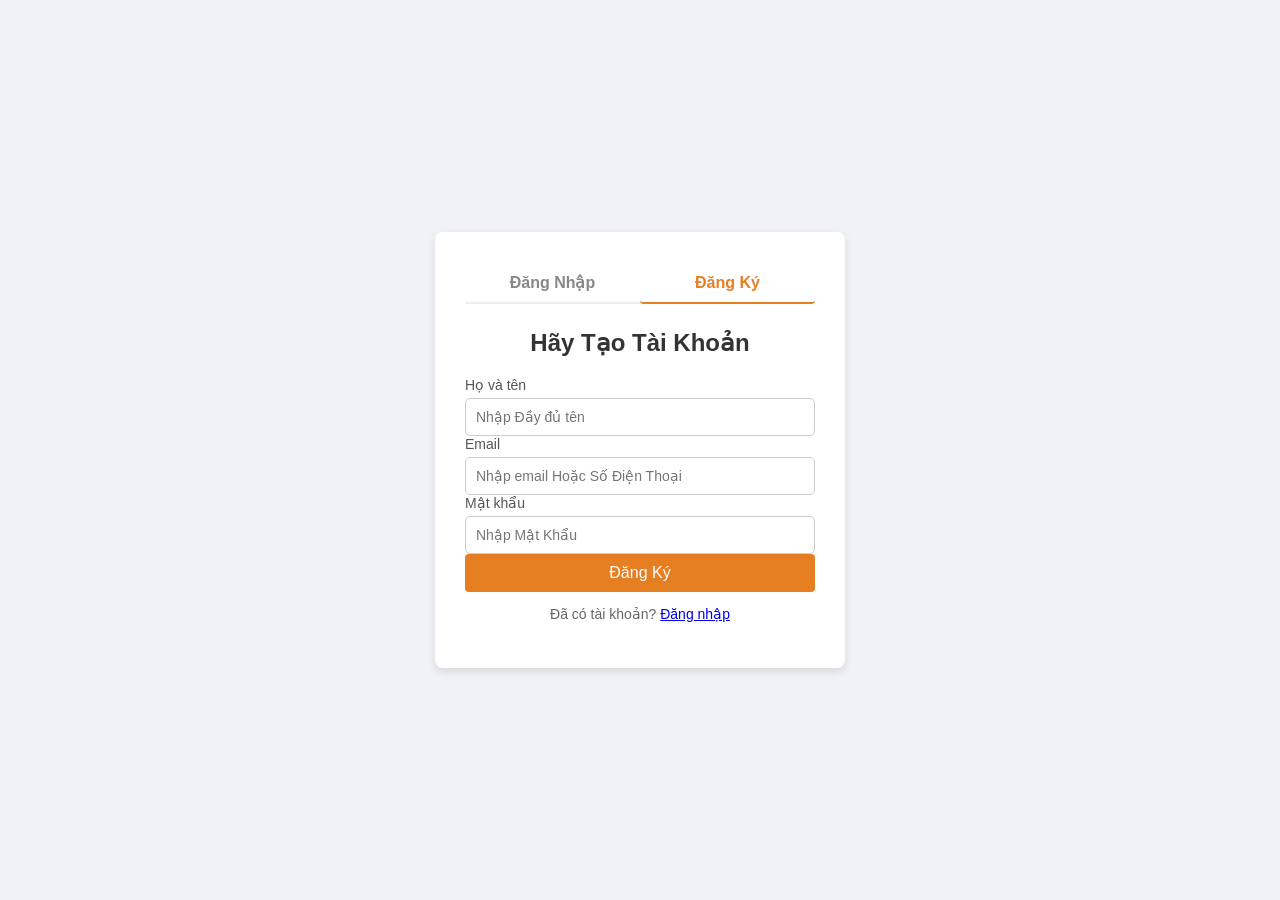
<file: dangky.html>
<html>
<head>
    <title>Đăng Ký Tài Khoản</title>
    <link rel="stylesheet" href="dk.css">
</head>
<body>
    <div class="register-container">
        <div class="auth-card">
        <div class="auth-toggle">
            <button id="loginBtn">Đăng Nhập</button>
            <button id="registerBtn" class="active" >Đăng Ký</button>
        </div>
        <form class="register-form">
            <h2>Hãy Tạo Tài Khoản </h2>
            <div class="group">
                <label>Họ và tên</label>
                <input type="text" placeholder="Nhập Đầy đủ tên " required>
            </div>
            <div class="group">
                <label>Email</label>
                <input type="email" id="em" placeholder="Nhập email Hoặc Số Điện Thoại" required>
            </div>
            <div class="group">
                <label>Mật khẩu</label>
                <input type="password"  placeholder="Nhập Mật Khẩu " required>
            </div>
            <button type="submit">Đăng Ký</button>
            <p>Đã có tài khoản? <a href="dangnhap.html">Đăng nhập</a></p>
        </form>
    </div>
</body>
</html>
</file>
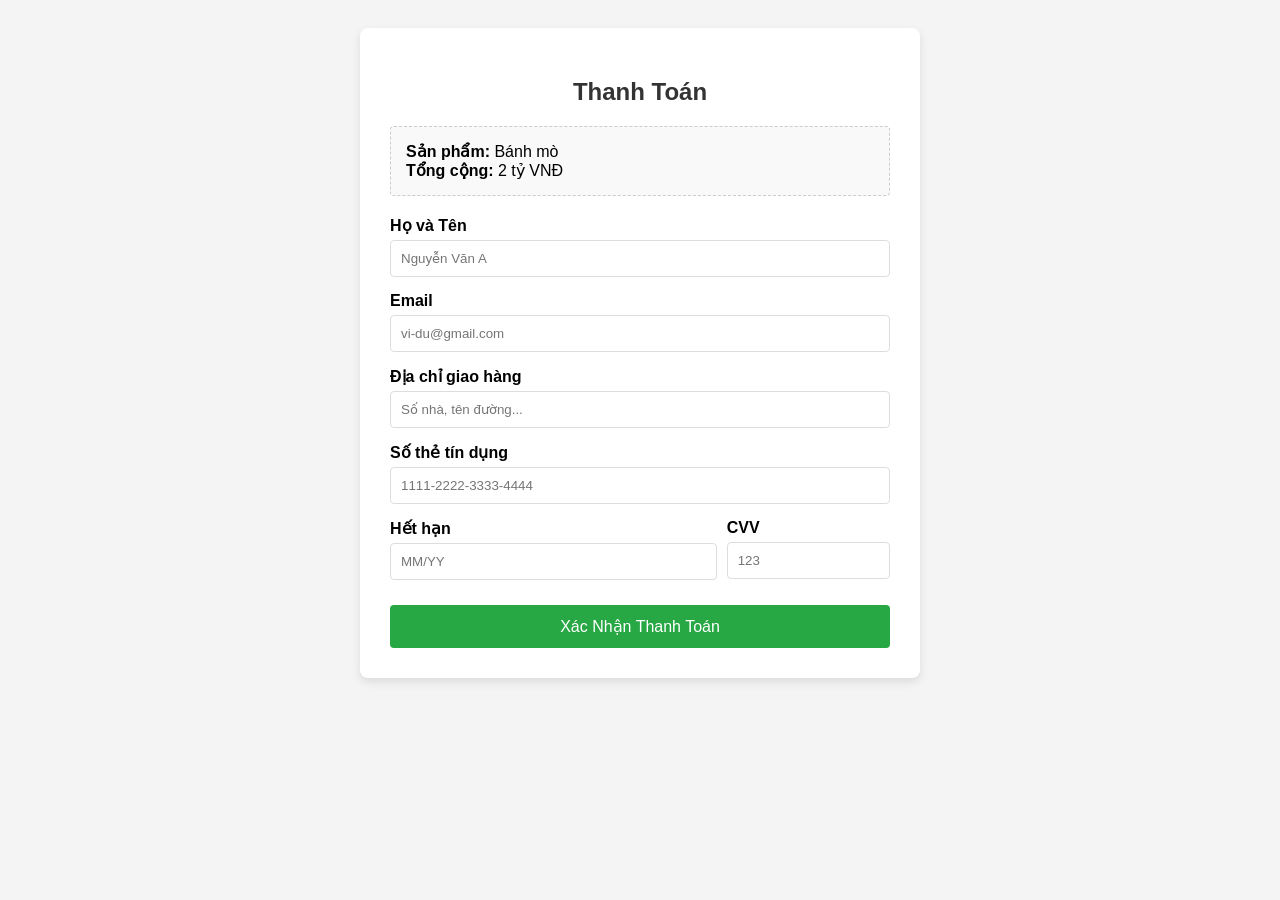
<file: thanhtoan.html>
<!DOCTYPE html>
<html lang="vi">
<head>
    <meta charset="UTF-8">
    <meta name="viewport" content="width=device-width, initial-scale=1.0">
    <title>Trang Thanh Toán </title>
    <style>
        body {
            font-family: Arial, sans-serif;
            background-color: #f4f4f4;
            display: flex;
            justify-content: center;
            padding: 20px;
        }
        .container {
            background-color: white;
            padding: 30px;
            border-radius: 8px;
            box-shadow: 0 4px 10px rgba(0,0,0,0.1);
            max-width: 500px;
            width: 100%;
        }
        h2 { text-align: center; color: #333; }
        .form-group { margin-bottom: 15px; }
        label { display: block; margin-bottom: 5px; font-weight: bold; }
        input[type="text"], input[type="email"], select {
            width: 100%;
            padding: 10px;
            border: 1px solid #ddd;
            border-radius: 4px;
            box-sizing: border-box; /* Đảm bảo padding không làm tràn khung */
        }
        .row { display: flex; gap: 10px; }
        .btn-pay {
            background-color: #28a745;
            color: white;
            padding: 12px;
            border: none;
            border-radius: 4px;
            width: 100%;
            font-size: 16px;
            cursor: pointer;
            margin-top: 10px;
        }
        .btn-pay:hover { background-color: #218838; }
        .summary {
            background: #f9f9f9;
            padding: 15px;
            border-radius: 4px;
            margin-bottom: 20px;
            border: 1px dashed #ccc;
        }
    </style>
</head>
<body>

<div class="container">
    <h2>Thanh Toán</h2>

    <div class="summary">
        <strong>Sản phẩm:</strong> Bánh mò <br>
        <strong>Tổng cộng:</strong> 2 tỷ VNĐ
    </div>

    <form action="#">
        <div class="form-group">
            <label for="name">Họ và Tên</label>
            <input type="text" id="name" placeholder="Nguyễn Văn A" required>
        </div>

        <div class="form-group">
            <label for="email">Email</label>
            <input type="email" id="email" placeholder="vi-du@gmail.com" required>
        </div>

        <div class="form-group">
            <label for="address">Địa chỉ giao hàng</label>
            <input type="text" id="address" placeholder="Số nhà, tên đường..." required>
        </div>

        <div class="form-group">
            <label for="card">Số thẻ tín dụng</label>
            <input type="text" id="card" placeholder="1111-2222-3333-4444" required>
        </div>

        <div class="row">
            <div class="form-group" style="flex: 2;">
                <label for="expiry">Hết hạn</label>
                <input type="text" id="expiry" placeholder="MM/YY" required>
            </div>
            <div class="form-group" style="flex: 1;">
                <label for="cvv">CVV</label>
                <input type="text" id="cvv" placeholder="123" required>
            </div>
        </div>

        <button type="submit" class="btn-pay">Xác Nhận Thanh Toán</button>
    </form>
</div>

</body>
</html>
</file>
<file: dk.css>
body {
    font-family: Arial, sans-serif;
    background-color: #f0f2f5;
    display: flex;
    justify-content: center;
    align-items: center;
    height: 100vh;
    margin: 0;
}

.register-container {
    background-color: #fff;
    padding: 30px;
    border-radius: 8px;
    box-shadow: 0 4px 10px rgba(0,0,0,0.1);
    width: 350px;
    display: block; 
}

h2 {
    text-align: center;
    color: #333;
}

.input-group {
    margin-bottom: 15px;
}

.group label {
    display: block;
    margin-bottom: 5px;
    color: #666;
}

.group input {
    width: 100%;
    padding: 10px;
    border: 1px solid #ddd;
    border-radius: 4px;
    box-sizing: border-box; 
}

button {
    width: 100%;
    padding: 10px;
    background-color: #e67e22;
    border: none;
    border-radius: 4px;
    color: white;
    font-size: 16px;
    cursor: pointer;
}

button:hover {
    background-color: #e67e22;
}

p {
    text-align: center;
    font-size: 14px;
    color: #666;
}
.input-group {
    margin-bottom: 15px;
}

.group label {
    display: block;
    margin-bottom: 5px;
    font-size: 14px;
    color: #555;
}

.group input {
    width: 100%;
    padding: 10px;
    border: 1px solid #ccc;
    border-radius: 5px;
    font-size: 14px;
    transition: border 0.3s;
}

.group input:focus {
    border-color: #e67e22;
    outline: none;
}
.auth-toggle button {
    flex: 1;
    background: none;
    border: none;
    padding: 10px 0;
    font-size: 16px;
    font-weight: bold;
    color: #888;
    cursor: pointer;
    transition: 0.3s;
}
.auth-toggle button.active {
    color: #e67e22;
    border-bottom: 2px solid #e67e22;
    transform: translateY(2px);
}
.auth-toggle {
    display: flex;
    justify-content: space-between;
    margin-bottom: 25px;
    border-bottom: 2px solid #eee;
}
</file>
